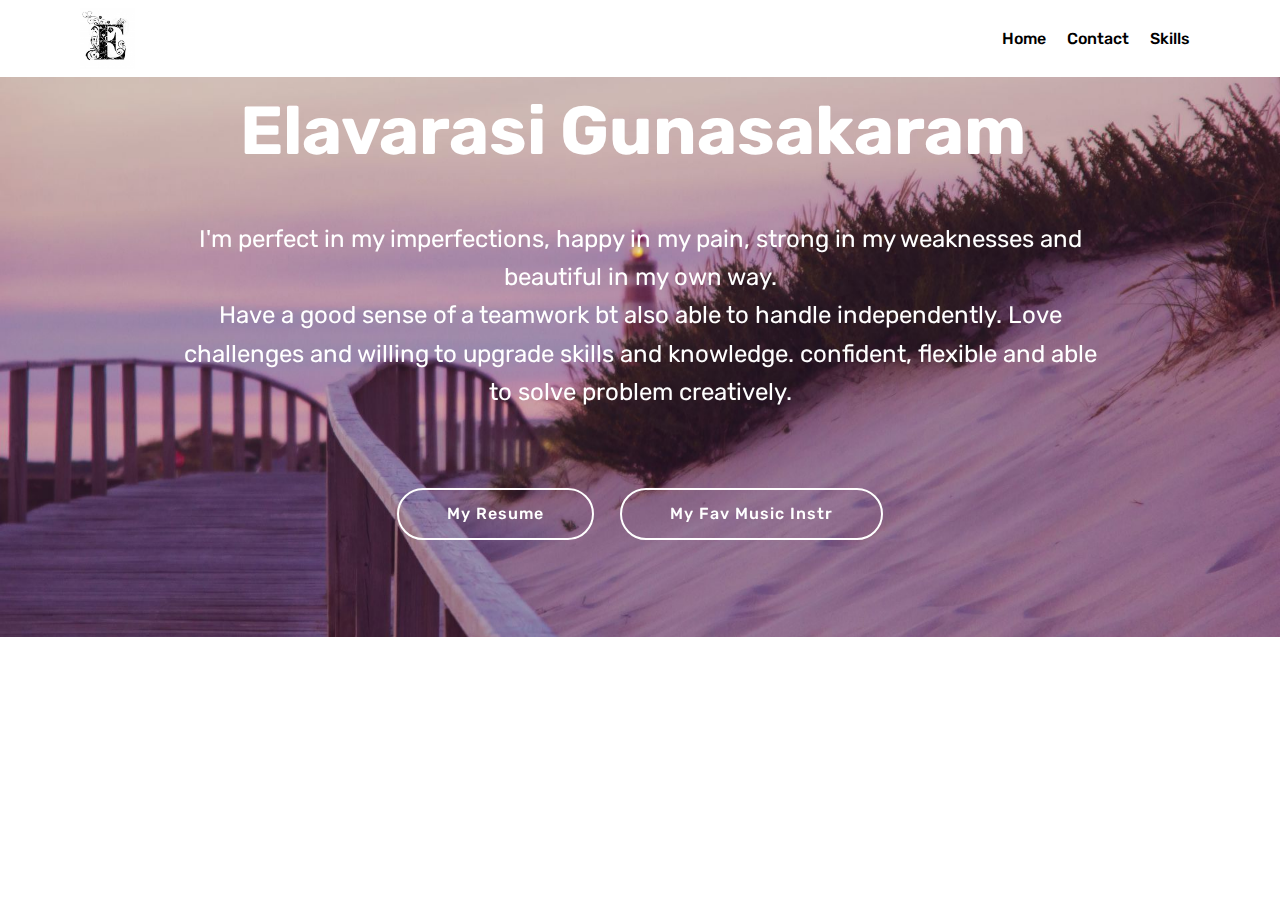
<file: index.html>
<!DOCTYPE html>
<html >
<head>
  <!-- Site made with Mobirise Website Builder v4.5.2, https://mobirise.com -->
  <meta charset="UTF-8">
  <meta http-equiv="X-UA-Compatible" content="IE=edge">
  <meta name="generator" content="Mobirise v4.5.2, mobirise.com">
  <meta name="viewport" content="width=device-width, initial-scale=1, minimum-scale=1">
  <link rel="shortcut icon" href="assets/images/5092e9ee2a8b3169a55e929c24117ade-406x450.jpg" type="image/x-icon">
  <meta name="description" content="">
  <title>Home</title>
  <link rel="stylesheet" href="assets/web/assets/mobirise-icons/mobirise-icons.css">
  <link rel="stylesheet" href="assets/tether/tether.min.css">
  <link rel="stylesheet" href="assets/bootstrap/css/bootstrap.min.css">
  <link rel="stylesheet" href="assets/bootstrap/css/bootstrap-grid.min.css">
  <link rel="stylesheet" href="assets/bootstrap/css/bootstrap-reboot.min.css">
  <link rel="stylesheet" href="assets/dropdown/css/style.css">
  <link rel="stylesheet" href="assets/theme/css/style.css">
  <link rel="stylesheet" href="assets/mobirise/css/mbr-additional.css" type="text/css">
  
  
  
</head>
<body>
<section class="menu cid-qBjiigYzaX" once="menu" id="menu2-f" data-rv-view="355">

    

    <nav class="navbar navbar-expand beta-menu navbar-dropdown align-items-center navbar-fixed-top navbar-toggleable-sm">
        <button class="navbar-toggler navbar-toggler-right" type="button" data-toggle="collapse" data-target="#navbarSupportedContent" aria-controls="navbarSupportedContent" aria-expanded="false" aria-label="Toggle navigation">
            <div class="hamburger">
                <span></span>
                <span></span>
                <span></span>
                <span></span>
            </div>
        </button>
        <div class="menu-logo">
            <div class="navbar-brand">
                <span class="navbar-logo">
                    <a href="https://mobirise.com">
                        <img src="assets/images/5092e9ee2a8b3169a55e929c24117ade-406x450.jpg" alt="Mobirise" title="" media-simple="true" style="height: 3.8rem;">
                    </a>
                </span>
                
            </div>
        </div>
        <div class="collapse navbar-collapse" id="navbarSupportedContent">
            <ul class="navbar-nav nav-dropdown nav-right" data-app-modern-menu="true"><li class="nav-item">
                    <a class="nav-link link text-black display-4" href="index.html#header2-4">
                        Home</a>
                </li><li class="nav-item"><a class="nav-link link text-black display-4" href="page1.html#features8-8">Contact</a></li>
                <li class="nav-item">
                    <a class="nav-link link text-black display-4" href="page2.html#progress-bars3-a">
                        Skills</a>
                </li></ul>
            
        </div>
    </nav>
</section>

<section class="engine"><a href="https://mobirise.co/e">web page development software</a></section><section class="header1 cid-qBIdRZHOPU mbr-parallax-background" id="header1-n" data-rv-view="357">

    

    

    <div class="container">
        <div class="row justify-content-md-center">
            <div class="mbr-white col-md-10">
                <h1 class="mbr-section-title align-center mbr-bold pb-3 mbr-fonts-style display-1">Elavarasi Gunasakaram&nbsp;</h1>
                <h3 class="mbr-section-subtitle align-center mbr-light pb-3 mbr-fonts-style display-2"></h3>
                <p class="mbr-text align-center pb-3 mbr-fonts-style display-5">
                    I'm perfect in my imperfections, happy in my pain, strong in my weaknesses and beautiful in my own way.<br>Have a good sense of a teamwork bt also able to handle independently. Love challenges and willing to upgrade skills and knowledge. confident, flexible and able to solve problem creatively.<br><br>
                </p>
                <div class="mbr-section-btn align-center"><a class="btn btn-md btn-white-outline display-4" href="assets/files/RESUME ELADAYANA.docx">My Resume</a>
                    <a class="btn btn-md btn-white-outline display-4" href="page4.html#header1-e">My Fav Music Instr</a></div>
            </div>
        </div>
    </div>

</section>


  <script src="assets/web/assets/jquery/jquery.min.js"></script>
  <script src="assets/popper/popper.min.js"></script>
  <script src="assets/tether/tether.min.js"></script>
  <script src="assets/bootstrap/js/bootstrap.min.js"></script>
  <script src="assets/smoothscroll/smooth-scroll.js"></script>
  <script src="assets/dropdown/js/script.min.js"></script>
  <script src="assets/touchswipe/jquery.touch-swipe.min.js"></script>
  <script src="assets/parallax/jarallax.min.js"></script>
  <script src="assets/theme/js/script.js"></script>
  
  
</body>
</html>
</file>
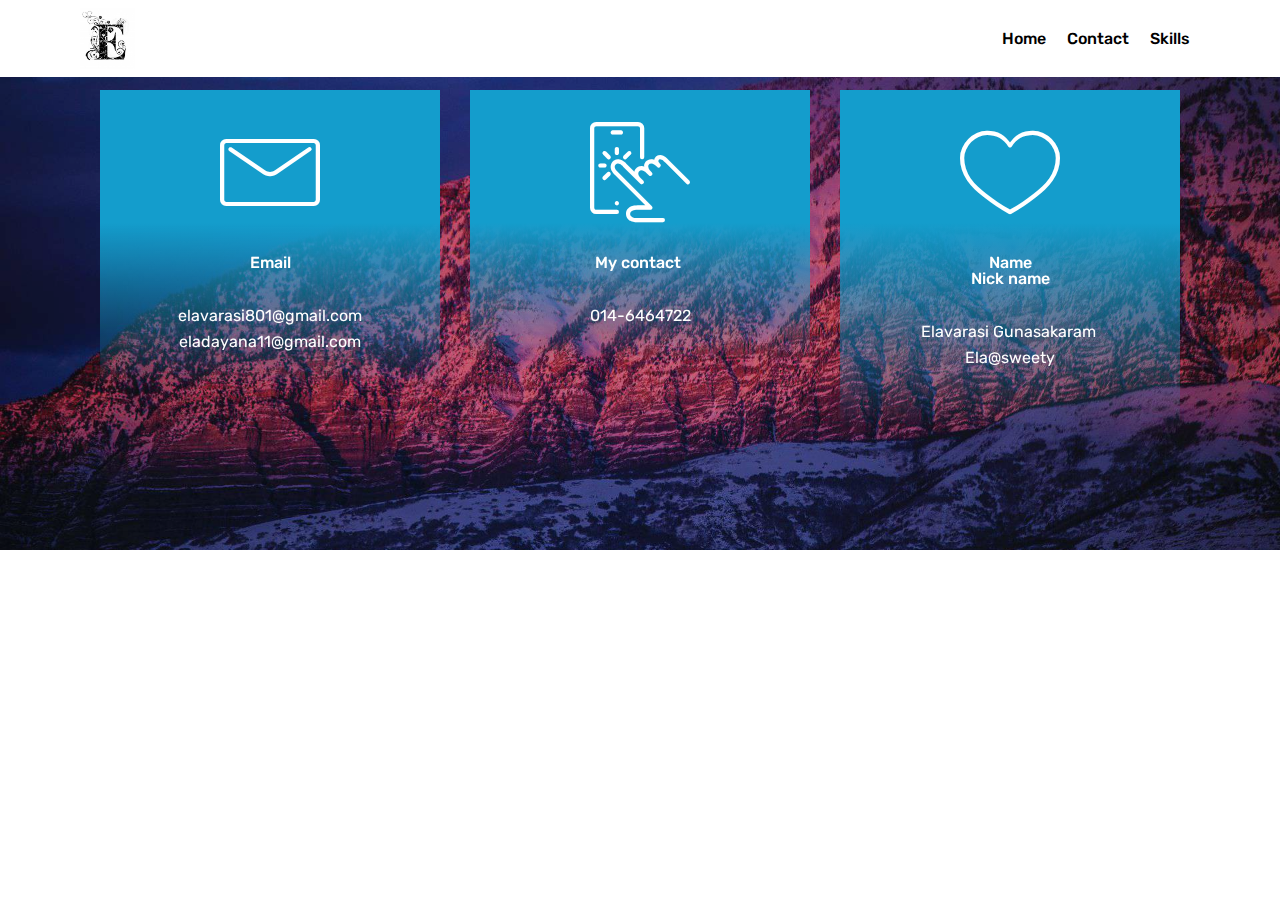
<file: page1.html>
<!DOCTYPE html>
<html >
<head>
  <!-- Site made with Mobirise Website Builder v4.5.2, https://mobirise.com -->
  <meta charset="UTF-8">
  <meta http-equiv="X-UA-Compatible" content="IE=edge">
  <meta name="generator" content="Mobirise v4.5.2, mobirise.com">
  <meta name="viewport" content="width=device-width, initial-scale=1, minimum-scale=1">
  <link rel="shortcut icon" href="assets/images/5092e9ee2a8b3169a55e929c24117ade-406x450.jpg" type="image/x-icon">
  <meta name="description" content="Website Creator Description">
  <title>Contact</title>
  <link rel="stylesheet" href="assets/web/assets/mobirise-icons/mobirise-icons.css">
  <link rel="stylesheet" href="assets/tether/tether.min.css">
  <link rel="stylesheet" href="assets/bootstrap/css/bootstrap.min.css">
  <link rel="stylesheet" href="assets/bootstrap/css/bootstrap-grid.min.css">
  <link rel="stylesheet" href="assets/bootstrap/css/bootstrap-reboot.min.css">
  <link rel="stylesheet" href="assets/dropdown/css/style.css">
  <link rel="stylesheet" href="assets/theme/css/style.css">
  <link rel="stylesheet" href="assets/mobirise/css/mbr-additional.css" type="text/css">
  
  
  
</head>
<body>
<section class="menu cid-qBjiPwN9lv" once="menu" id="menu2-g" data-rv-view="360">

    

    <nav class="navbar navbar-expand beta-menu navbar-dropdown align-items-center navbar-fixed-top navbar-toggleable-sm">
        <button class="navbar-toggler navbar-toggler-right" type="button" data-toggle="collapse" data-target="#navbarSupportedContent" aria-controls="navbarSupportedContent" aria-expanded="false" aria-label="Toggle navigation">
            <div class="hamburger">
                <span></span>
                <span></span>
                <span></span>
                <span></span>
            </div>
        </button>
        <div class="menu-logo">
            <div class="navbar-brand">
                <span class="navbar-logo">
                    <a href="https://mobirise.com">
                        <img src="assets/images/5092e9ee2a8b3169a55e929c24117ade-406x450.jpg" alt="Mobirise" title="" media-simple="true" style="height: 3.8rem;">
                    </a>
                </span>
                
            </div>
        </div>
        <div class="collapse navbar-collapse" id="navbarSupportedContent">
            <ul class="navbar-nav nav-dropdown nav-right" data-app-modern-menu="true"><li class="nav-item">
                    <a class="nav-link link text-black display-4" href="index.html#header2-4">
                        Home</a>
                </li><li class="nav-item"><a class="nav-link link text-black display-4" href="page1.html#features8-8">Contact</a></li>
                <li class="nav-item">
                    <a class="nav-link link text-black display-4" href="page2.html#progress-bars3-a">
                        Skills</a>
                </li></ul>
            
        </div>
    </nav>
</section>

<section class="engine"><a href="https://mobirise.co/c">free site maker</a></section><section class="features8 cid-qBiTpK10lV mbr-parallax-background" id="features8-8" data-rv-view="362">

    

    <div class="mbr-overlay" style="opacity: 0.2; background-color: rgb(35, 35, 35);">
    </div>

    <div class="container">
        <div class="media-container-row">

            <div class="card  col-12 col-md-6 col-lg-4">
                <div class="card-img">
                    <span class="mbr-iconfont mbri-letter" media-simple="true"></span>
                </div>
                <div class="card-box align-center">
                    <h4 class="card-title mbr-fonts-style display-7">Email</h4>
                    <p class="mbr-text mbr-fonts-style display-7">elavarasi801@gmail.com<br>eladayana11@gmail.com</p>
                    
                </div>
            </div>

            <div class="card  col-12 col-md-6 col-lg-4">
                <div class="card-img">
                    <span class="mbri-touch mbr-iconfont" media-simple="true"></span>
                </div>
                <div class="card-box align-center">
                    <h4 class="card-title mbr-fonts-style display-7">My contact&nbsp;</h4>
                    <p class="mbr-text mbr-fonts-style display-7">014-6464722</p>
                    
                </div>
            </div>

            <div class="card  col-12 col-md-6 col-lg-4">
                <div class="card-img">
                    <span class="mbr-iconfont mbri-hearth" media-simple="true"></span>
                </div>
                <div class="card-box align-center">
                    <h4 class="card-title mbr-fonts-style display-7">Name<br>Nick name</h4>
                    <p class="mbr-text mbr-fonts-style display-7">Elavarasi Gunasakaram&nbsp;<br>Ela@sweety<br><br></p>
                    
                </div>
            </div>

            
        </div>
    </div>
</section>


  <script src="assets/web/assets/jquery/jquery.min.js"></script>
  <script src="assets/popper/popper.min.js"></script>
  <script src="assets/tether/tether.min.js"></script>
  <script src="assets/bootstrap/js/bootstrap.min.js"></script>
  <script src="assets/smoothscroll/smooth-scroll.js"></script>
  <script src="assets/dropdown/js/script.min.js"></script>
  <script src="assets/touchswipe/jquery.touch-swipe.min.js"></script>
  <script src="assets/parallax/jarallax.min.js"></script>
  <script src="assets/theme/js/script.js"></script>
  
  
</body>
</html>
</file>
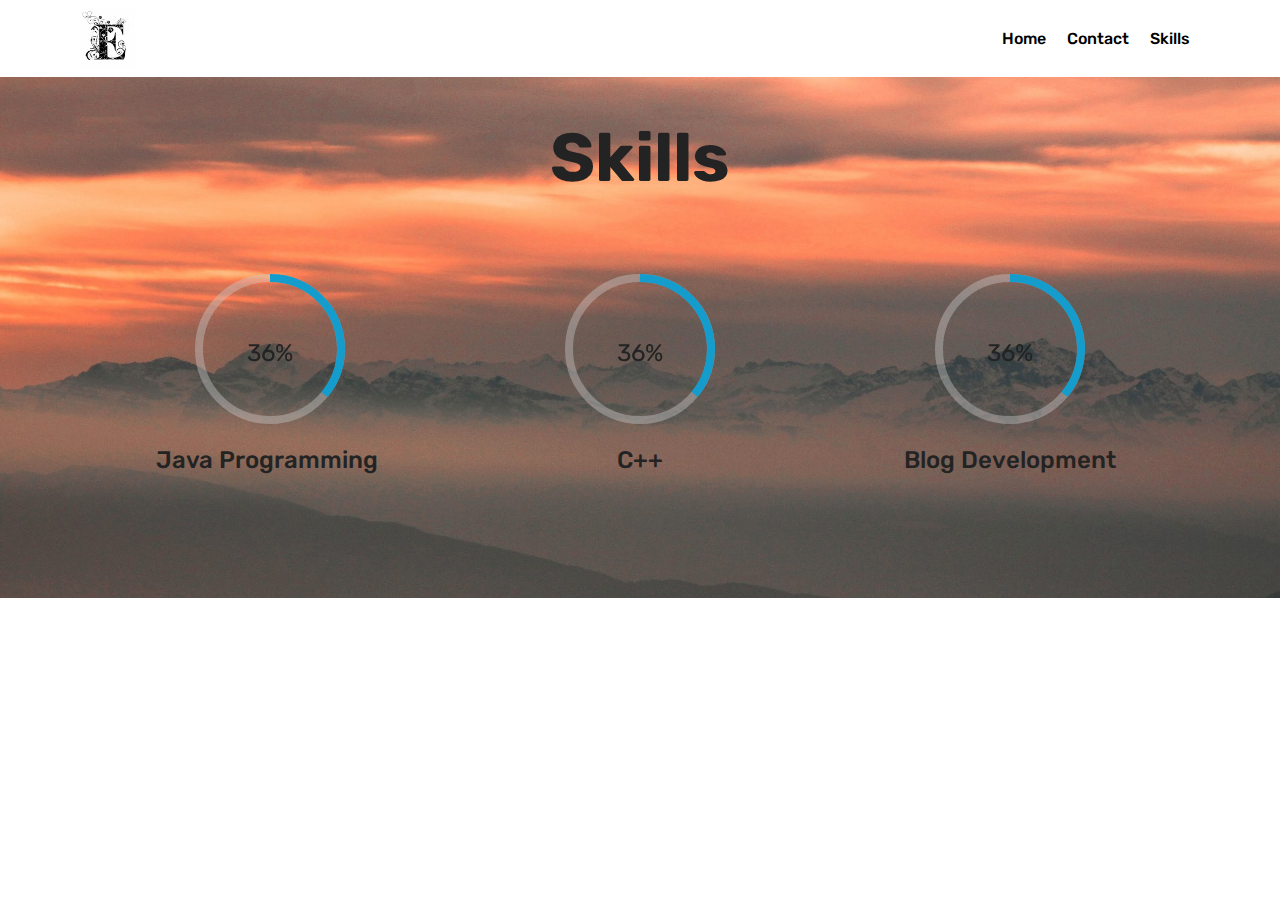
<file: page2.html>
<!DOCTYPE html>
<html >
<head>
  <!-- Site made with Mobirise Website Builder v4.5.2, https://mobirise.com -->
  <meta charset="UTF-8">
  <meta http-equiv="X-UA-Compatible" content="IE=edge">
  <meta name="generator" content="Mobirise v4.5.2, mobirise.com">
  <meta name="viewport" content="width=device-width, initial-scale=1, minimum-scale=1">
  <link rel="shortcut icon" href="assets/images/5092e9ee2a8b3169a55e929c24117ade-406x450.jpg" type="image/x-icon">
  <meta name="description" content="Website Creator Description">
  <title>Skills</title>
  <link rel="stylesheet" href="assets/web/assets/mobirise-icons/mobirise-icons.css">
  <link rel="stylesheet" href="assets/tether/tether.min.css">
  <link rel="stylesheet" href="assets/bootstrap/css/bootstrap.min.css">
  <link rel="stylesheet" href="assets/bootstrap/css/bootstrap-grid.min.css">
  <link rel="stylesheet" href="assets/bootstrap/css/bootstrap-reboot.min.css">
  <link rel="stylesheet" href="assets/dropdown/css/style.css">
  <link rel="stylesheet" href="assets/as-pie-progress/css/progress.min.css">
  <link rel="stylesheet" href="assets/theme/css/style.css">
  <link rel="stylesheet" href="assets/mobirise/css/mbr-additional.css" type="text/css">
  
  
  
</head>
<body>
<section class="menu cid-qBjjeKnCtc" once="menu" id="menu2-h" data-rv-view="365">

    

    <nav class="navbar navbar-expand beta-menu navbar-dropdown align-items-center navbar-fixed-top navbar-toggleable-sm">
        <button class="navbar-toggler navbar-toggler-right" type="button" data-toggle="collapse" data-target="#navbarSupportedContent" aria-controls="navbarSupportedContent" aria-expanded="false" aria-label="Toggle navigation">
            <div class="hamburger">
                <span></span>
                <span></span>
                <span></span>
                <span></span>
            </div>
        </button>
        <div class="menu-logo">
            <div class="navbar-brand">
                <span class="navbar-logo">
                    <a href="https://mobirise.com">
                        <img src="assets/images/5092e9ee2a8b3169a55e929c24117ade-406x450.jpg" alt="Mobirise" title="" media-simple="true" style="height: 3.8rem;">
                    </a>
                </span>
                
            </div>
        </div>
        <div class="collapse navbar-collapse" id="navbarSupportedContent">
            <ul class="navbar-nav nav-dropdown nav-right" data-app-modern-menu="true"><li class="nav-item">
                    <a class="nav-link link text-black display-4" href="index.html#header2-4">
                        Home</a>
                </li><li class="nav-item"><a class="nav-link link text-black display-4" href="page1.html#features8-8">Contact</a></li>
                <li class="nav-item">
                    <a class="nav-link link text-black display-4" href="page2.html#progress-bars3-a">
                        Skills</a>
                </li></ul>
            
        </div>
    </nav>
</section>

<section class="engine"><a href="https://mobirise.co/b">website creator</a></section><section class="progress-bars3 cid-qBiUkDKzbk" id="progress-bars3-a" data-rv-view="367">
 
     

    
    
    <div class="container">
        <h2 class="mbr-section-title pb-3 align-center mbr-fonts-style display-2"></h2>

        <h3 class="mbr-section-subtitle mbr-fonts-style display-1"><strong>Skills</strong></h3>
    
        <div class="media-container-row pt-5 mt-2">
            <div class="card p-3 align-center">
                <div class="wrap">
                    <div class="pie_progress progress1" role="progressbar" data-goal="50">
                        <p class="pie_progress__number mbr-fonts-style display-5">50%</p>
                    </div>
                </div> 
                <div class="mbr-crt-title pt-3">
                    <h4 class="card-title py-2 mbr-fonts-style display-5">Java Programming&nbsp;</h4>
                </div>                 
            </div>

            <div class="card p-3 align-center">
                <div class="wrap">
                    <div class="pie_progress progress2" role="progressbar" data-goal="60">
                        <p class="pie_progress__number mbr-fonts-style display-5"></p>
                    </div>
                </div> 
                <div class="mbr-crt-title pt-3">
                    <h4 class="card-title py-2 mbr-fonts-style display-5">C++</h4>
                </div>                 
            </div>

            <div class="card p-3 align-center">
                <div class="wrap">
                    <div class="pie_progress progress3" role="progressbar" data-goal="70">
                        <p class="pie_progress__number mbr-fonts-style display-5"></p>
                    </div>
                </div> 
                <div class="mbr-crt-title pt-3">
                    <h4 class="card-title py-2 mbr-fonts-style display-5">Blog Development</h4>
                </div>                 
            </div>

            

            

            
        </div>
</div></section>


  <script src="assets/web/assets/jquery/jquery.min.js"></script>
  <script src="assets/popper/popper.min.js"></script>
  <script src="assets/tether/tether.min.js"></script>
  <script src="assets/bootstrap/js/bootstrap.min.js"></script>
  <script src="assets/smoothscroll/smooth-scroll.js"></script>
  <script src="assets/dropdown/js/script.min.js"></script>
  <script src="assets/touchswipe/jquery.touch-swipe.min.js"></script>
  <script src="assets/as-pie-progress/jquery-as-pie-progress.min.js"></script>
  <script src="assets/theme/js/script.js"></script>
  
  
</body>
</html>
</file>
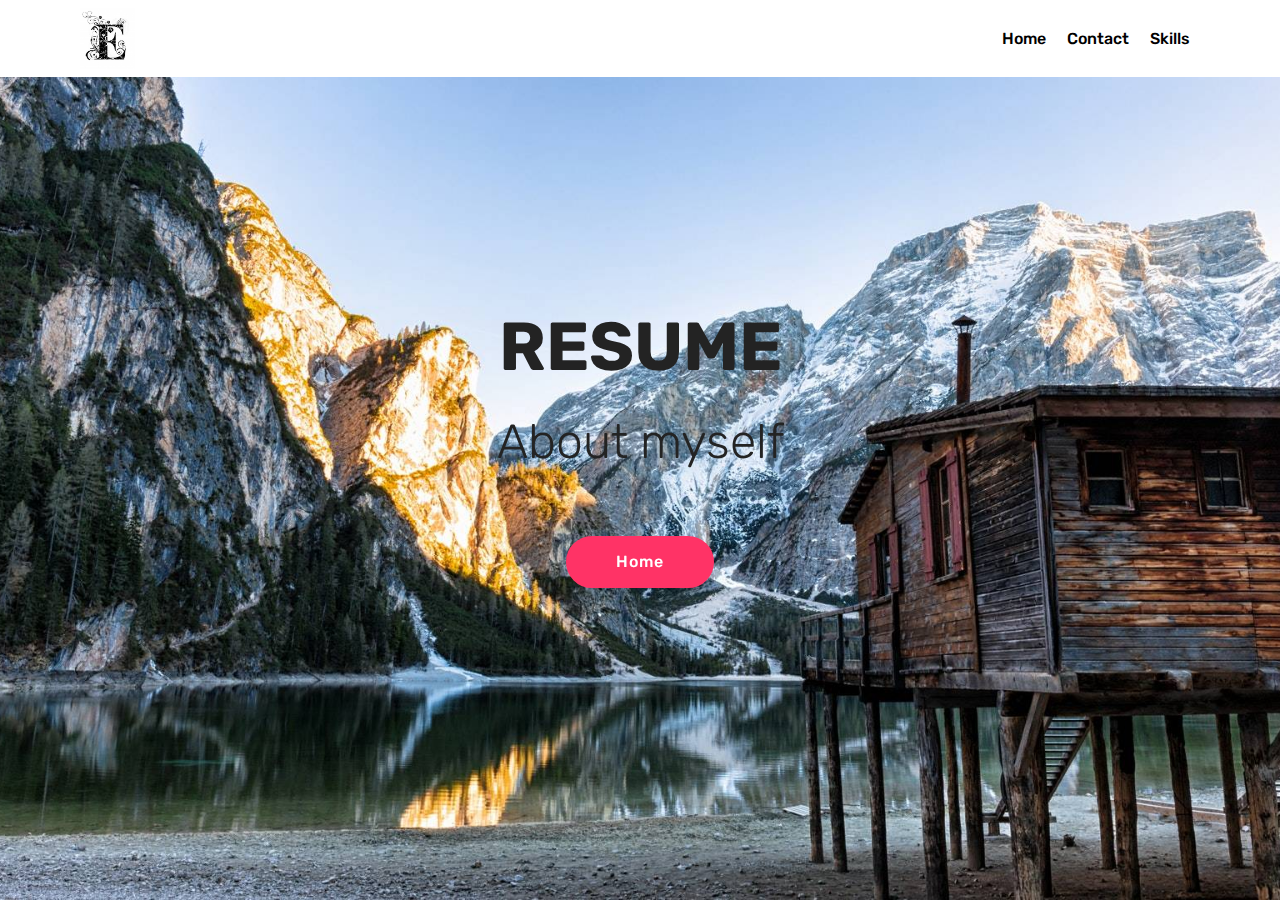
<file: page3.html>
<!DOCTYPE html>
<html >
<head>
  <!-- Site made with Mobirise Website Builder v4.5.2, https://mobirise.com -->
  <meta charset="UTF-8">
  <meta http-equiv="X-UA-Compatible" content="IE=edge">
  <meta name="generator" content="Mobirise v4.5.2, mobirise.com">
  <meta name="viewport" content="width=device-width, initial-scale=1, minimum-scale=1">
  <link rel="shortcut icon" href="assets/images/5092e9ee2a8b3169a55e929c24117ade-406x450.jpg" type="image/x-icon">
  <meta name="description" content="Web Site Generator Description">
  <title>Resume</title>
  <link rel="stylesheet" href="assets/web/assets/mobirise-icons/mobirise-icons.css">
  <link rel="stylesheet" href="assets/tether/tether.min.css">
  <link rel="stylesheet" href="assets/bootstrap/css/bootstrap.min.css">
  <link rel="stylesheet" href="assets/bootstrap/css/bootstrap-grid.min.css">
  <link rel="stylesheet" href="assets/bootstrap/css/bootstrap-reboot.min.css">
  <link rel="stylesheet" href="assets/dropdown/css/style.css">
  <link rel="stylesheet" href="assets/theme/css/style.css">
  <link rel="stylesheet" href="assets/mobirise/css/mbr-additional.css" type="text/css">
  
  
  
</head>
<body>
<section class="menu cid-qBjjzNFxKz" once="menu" id="menu2-i" data-rv-view="370">

    

    <nav class="navbar navbar-expand beta-menu navbar-dropdown align-items-center navbar-fixed-top navbar-toggleable-sm">
        <button class="navbar-toggler navbar-toggler-right" type="button" data-toggle="collapse" data-target="#navbarSupportedContent" aria-controls="navbarSupportedContent" aria-expanded="false" aria-label="Toggle navigation">
            <div class="hamburger">
                <span></span>
                <span></span>
                <span></span>
                <span></span>
            </div>
        </button>
        <div class="menu-logo">
            <div class="navbar-brand">
                <span class="navbar-logo">
                    <a href="https://mobirise.com">
                        <img src="assets/images/5092e9ee2a8b3169a55e929c24117ade-406x450.jpg" alt="Mobirise" title="" media-simple="true" style="height: 3.8rem;">
                    </a>
                </span>
                
            </div>
        </div>
        <div class="collapse navbar-collapse" id="navbarSupportedContent">
            <ul class="navbar-nav nav-dropdown nav-right" data-app-modern-menu="true"><li class="nav-item">
                    <a class="nav-link link text-black display-4" href="index.html#header2-4">
                        Home</a>
                </li><li class="nav-item"><a class="nav-link link text-black display-4" href="page1.html#features8-8">Contact</a></li>
                <li class="nav-item">
                    <a class="nav-link link text-black display-4" href="page2.html#progress-bars3-a">
                        Skills</a>
                </li></ul>
            
        </div>
    </nav>
</section>

<section class="engine"><a href="https://mobirise.co/d">free website software</a></section><section class="header1 cid-qBj6JQhkeV mbr-fullscreen mbr-parallax-background" id="header1-c" data-rv-view="372">

    

    

    <div class="container">
        <div class="row justify-content-md-center">
            <div class="mbr-white col-md-10">
                <h1 class="mbr-section-title align-center mbr-bold pb-3 mbr-fonts-style display-1">RESUME</h1>
                <h3 class="mbr-section-subtitle align-center mbr-light pb-3 mbr-fonts-style display-2">About myself</h3>
                <p class="mbr-text align-center pb-3 mbr-fonts-style display-5"></p>
                <div class="mbr-section-btn align-center"><a class="btn btn-md btn-secondary display-4" href="index.html#header2-4">Home</a></div>
            </div>
        </div>
    </div>

</section>


  <script src="assets/web/assets/jquery/jquery.min.js"></script>
  <script src="assets/popper/popper.min.js"></script>
  <script src="assets/tether/tether.min.js"></script>
  <script src="assets/bootstrap/js/bootstrap.min.js"></script>
  <script src="assets/smoothscroll/smooth-scroll.js"></script>
  <script src="assets/dropdown/js/script.min.js"></script>
  <script src="assets/touchswipe/jquery.touch-swipe.min.js"></script>
  <script src="assets/parallax/jarallax.min.js"></script>
  <script src="assets/theme/js/script.js"></script>
  
  
</body>
</html>
</file>
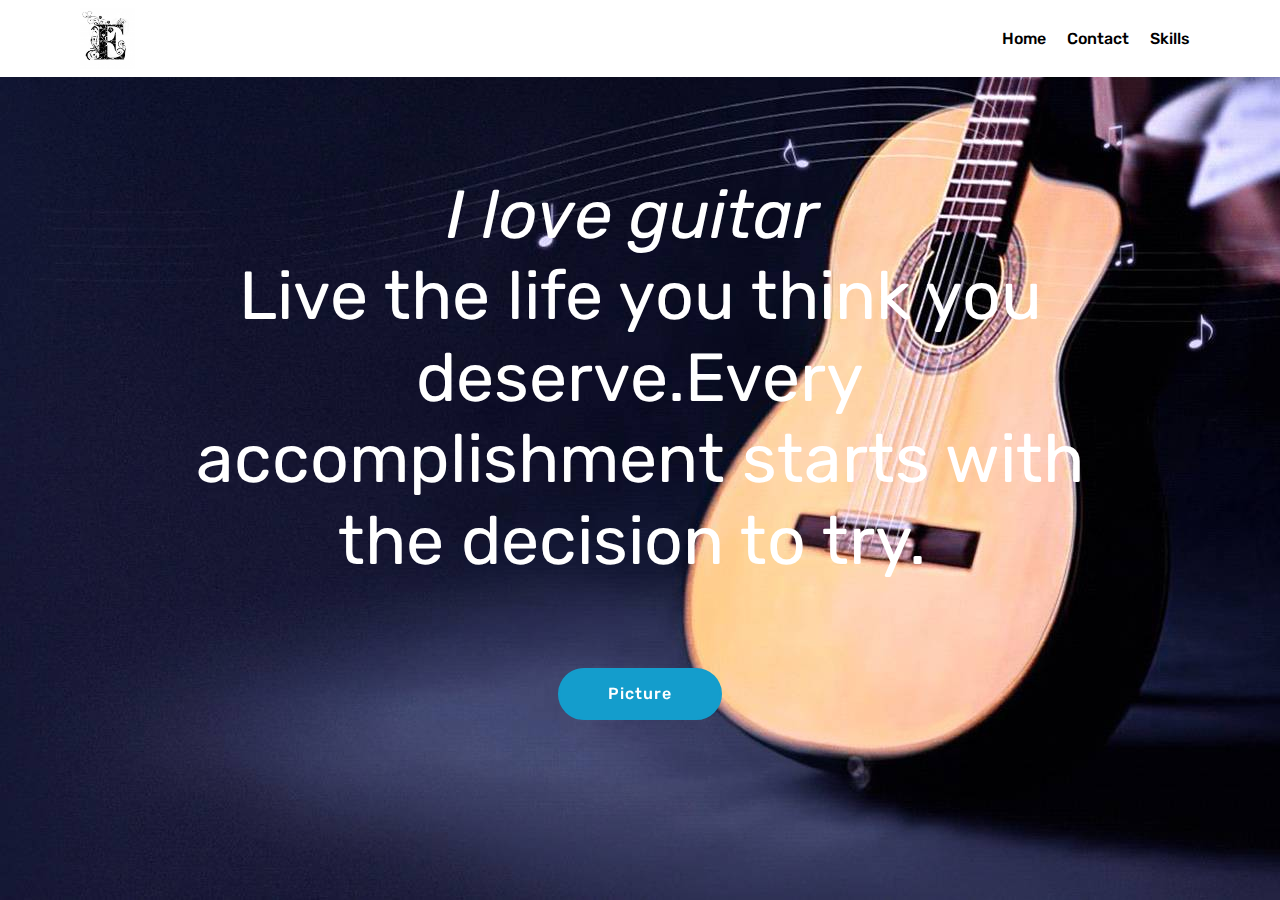
<file: page4.html>
<!DOCTYPE html>
<html >
<head>
  <!-- Site made with Mobirise Website Builder v4.5.2, https://mobirise.com -->
  <meta charset="UTF-8">
  <meta http-equiv="X-UA-Compatible" content="IE=edge">
  <meta name="generator" content="Mobirise v4.5.2, mobirise.com">
  <meta name="viewport" content="width=device-width, initial-scale=1, minimum-scale=1">
  <link rel="shortcut icon" href="assets/images/5092e9ee2a8b3169a55e929c24117ade-406x450.jpg" type="image/x-icon">
  <meta name="description" content="Website Maker Description">
  <title>Music</title>
  <link rel="stylesheet" href="assets/web/assets/mobirise-icons/mobirise-icons.css">
  <link rel="stylesheet" href="assets/tether/tether.min.css">
  <link rel="stylesheet" href="assets/bootstrap/css/bootstrap.min.css">
  <link rel="stylesheet" href="assets/bootstrap/css/bootstrap-grid.min.css">
  <link rel="stylesheet" href="assets/bootstrap/css/bootstrap-reboot.min.css">
  <link rel="stylesheet" href="assets/dropdown/css/style.css">
  <link rel="stylesheet" href="assets/theme/css/style.css">
  <link rel="stylesheet" href="assets/mobirise/css/mbr-additional.css" type="text/css">
  
  
  
</head>
<body>
<section class="menu cid-qBjkXguYgB" once="menu" id="menu2-j" data-rv-view="375">

    

    <nav class="navbar navbar-expand beta-menu navbar-dropdown align-items-center navbar-fixed-top navbar-toggleable-sm">
        <button class="navbar-toggler navbar-toggler-right" type="button" data-toggle="collapse" data-target="#navbarSupportedContent" aria-controls="navbarSupportedContent" aria-expanded="false" aria-label="Toggle navigation">
            <div class="hamburger">
                <span></span>
                <span></span>
                <span></span>
                <span></span>
            </div>
        </button>
        <div class="menu-logo">
            <div class="navbar-brand">
                <span class="navbar-logo">
                    <a href="https://mobirise.com">
                        <img src="assets/images/5092e9ee2a8b3169a55e929c24117ade-406x450.jpg" alt="Mobirise" title="" media-simple="true" style="height: 3.8rem;">
                    </a>
                </span>
                
            </div>
        </div>
        <div class="collapse navbar-collapse" id="navbarSupportedContent">
            <ul class="navbar-nav nav-dropdown nav-right" data-app-modern-menu="true"><li class="nav-item">
                    <a class="nav-link link text-black display-4" href="index.html#header2-4">
                        Home</a>
                </li><li class="nav-item"><a class="nav-link link text-black display-4" href="page1.html#features8-8">Contact</a></li>
                <li class="nav-item">
                    <a class="nav-link link text-black display-4" href="page2.html#progress-bars3-a">
                        Skills</a>
                </li></ul>
            
        </div>
    </nav>
</section>

<section class="engine"><a href="https://mobirise.co/g">create your own website</a></section><section class="header1 cid-qBj9OXH9LS mbr-fullscreen mbr-parallax-background" id="header1-e" data-rv-view="377">

    

    

    <div class="container">
        <div class="row justify-content-md-center">
            <div class="mbr-white col-md-10">
                <h1 class="mbr-section-title align-center mbr-bold pb-3 mbr-fonts-style display-1"><em><span style="font-weight: normal;">I love guitar</span>&nbsp;</em><br><span style="font-weight: normal;">Live the life you think you deserve.Every accomplishment starts with the decision to try.&nbsp;</span></h1>
                <h3 class="mbr-section-subtitle align-center mbr-light pb-3 mbr-fonts-style display-2"></h3>
                <p class="mbr-text align-center pb-3 mbr-fonts-style display-5"></p>
                <div class="mbr-section-btn align-center"><a class="btn btn-md btn-primary display-4" href="page5.html#slider1-l">Picture</a></div>
            </div>
        </div>
    </div>

</section>


  <script src="assets/web/assets/jquery/jquery.min.js"></script>
  <script src="assets/popper/popper.min.js"></script>
  <script src="assets/tether/tether.min.js"></script>
  <script src="assets/bootstrap/js/bootstrap.min.js"></script>
  <script src="assets/smoothscroll/smooth-scroll.js"></script>
  <script src="assets/dropdown/js/script.min.js"></script>
  <script src="assets/touchswipe/jquery.touch-swipe.min.js"></script>
  <script src="assets/parallax/jarallax.min.js"></script>
  <script src="assets/theme/js/script.js"></script>
  
  
</body>
</html>
</file>
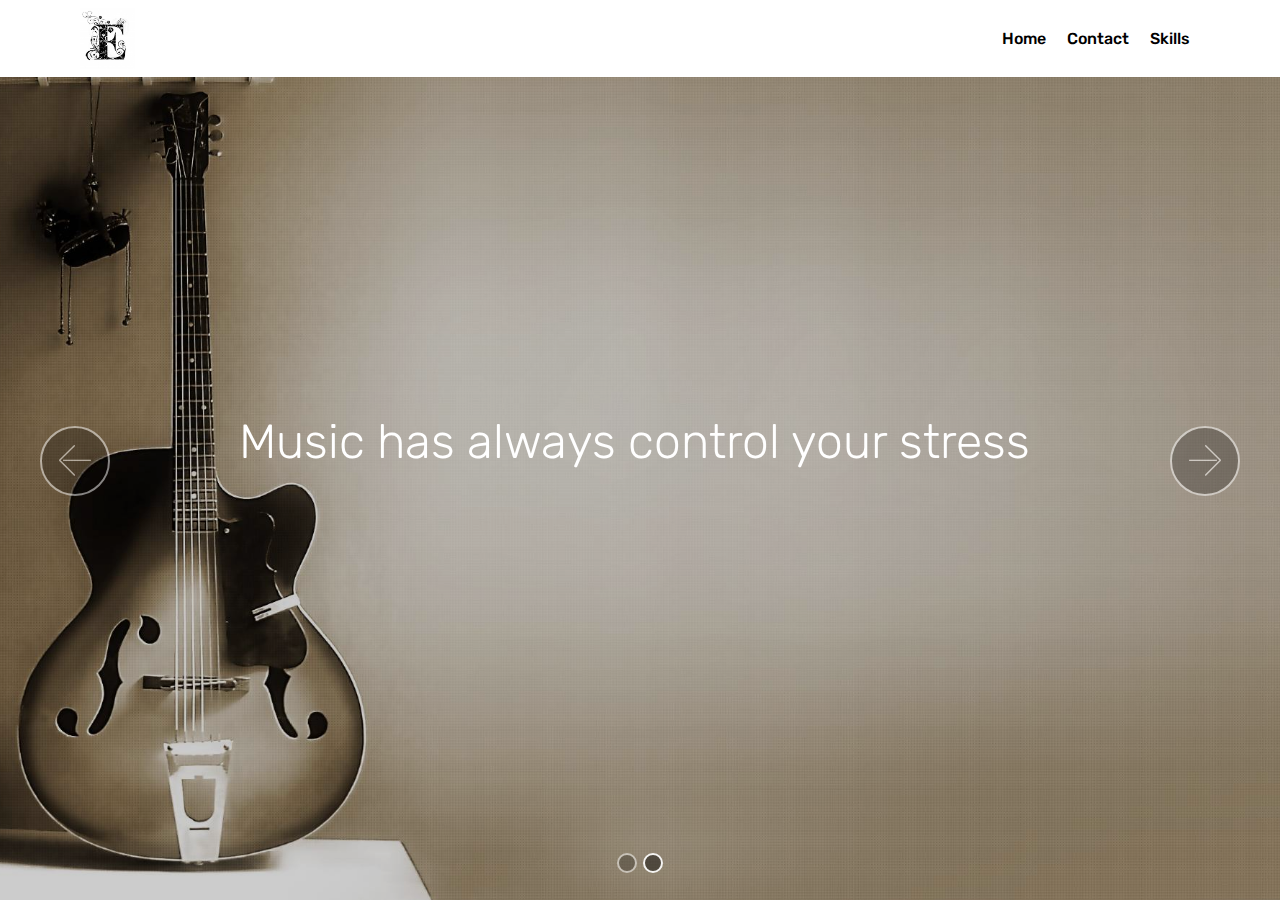
<file: page5.html>
<!DOCTYPE html>
<html >
<head>
  <!-- Site made with Mobirise Website Builder v4.5.2, https://mobirise.com -->
  <meta charset="UTF-8">
  <meta http-equiv="X-UA-Compatible" content="IE=edge">
  <meta name="generator" content="Mobirise v4.5.2, mobirise.com">
  <meta name="viewport" content="width=device-width, initial-scale=1, minimum-scale=1">
  <link rel="shortcut icon" href="assets/images/5092e9ee2a8b3169a55e929c24117ade-406x450.jpg" type="image/x-icon">
  <meta name="description" content="Website Creator Description">
  <title>Picture</title>
  <link rel="stylesheet" href="assets/web/assets/mobirise-icons/mobirise-icons.css">
  <link rel="stylesheet" href="assets/tether/tether.min.css">
  <link rel="stylesheet" href="assets/bootstrap/css/bootstrap.min.css">
  <link rel="stylesheet" href="assets/bootstrap/css/bootstrap-grid.min.css">
  <link rel="stylesheet" href="assets/bootstrap/css/bootstrap-reboot.min.css">
  <link rel="stylesheet" href="assets/dropdown/css/style.css">
  <link rel="stylesheet" href="assets/theme/css/style.css">
  <link rel="stylesheet" href="assets/mobirise/css/mbr-additional.css" type="text/css">
  
  
  
</head>
<body>
<section class="menu cid-qBjiigYzaX" once="menu" id="menu2-k" data-rv-view="380">

    

    <nav class="navbar navbar-expand beta-menu navbar-dropdown align-items-center navbar-fixed-top navbar-toggleable-sm">
        <button class="navbar-toggler navbar-toggler-right" type="button" data-toggle="collapse" data-target="#navbarSupportedContent" aria-controls="navbarSupportedContent" aria-expanded="false" aria-label="Toggle navigation">
            <div class="hamburger">
                <span></span>
                <span></span>
                <span></span>
                <span></span>
            </div>
        </button>
        <div class="menu-logo">
            <div class="navbar-brand">
                <span class="navbar-logo">
                    <a href="https://mobirise.com">
                        <img src="assets/images/5092e9ee2a8b3169a55e929c24117ade-406x450.jpg" alt="Mobirise" title="" media-simple="true" style="height: 3.8rem;">
                    </a>
                </span>
                
            </div>
        </div>
        <div class="collapse navbar-collapse" id="navbarSupportedContent">
            <ul class="navbar-nav nav-dropdown nav-right" data-app-modern-menu="true"><li class="nav-item">
                    <a class="nav-link link text-black display-4" href="index.html#header2-4">
                        Home</a>
                </li><li class="nav-item"><a class="nav-link link text-black display-4" href="page1.html#features8-8">Contact</a></li>
                <li class="nav-item">
                    <a class="nav-link link text-black display-4" href="page2.html#progress-bars3-a">
                        Skills</a>
                </li></ul>
            
        </div>
    </nav>
</section>

<section class="engine"><a href="https://mobirise.co/i">how to build a website for free</a></section><section class="carousel slide cid-qBjnj5fZsA" data-interval="false" id="slider1-l" data-rv-view="382">

    

    <div class="full-screen"><div class="mbr-slider slide carousel" data-pause="true" data-keyboard="false" data-ride="carousel" data-interval="4000"><ol class="carousel-indicators"><li data-app-prevent-settings="" data-target="#slider1-l" data-slide-to="0"></li><li data-app-prevent-settings="" data-target="#slider1-l" class=" active" data-slide-to="1"></li></ol><div class="carousel-inner" role="listbox"><div class="carousel-item slider-fullscreen-image" data-bg-video-slide="false" style="background-image: url(assets/images/172683-2000x1250.jpg);"><div class="container container-slide"><div class="image_wrapper"><div class="mbr-overlay"></div><img src="assets/images/172683-2000x1250.jpg"><div class="carousel-caption justify-content-center"><div class="col-10 align-center"><h2 class="mbr-fonts-style display-1">Pic about guitar</h2><p class="lead mbr-text mbr-fonts-style display-5">Music gives a soul to the uniserve,&nbsp;<br>wings to the imagination and life to everything.</p><div class="mbr-section-btn" buttons="0"><a class="btn  btn-success display-4" href="page4.html#header1-e">Music</a> </div></div></div></div></div></div><div class="carousel-item slider-fullscreen-image active" data-bg-video-slide="false" style="background-image: url(assets/images/25007-2000x1250.jpg);"><div class="container container-slide"><div class="image_wrapper"><div class="mbr-overlay" style="opacity: 0.2;"></div><img src="assets/images/25007-2000x1250.jpg"><div class="carousel-caption justify-content-center"><div class="col-10 align-center"><p class="lead mbr-text mbr-fonts-style display-2">Music has always control your stress&nbsp;</p></div></div></div></div></div></div><a data-app-prevent-settings="" class="carousel-control carousel-control-prev" role="button" data-slide="prev" href="#slider1-l"><span aria-hidden="true" class="mbri-left mbr-iconfont"></span><span class="sr-only">Previous</span></a><a data-app-prevent-settings="" class="carousel-control carousel-control-next" role="button" data-slide="next" href="#slider1-l"><span aria-hidden="true" class="mbri-right mbr-iconfont"></span><span class="sr-only">Next</span></a></div></div>

</section>


  <script src="assets/web/assets/jquery/jquery.min.js"></script>
  <script src="assets/popper/popper.min.js"></script>
  <script src="assets/tether/tether.min.js"></script>
  <script src="assets/bootstrap/js/bootstrap.min.js"></script>
  <script src="assets/smoothscroll/smooth-scroll.js"></script>
  <script src="assets/dropdown/js/script.min.js"></script>
  <script src="assets/bootstrapcarouselswipe/bootstrap-carousel-swipe.js"></script>
  <script src="assets/ytplayer/jquery.mb.ytplayer.min.js"></script>
  <script src="assets/vimeoplayer/jquery.mb.vimeo_player.js"></script>
  <script src="assets/touchswipe/jquery.touch-swipe.min.js"></script>
  <script src="assets/theme/js/script.js"></script>
  <script src="assets/slidervideo/script.js"></script>
  
  
</body>
</html>
</file>
<file: assets/web/assets/mobirise-icons/mobirise-icons.css>
@font-face {
  font-family: 'MobiriseIcons';
  src:  url('mobirise-icons.eot?spat4u');
  src:  url('mobirise-icons.eot?spat4u#iefix') format('embedded-opentype'),
    url('mobirise-icons.ttf?spat4u') format('truetype'),
    url('mobirise-icons.woff?spat4u') format('woff'),
    url('mobirise-icons.svg?spat4u#MobiriseIcons') format('svg');
  font-weight: normal;
  font-style: normal;
}

[class^="mbri-"], [class*=" mbri-"] {
  /* use !important to prevent issues with browser extensions that change fonts */
  font-family: MobiriseIcons !important;
  speak: none;
  font-style: normal;
  font-weight: normal;
  font-variant: normal;
  text-transform: none;
  line-height: 1;

  /* Better Font Rendering =========== */
  -webkit-font-smoothing: antialiased;
  -moz-osx-font-smoothing: grayscale;
}

.mbri-add-submenu:before {
  content: "\e900";
}
.mbri-alert:before {
  content: "\e901";
}
.mbri-align-center:before {
  content: "\e902";
}
.mbri-align-justify:before {
  content: "\e903";
}
.mbri-align-left:before {
  content: "\e904";
}
.mbri-align-right:before {
  content: "\e905";
}
.mbri-android:before {
  content: "\e906";
}
.mbri-apple:before {
  content: "\e907";
}
.mbri-arrow-down:before {
  content: "\e908";
}
.mbri-arrow-next:before {
  content: "\e909";
}
.mbri-arrow-prev:before {
  content: "\e90a";
}
.mbri-arrow-up:before {
  content: "\e90b";
}
.mbri-bold:before {
  content: "\e90c";
}
.mbri-bookmark:before {
  content: "\e90d";
}
.mbri-bootstrap:before {
  content: "\e90e";
}
.mbri-briefcase:before {
  content: "\e90f";
}
.mbri-browse:before {
  content: "\e910";
}
.mbri-bulleted-list:before {
  content: "\e911";
}
.mbri-calendar:before {
  content: "\e912";
}
.mbri-camera:before {
  content: "\e913";
}
.mbri-cart-add:before {
  content: "\e914";
}
.mbri-cart-full:before {
  content: "\e915";
}
.mbri-cash:before {
  content: "\e916";
}
.mbri-change-style:before {
  content: "\e917";
}
.mbri-chat:before {
  content: "\e918";
}
.mbri-clock:before {
  content: "\e919";
}
.mbri-close:before {
  content: "\e91a";
}
.mbri-cloud:before {
  content: "\e91b";
}
.mbri-code:before {
  content: "\e91c";
}
.mbri-contact-form:before {
  content: "\e91d";
}
.mbri-credit-card:before {
  content: "\e91e";
}
.mbri-cursor-click:before {
  content: "\e91f";
}
.mbri-cust-feedback:before {
  content: "\e920";
}
.mbri-database:before {
  content: "\e921";
}
.mbri-delivery:before {
  content: "\e922";
}
.mbri-desktop:before {
  content: "\e923";
}
.mbri-devices:before {
  content: "\e924";
}
.mbri-down:before {
  content: "\e925";
}
.mbri-download:before {
  content: "\e989";
}
.mbri-drag-n-drop:before {
  content: "\e927";
}
.mbri-drag-n-drop2:before {
  content: "\e928";
}
.mbri-edit:before {
  content: "\e929";
}
.mbri-edit2:before {
  content: "\e92a";
}
.mbri-error:before {
  content: "\e92b";
}
.mbri-extension:before {
  content: "\e92c";
}
.mbri-features:before {
  content: "\e92d";
}
.mbri-file:before {
  content: "\e92e";
}
.mbri-flag:before {
  content: "\e92f";
}
.mbri-folder:before {
  content: "\e930";
}
.mbri-gift:before {
  content: "\e931";
}
.mbri-github:before {
  content: "\e932";
}
.mbri-globe:before {
  content: "\e933";
}
.mbri-globe-2:before {
  content: "\e934";
}
.mbri-growing-chart:before {
  content: "\e935";
}
.mbri-hearth:before {
  content: "\e936";
}
.mbri-help:before {
  content: "\e937";
}
.mbri-home:before {
  content: "\e938";
}
.mbri-hot-cup:before {
  content: "\e939";
}
.mbri-idea:before {
  content: "\e93a";
}
.mbri-image-gallery:before {
  content: "\e93b";
}
.mbri-image-slider:before {
  content: "\e93c";
}
.mbri-info:before {
  content: "\e93d";
}
.mbri-italic:before {
  content: "\e93e";
}
.mbri-key:before {
  content: "\e93f";
}
.mbri-laptop:before {
  content: "\e940";
}
.mbri-layers:before {
  content: "\e941";
}
.mbri-left-right:before {
  content: "\e942";
}
.mbri-left:before {
  content: "\e943";
}
.mbri-letter:before {
  content: "\e944";
}
.mbri-like:before {
  content: "\e945";
}
.mbri-link:before {
  content: "\e946";
}
.mbri-lock:before {
  content: "\e947";
}
.mbri-login:before {
  content: "\e948";
}
.mbri-logout:before {
  content: "\e949";
}
.mbri-magic-stick:before {
  content: "\e94a";
}
.mbri-map-pin:before {
  content: "\e94b";
}
.mbri-menu:before {
  content: "\e94c";
}
.mbri-mobile:before {
  content: "\e94d";
}
.mbri-mobile2:before {
  content: "\e94e";
}
.mbri-mobirise:before {
  content: "\e94f";
}
.mbri-more-horizontal:before {
  content: "\e950";
}
.mbri-more-vertical:before {
  content: "\e951";
}
.mbri-music:before {
  content: "\e952";
}
.mbri-new-file:before {
  content: "\e953";
}
.mbri-numbered-list:before {
  content: "\e954";
}
.mbri-opened-folder:before {
  content: "\e955";
}
.mbri-pages:before {
  content: "\e956";
}
.mbri-paper-plane:before {
  content: "\e957";
}
.mbri-paperclip:before {
  content: "\e958";
}
.mbri-photo:before {
  content: "\e959";
}
.mbri-photos:before {
  content: "\e95a";
}
.mbri-pin:before {
  content: "\e95b";
}
.mbri-play:before {
  content: "\e95c";
}
.mbri-plus:before {
  content: "\e95d";
}
.mbri-preview:before {
  content: "\e95e";
}
.mbri-print:before {
  content: "\e95f";
}
.mbri-protect:before {
  content: "\e960";
}
.mbri-question:before {
  content: "\e961";
}
.mbri-quote-left:before {
  content: "\e962";
}
.mbri-quote-right:before {
  content: "\e963";
}
.mbri-refresh:before {
  content: "\e964";
}
.mbri-responsive:before {
  content: "\e965";
}
.mbri-right:before {
  content: "\e966";
}
.mbri-rocket:before {
  content: "\e967";
}
.mbri-sad-face:before {
  content: "\e968";
}
.mbri-sale:before {
  content: "\e969";
}
.mbri-save:before {
  content: "\e96a";
}
.mbri-search:before {
  content: "\e96b";
}
.mbri-setting:before {
  content: "\e96c";
}
.mbri-setting2:before {
  content: "\e96d";
}
.mbri-setting3:before {
  content: "\e96e";
}
.mbri-share:before {
  content: "\e96f";
}
.mbri-shopping-bag:before {
  content: "\e970";
}
.mbri-shopping-basket:before {
  content: "\e971";
}
.mbri-shopping-cart:before {
  content: "\e972";
}
.mbri-sites:before {
  content: "\e973";
}
.mbri-smile-face:before {
  content: "\e974";
}
.mbri-speed:before {
  content: "\e975";
}
.mbri-star:before {
  content: "\e976";
}
.mbri-success:before {
  content: "\e977";
}
.mbri-sun:before {
  content: "\e978";
}
.mbri-sun2:before {
  content: "\e979";
}
.mbri-tablet:before {
  content: "\e97a";
}
.mbri-tablet-vertical:before {
  content: "\e97b";
}
.mbri-target:before {
  content: "\e97c";
}
.mbri-timer:before {
  content: "\e97d";
}
.mbri-to-ftp:before {
  content: "\e97e";
}
.mbri-to-local-drive:before {
  content: "\e97f";
}
.mbri-touch-swipe:before {
  content: "\e980";
}
.mbri-touch:before {
  content: "\e981";
}
.mbri-trash:before {
  content: "\e982";
}
.mbri-underline:before {
  content: "\e983";
}
.mbri-unlink:before {
  content: "\e984";
}
.mbri-unlock:before {
  content: "\e985";
}
.mbri-up-down:before {
  content: "\e986";
}
.mbri-up:before {
  content: "\e987";
}
.mbri-update:before {
  content: "\e988";
}
.mbri-upload:before {
 content: "\e926"; 
}
.mbri-user:before {
  content: "\e98a";
}
.mbri-user2:before {
  content: "\e98b";
}
.mbri-users:before {
  content: "\e98c";
}
.mbri-video:before {
  content: "\e98d";
}
.mbri-video-play:before {
  content: "\e98e";
}
.mbri-watch:before {
  content: "\e98f";
}
.mbri-website-theme:before {
  content: "\e990";
}
.mbri-wifi:before {
  content: "\e991";
}
.mbri-windows:before {
  content: "\e992";
}
.mbri-zoom-out:before {
  content: "\e993";
}
.mbri-redo:before {
  content: "\e994";
}
.mbri-undo:before {
  content: "\e995";
}
</file>
<file: assets/dropdown/css/style.css>
.navbar-dropdown {
  left: 0;
  padding: 0;
  position: absolute;
  right: 0;
  top: 0;
  transition: all 0.45s ease;
  z-index: 1030;
  background: #282828; }
  .navbar-dropdown .navbar-logo {
    margin-right: 0.8rem;
    transition: margin 0.3s ease-in-out;
    vertical-align: middle; }
    .navbar-dropdown .navbar-logo img {
      height: 3.125rem;
      transition: all 0.3s ease-in-out; }
    .navbar-dropdown .navbar-logo.mbr-iconfont {
      font-size: 3.125rem;
      line-height: 3.125rem; }
  .navbar-dropdown .navbar-caption {
    font-weight: 700;
    white-space: normal;
    vertical-align: -4px;
    line-height: 3.125rem !important; }
    .navbar-dropdown .navbar-caption, .navbar-dropdown .navbar-caption:hover {
      color: inherit;
      text-decoration: none; }
  .navbar-dropdown .mbr-iconfont + .navbar-caption {
    vertical-align: -1px; }
  .navbar-dropdown.navbar-fixed-top {
    position: fixed; }
  .navbar-dropdown .navbar-brand span {
    vertical-align: -4px; }
  .navbar-dropdown.bg-color.transparent {
    background: none; }
  .navbar-dropdown.navbar-short .navbar-brand {
    padding: 0.625rem 0; }
    .navbar-dropdown.navbar-short .navbar-brand span {
      vertical-align: -1px; }
  .navbar-dropdown.navbar-short .navbar-caption {
    line-height: 2.375rem !important;
    vertical-align: -2px; }
  .navbar-dropdown.navbar-short .navbar-logo {
    margin-right: 0.5rem; }
    .navbar-dropdown.navbar-short .navbar-logo img {
      height: 2.375rem; }
    .navbar-dropdown.navbar-short .navbar-logo.mbr-iconfont {
      font-size: 2.375rem;
      line-height: 2.375rem; }
  .navbar-dropdown.navbar-short .mbr-table-cell {
    height: 3.625rem; }
  .navbar-dropdown .navbar-close {
    left: 0.6875rem;
    position: fixed;
    top: 0.75rem;
    z-index: 1000; }
  .navbar-dropdown .hamburger-icon {
    content: "";
    display: inline-block;
    vertical-align: middle;
    width: 16px;
    -webkit-box-shadow: 0 -6px 0 1px #282828,0 0 0 1px #282828,0 6px 0 1px #282828;
    -moz-box-shadow: 0 -6px 0 1px #282828,0 0 0 1px #282828,0 6px 0 1px #282828;
    box-shadow: 0 -6px 0 1px #282828,0 0 0 1px #282828,0 6px 0 1px #282828; }

.dropdown-menu .dropdown-toggle[data-toggle="dropdown-submenu"]::after {
  border-bottom: 0.35em solid transparent;
  border-left: 0.35em solid;
  border-right: 0;
  border-top: 0.35em solid transparent;
  margin-left: 0.3rem; }

.dropdown-menu .dropdown-item:focus {
  outline: 0; }

.nav-dropdown {
  font-size: 0.75rem;
  font-weight: 500;
  height: auto !important; }
  .nav-dropdown .nav-btn {
    padding-left: 1rem; }
  .nav-dropdown .link {
    margin: .667em 1.667em;
    font-weight: 500;
    padding: 0;
    transition: color .2s ease-in-out; }
    .nav-dropdown .link.dropdown-toggle {
      margin-right: 2.583em; }
      .nav-dropdown .link.dropdown-toggle::after {
        margin-left: .25rem;
        border-top: 0.35em solid;
        border-right: 0.35em solid transparent;
        border-left: 0.35em solid transparent;
        border-bottom: 0; }
      .nav-dropdown .link.dropdown-toggle[aria-expanded="true"] {
        margin: 0;
        padding: 0.667em 3.263em  0.667em 1.667em; }
  .nav-dropdown .link::after,
  .nav-dropdown .dropdown-item::after {
    color: inherit; }
  .nav-dropdown .btn {
    font-size: 0.75rem;
    font-weight: 700;
    letter-spacing: 0;
    margin-bottom: 0;
    padding-left: 1.25rem;
    padding-right: 1.25rem; }
  .nav-dropdown .dropdown-menu {
    border-radius: 0;
    border: 0;
    left: 0;
    margin: 0;
    padding-bottom: 1.25rem;
    padding-top: 1.25rem;
    position: relative; }
  .nav-dropdown .dropdown-submenu {
    margin-left: 0.125rem;
    top: 0; }
  .nav-dropdown .dropdown-item {
    font-weight: 500;
    line-height: 2;
    padding: 0.3846em 4.615em 0.3846em 1.5385em;
    position: relative;
    transition: color .2s ease-in-out, background-color .2s ease-in-out; }
    .nav-dropdown .dropdown-item::after {
      margin-top: -0.3077em;
      position: absolute;
      right: 1.1538em;
      top: 50%; }
    .nav-dropdown .dropdown-item:focus, .nav-dropdown .dropdown-item:hover {
      background: none; }

@media (max-width: 767px) {
  .nav-dropdown.navbar-toggleable-sm {
    bottom: 0;
    display: none;
    left: 0;
    overflow-x: hidden;
    position: fixed;
    top: 0;
    transform: translateX(-100%);
    -ms-transform: translateX(-100%);
    -webkit-transform: translateX(-100%);
    width: 18.75rem;
    z-index: 999; } }
.nav-dropdown.navbar-toggleable-xl {
  bottom: 0;
  display: none;
  left: 0;
  overflow-x: hidden;
  position: fixed;
  top: 0;
  transform: translateX(-100%);
  -ms-transform: translateX(-100%);
  -webkit-transform: translateX(-100%);
  width: 18.75rem;
  z-index: 999; }

.nav-dropdown-sm {
  display: block !important;
  overflow-x: hidden;
  overflow: auto;
  padding-top: 3.875rem; }
  .nav-dropdown-sm::after {
    content: "";
    display: block;
    height: 3rem;
    width: 100%; }
  .nav-dropdown-sm.collapse.in ~ .navbar-close {
    display: block !important; }
  .nav-dropdown-sm.collapsing, .nav-dropdown-sm.collapse.in {
    transform: translateX(0);
    -ms-transform: translateX(0);
    -webkit-transform: translateX(0);
    transition: all 0.25s ease-out;
    -webkit-transition: all 0.25s ease-out;
    background: #282828; }
  .nav-dropdown-sm.collapsing[aria-expanded="false"] {
    transform: translateX(-100%);
    -ms-transform: translateX(-100%);
    -webkit-transform: translateX(-100%); }
  .nav-dropdown-sm .nav-item {
    display: block;
    margin-left: 0 !important;
    padding-left: 0; }
  .nav-dropdown-sm .link,
  .nav-dropdown-sm .dropdown-item {
    border-top: 1px dotted rgba(255, 255, 255, 0.1);
    font-size: 0.8125rem;
    line-height: 1.6;
    margin: 0 !important;
    padding: 0.875rem 2.4rem 0.875rem 1.5625rem !important;
    position: relative;
    white-space: normal; }
    .nav-dropdown-sm .link:focus, .nav-dropdown-sm .link:hover,
    .nav-dropdown-sm .dropdown-item:focus,
    .nav-dropdown-sm .dropdown-item:hover {
      background: rgba(0, 0, 0, 0.2) !important;
      color: #c0a375; }
  .nav-dropdown-sm .nav-btn {
    position: relative;
    padding: 1.5625rem 1.5625rem 0 1.5625rem; }
    .nav-dropdown-sm .nav-btn::before {
      border-top: 1px dotted rgba(255, 255, 255, 0.1);
      content: "";
      left: 0;
      position: absolute;
      top: 0;
      width: 100%; }
    .nav-dropdown-sm .nav-btn + .nav-btn {
      padding-top: 0.625rem; }
      .nav-dropdown-sm .nav-btn + .nav-btn::before {
        display: none; }
  .nav-dropdown-sm .btn {
    padding: 0.625rem 0; }
  .nav-dropdown-sm .dropdown-toggle[data-toggle="dropdown-submenu"]::after {
    margin-left: .25rem;
    border-top: 0.35em solid;
    border-right: 0.35em solid transparent;
    border-left: 0.35em solid transparent;
    border-bottom: 0; }
  .nav-dropdown-sm .dropdown-toggle[data-toggle="dropdown-submenu"][aria-expanded="true"]::after {
    border-top: 0;
    border-right: 0.35em solid transparent;
    border-left: 0.35em solid transparent;
    border-bottom: 0.35em solid; }
  .nav-dropdown-sm .dropdown-menu {
    margin: 0;
    padding: 0;
    position: relative;
    top: 0;
    left: 0;
    width: 100%;
    border: 0;
    float: none;
    border-radius: 0;
    background: none; }
  .nav-dropdown-sm .dropdown-submenu {
    left: 100%;
    margin-left: 0.125rem;
    margin-top: -1.25rem;
    top: 0; }

.navbar-toggleable-sm .nav-dropdown .dropdown-menu {
  position: absolute; }

.navbar-toggleable-sm .nav-dropdown .dropdown-submenu {
  left: 100%;
  margin-left: 0.125rem;
  margin-top: -1.25rem;
  top: 0; }

.navbar-toggleable-sm.opened .nav-dropdown .dropdown-menu {
  position: relative; }

.navbar-toggleable-sm.opened .nav-dropdown .dropdown-submenu {
  left: 0;
  margin-left: 00rem;
  margin-top: 0rem;
  top: 0; }

.is-builder .nav-dropdown.collapsing {
  transition: none !important; }

/*# sourceMappingURL=style.css.map */
</file>
<file: assets/theme/css/style.css>
/*!
 * Mobirise v4 theme (https://mobirise.com/)
 * Copyright 2017 Mobirise
 */
section {
  background-color: #eeeeee; }

section,
.container,
.container-fluid {
  position: relative;
  word-wrap: break-word; }

a.mbr-iconfont:hover {
  text-decoration: none; }

.article .lead p, .article .lead ul, .article .lead ol, .article .lead pre, .article .lead blockquote {
  margin-bottom: 0; }

a {
  font-style: normal;
  font-weight: 400;
  cursor: pointer; }
  a, a:hover {
    text-decoration: none; }

figure {
  margin-bottom: 0; }

body {
  color: #232323; }

h1, h2, h3, h4, h5, h6,
.h1, .h2, .h3, .h4, .h5, .h6,
.display-1, .display-2, .display-3, .display-4 {
  line-height: 1;
  word-break: break-word;
  word-wrap: break-word; }

b, strong {
  font-weight: bold; }

blockquote {
  padding: 10px 0 10px 20px;
  position: relative;
  border-left: 2px solid;
  border-color: #ff3366; }

input:-webkit-autofill, input:-webkit-autofill:hover, input:-webkit-autofill:focus, input:-webkit-autofill:active {
  transition-delay: 9999s;
  transition-property: background-color, color; }

textarea[type="hidden"] {
  display: none; }

body {
  position: relative; }

section {
  background-position: 50% 50%;
  background-repeat: no-repeat;
  background-size: cover; }
  section .mbr-background-video,
  section .mbr-background-video-preview {
    position: absolute;
    bottom: 0;
    left: 0;
    right: 0;
    top: 0; }

.hidden {
  visibility: hidden; }

.mbr-z-index20 {
  z-index: 20; }

/*! Base colors */
.mbr-white {
  color: #ffffff; }

.mbr-black {
  color: #000000; }

.mbr-bg-white {
  background-color: #ffffff; }

.mbr-bg-black {
  background-color: #000000; }

/*! Text-aligns */
.align-left {
  text-align: left; }

.align-center {
  text-align: center; }

.align-right {
  text-align: right; }

@media (max-width: 767px) {
  .align-left, .align-center, .align-right, .mbr-section-btn, .mbr-section-title {
    text-align: center; } }
/*! Font-weight  */
.mbr-light {
  font-weight: 300; }

.mbr-regular {
  font-weight: 400; }

.mbr-semibold {
  font-weight: 500; }

.mbr-bold {
  font-weight: 700; }

/*! Media  */
.media-size-item {
  -webkit-flex: 1 1 auto;
  -moz-flex: 1 1 auto;
  -ms-flex: 1 1 auto;
  -o-flex: 1 1 auto;
  flex: 1 1 auto; }

.media-content {
  -webkit-flex-basis: 100%;
  flex-basis: 100%; }

.media-container-row {
  display: -ms-flexbox;
  display: -webkit-flex;
  display: flex;
  -webkit-flex-direction: row;
  -ms-flex-direction: row;
  flex-direction: row;
  -webkit-flex-wrap: wrap;
  -ms-flex-wrap: wrap;
  flex-wrap: wrap;
  -webkit-justify-content: center;
  -ms-flex-pack: center;
  justify-content: center;
  -webkit-align-content: center;
  -ms-flex-line-pack: center;
  align-content: center;
  -webkit-align-items: start;
  -ms-flex-align: start;
  align-items: start; }
  .media-container-row .media-size-item {
    width: 400px; }

.media-container-column {
  display: -ms-flexbox;
  display: -webkit-flex;
  display: flex;
  -webkit-flex-direction: column;
  -ms-flex-direction: column;
  flex-direction: column;
  -webkit-flex-wrap: wrap;
  -ms-flex-wrap: wrap;
  flex-wrap: wrap;
  -webkit-justify-content: center;
  -ms-flex-pack: center;
  justify-content: center;
  -webkit-align-content: center;
  -ms-flex-line-pack: center;
  align-content: center;
  -webkit-align-items: stretch;
  -ms-flex-align: stretch;
  align-items: stretch; }
  .media-container-column > * {
    width: 100%; }

@media (min-width: 992px) {
  .media-container-row {
    -webkit-flex-wrap: nowrap;
    -ms-flex-wrap: nowrap;
    flex-wrap: nowrap; } }
figure {
  overflow: hidden; }

figure[mbr-media-size] {
  transition: width 0.1s; }

.mbr-figure img, .mbr-figure iframe {
  display: block;
  width: 100%; }

.card {
  background-color: transparent;
  border: none; }

.card-img {
  text-align: center;
  flex-shrink: 0; }

.media {
  max-width: 100%;
  margin: 0 auto; }

.mbr-figure {
  -ms-flex-item-align: center;
  -ms-grid-row-align: center;
  -webkit-align-self: center;
  align-self: center; }

.media-container > div {
  max-width: 100%; }

.mbr-figure img, .card-img img {
  width: 100%; }

@media (max-width: 991px) {
  .media-size-item {
    width: auto !important; }

  .media {
    width: auto; }

  .mbr-figure {
    width: 100% !important; } }
/*! Buttons */
.mbr-section-btn {
  margin-left: -.25rem;
  margin-right: -.25rem;
  font-size: 0; }

nav .mbr-section-btn {
  margin-left: 0rem;
  margin-right: 0rem; }

/*! Btn icon margin */
.btn .mbr-iconfont, .btn.btn-sm .mbr-iconfont {
  cursor: pointer;
  margin-right: 0.5rem; }

.btn.btn-md .mbr-iconfont, .btn.btn-md .mbr-iconfont {
  margin-right: 0.8rem; }

.mbr-regular {
  font-weight: 400; }

.mbr-semibold {
  font-weight: 500; }

.mbr-bold {
  font-weight: 700; }

[type="submit"] {
  -webkit-appearance: none; }

/*! Full-screen */
.mbr-fullscreen .mbr-overlay {
  min-height: 100vh; }

.mbr-fullscreen {
  display: flex;
  display: -webkit-flex;
  display: -moz-flex;
  display: -ms-flex;
  display: -o-flex;
  align-items: center;
  -webkit-align-items: center;
  min-height: 100vh;
  padding-top: 3rem;
  padding-bottom: 3rem; }

/*! Map */
.map {
  height: 25rem;
  position: relative; }
  .map iframe {
    width: 100%;
    height: 100%; }

/* Form */
.form-asterisk {
  font-family: initial;
  position: absolute;
  top: -2px;
  font-weight: normal; }

/*! Scroll to top arrow */
.mbr-arrow-up {
  bottom: 25px;
  right: 90px;
  position: fixed;
  text-align: right;
  z-index: 5000;
  color: #ffffff;
  font-size: 32px;
  transform: rotate(180deg);
  -webkit-transform: rotate(180deg); }

.mbr-arrow-up a {
  background: rgba(0, 0, 0, 0.2);
  border-radius: 3px;
  color: #fff;
  display: inline-block;
  height: 60px;
  width: 60px;
  outline-style: none !important;
  position: relative;
  text-decoration: none;
  transition: all .3s ease-in-out;
  cursor: pointer;
  text-align: center; }
  .mbr-arrow-up a:hover {
    background-color: rgba(0, 0, 0, 0.4); }
  .mbr-arrow-up a i {
    line-height: 60px; }

.mbr-arrow-up-icon {
  display: block;
  color: #fff; }

.mbr-arrow-up-icon::before {
  content: "\203a";
  display: inline-block;
  font-family: serif;
  font-size: 32px;
  line-height: 1;
  font-style: normal;
  position: relative;
  top: 6px;
  left: -4px;
  -webkit-transform: rotate(-90deg);
  transform: rotate(-90deg); }

/*! Arrow Down */
.mbr-arrow {
  position: absolute;
  bottom: 45px;
  left: 50%;
  width: 60px;
  height: 60px;
  cursor: pointer;
  background-color: rgba(80, 80, 80, 0.5);
  border-radius: 50%;
  -webkit-transform: translateX(-50%);
  transform: translateX(-50%); }
  .mbr-arrow > a {
    display: inline-block;
    text-decoration: none;
    outline-style: none;
    -webkit-animation: arrowdown 1.7s ease-in-out infinite;
    animation: arrowdown 1.7s ease-in-out infinite; }
    .mbr-arrow > a > i {
      position: absolute;
      top: -2px;
      left: 15px;
      font-size: 2rem; }

@keyframes arrowdown {
  0% {
    transform: translateY(0px);
    -webkit-transform: translateY(0px); }
  50% {
    transform: translateY(-5px);
    -webkit-transform: translateY(-5px); }
  100% {
    transform: translateY(0px);
    -webkit-transform: translateY(0px); } }
@-webkit-keyframes arrowdown {
  0% {
    transform: translateY(0px);
    -webkit-transform: translateY(0px); }
  50% {
    transform: translateY(-5px);
    -webkit-transform: translateY(-5px); }
  100% {
    transform: translateY(0px);
    -webkit-transform: translateY(0px); } }
@media (max-width: 500px) {
  .mbr-arrow-up {
    left: 50%;
    right: auto;
    transform: translateX(-50%) rotate(180deg);
    -webkit-transform: translateX(-50%) rotate(180deg); } }
/*Gradients animation*/
@keyframes gradient-animation {
  from {
    background-position: 0% 100%;
    animation-timing-function: ease-in-out; }
  to {
    background-position: 100% 0%;
    animation-timing-function: ease-in-out; } }
@-webkit-keyframes gradient-animation {
  from {
    background-position: 0% 100%;
    animation-timing-function: ease-in-out; }
  to {
    background-position: 100% 0%;
    animation-timing-function: ease-in-out; } }
.bg-gradient {
  background-size: 200% 200%;
  animation: gradient-animation 5s infinite alternate;
  -webkit-animation: gradient-animation 5s infinite alternate; }

.menu .navbar-brand {
  display: -webkit-flex; }
  .menu .navbar-brand span {
    display: flex;
    display: -webkit-flex; }
  .menu .navbar-brand .navbar-caption-wrap {
    display: -webkit-flex; }
  .menu .navbar-brand .navbar-logo img {
    display: -webkit-flex; }
@media (min-width: 768px) and (max-width: 991px) {
  .menu .navbar-toggleable-sm .navbar-nav {
    display: -webkit-box;
    display: -webkit-flex;
    display: -ms-flexbox; } }
@media (min-width: 992px) {
  .menu .navbar-nav.nav-dropdown {
    display: -webkit-flex; }
  .menu .navbar-toggleable-sm .navbar-collapse {
    display: -webkit-flex !important; } }

/*# sourceMappingURL=style.css.map */
.engine {
	position: absolute;
	text-indent: -2400px;
	text-align: center;
	padding: 0;
	top: 0;
	left: -2400px;
}
</file>
<file: assets/mobirise/css/mbr-additional.css>
@import url(https://fonts.googleapis.com/css?family=Rubik:300,300i,400,400i,500,500i,700,700i,900,900i);





body {
  font-style: normal;
  line-height: 1.5;
}
.mbr-section-title {
  font-style: normal;
  line-height: 1.2;
}
.mbr-section-subtitle {
  line-height: 1.3;
}
.mbr-text {
  font-style: normal;
  line-height: 1.6;
}
.display-1 {
  font-family: 'Rubik', sans-serif;
  font-size: 4.25rem;
}
.display-1 > .mbr-iconfont {
  font-size: 6.8rem;
}
.display-2 {
  font-family: 'Rubik', sans-serif;
  font-size: 3rem;
}
.display-2 > .mbr-iconfont {
  font-size: 4.8rem;
}
.display-4 {
  font-family: 'Rubik', sans-serif;
  font-size: 1rem;
}
.display-4 > .mbr-iconfont {
  font-size: 1.6rem;
}
.display-5 {
  font-family: 'Rubik', sans-serif;
  font-size: 1.5rem;
}
.display-5 > .mbr-iconfont {
  font-size: 2.4rem;
}
.display-7 {
  font-family: 'Rubik', sans-serif;
  font-size: 1rem;
}
.display-7 > .mbr-iconfont {
  font-size: 1.6rem;
}
/* ---- Fluid typography for mobile devices ---- */
/* 1.4 - font scale ratio ( bootstrap == 1.42857 ) */
/* 100vw - current viewport width */
/* (48 - 20)  48 == 48rem == 768px, 20 == 20rem == 320px(minimal supported viewport) */
/* 0.65 - min scale variable, may vary */
@media (max-width: 768px) {
  .display-1 {
    font-size: 3.4rem;
    font-size: calc( 2.1374999999999997rem + (4.25 - 2.1374999999999997) * ((100vw - 20rem) / (48 - 20)));
    line-height: calc( 1.4 * (2.1374999999999997rem + (4.25 - 2.1374999999999997) * ((100vw - 20rem) / (48 - 20))));
  }
  .display-2 {
    font-size: 2.4rem;
    font-size: calc( 1.7rem + (3 - 1.7) * ((100vw - 20rem) / (48 - 20)));
    line-height: calc( 1.4 * (1.7rem + (3 - 1.7) * ((100vw - 20rem) / (48 - 20))));
  }
  .display-4 {
    font-size: 0.8rem;
    font-size: calc( 1rem + (1 - 1) * ((100vw - 20rem) / (48 - 20)));
    line-height: calc( 1.4 * (1rem + (1 - 1) * ((100vw - 20rem) / (48 - 20))));
  }
  .display-5 {
    font-size: 1.2rem;
    font-size: calc( 1.175rem + (1.5 - 1.175) * ((100vw - 20rem) / (48 - 20)));
    line-height: calc( 1.4 * (1.175rem + (1.5 - 1.175) * ((100vw - 20rem) / (48 - 20))));
  }
}
/* Buttons */
.btn {
  font-weight: 500;
  border-width: 2px;
  font-style: normal;
  letter-spacing: 1px;
  margin: .4rem .8rem;
  white-space: normal;
  -webkit-transition: all 0.3s ease-in-out;
  -moz-transition: all 0.3s ease-in-out;
  transition: all 0.3s ease-in-out;
  padding: 1rem 3rem;
  border-radius: 3px;
  display: inline-flex;
  align-items: center;
  justify-content: center;
  word-break: break-word;
}
.btn-sm {
  font-weight: 500;
  letter-spacing: 1px;
  -webkit-transition: all 0.3s ease-in-out;
  -moz-transition: all 0.3s ease-in-out;
  transition: all 0.3s ease-in-out;
  padding: 0.6rem 1.5rem;
  border-radius: 3px;
}
.btn-md {
  font-weight: 500;
  letter-spacing: 1px;
  margin: .4rem .8rem !important;
  -webkit-transition: all 0.3s ease-in-out;
  -moz-transition: all 0.3s ease-in-out;
  transition: all 0.3s ease-in-out;
  padding: 1rem 3rem;
  border-radius: 3px;
}
.btn-lg {
  font-weight: 500;
  letter-spacing: 1px;
  margin: .4rem .8rem !important;
  -webkit-transition: all 0.3s ease-in-out;
  -moz-transition: all 0.3s ease-in-out;
  transition: all 0.3s ease-in-out;
  padding: 1.2rem 3.2rem;
  border-radius: 3px;
}
.bg-primary {
  background-color: #149dcc !important;
}
.bg-success {
  background-color: #f7ed4a !important;
}
.bg-info {
  background-color: #82786e !important;
}
.bg-warning {
  background-color: #879a9f !important;
}
.bg-danger {
  background-color: #b1a374 !important;
}
.btn-primary,
.btn-primary:active {
  background-color: #149dcc;
  border-color: #149dcc;
  color: #ffffff;
}
.btn-primary:hover,
.btn-primary:focus,
.btn-primary.focus,
.btn-primary.active {
  color: #ffffff;
  background-color: #0d6786;
  border-color: #0d6786;
}
.btn-primary.disabled,
.btn-primary:disabled {
  color: #ffffff !important;
  background-color: #0d6786 !important;
  border-color: #0d6786 !important;
}
.btn-secondary,
.btn-secondary:active {
  background-color: #ff3366;
  border-color: #ff3366;
  color: #ffffff;
}
.btn-secondary:hover,
.btn-secondary:focus,
.btn-secondary.focus,
.btn-secondary.active {
  color: #ffffff;
  background-color: #e50039;
  border-color: #e50039;
}
.btn-secondary.disabled,
.btn-secondary:disabled {
  color: #ffffff !important;
  background-color: #e50039 !important;
  border-color: #e50039 !important;
}
.btn-info,
.btn-info:active {
  background-color: #82786e;
  border-color: #82786e;
  color: #ffffff;
}
.btn-info:hover,
.btn-info:focus,
.btn-info.focus,
.btn-info.active {
  color: #ffffff;
  background-color: #59524b;
  border-color: #59524b;
}
.btn-info.disabled,
.btn-info:disabled {
  color: #ffffff !important;
  background-color: #59524b !important;
  border-color: #59524b !important;
}
.btn-success,
.btn-success:active {
  background-color: #f7ed4a;
  border-color: #f7ed4a;
  color: #ffffff;
}
.btn-success:hover,
.btn-success:focus,
.btn-success.focus,
.btn-success.active {
  color: #ffffff;
  background-color: #eadd0a;
  border-color: #eadd0a;
}
.btn-success.disabled,
.btn-success:disabled {
  color: #ffffff !important;
  background-color: #eadd0a !important;
  border-color: #eadd0a !important;
}
.btn-warning,
.btn-warning:active {
  background-color: #879a9f;
  border-color: #879a9f;
  color: #ffffff;
}
.btn-warning:hover,
.btn-warning:focus,
.btn-warning.focus,
.btn-warning.active {
  color: #ffffff;
  background-color: #617479;
  border-color: #617479;
}
.btn-warning.disabled,
.btn-warning:disabled {
  color: #ffffff !important;
  background-color: #617479 !important;
  border-color: #617479 !important;
}
.btn-danger,
.btn-danger:active {
  background-color: #b1a374;
  border-color: #b1a374;
  color: #ffffff;
}
.btn-danger:hover,
.btn-danger:focus,
.btn-danger.focus,
.btn-danger.active {
  color: #ffffff;
  background-color: #8b7d4e;
  border-color: #8b7d4e;
}
.btn-danger.disabled,
.btn-danger:disabled {
  color: #ffffff !important;
  background-color: #8b7d4e !important;
  border-color: #8b7d4e !important;
}
.btn-white {
  color: #333333 !important;
}
.btn-white,
.btn-white:active {
  background-color: #ffffff;
  border-color: #ffffff;
  color: #ffffff;
}
.btn-white:hover,
.btn-white:focus,
.btn-white.focus,
.btn-white.active {
  color: #ffffff;
  background-color: #d4d4d4;
  border-color: #d4d4d4;
}
.btn-white.disabled,
.btn-white:disabled {
  color: #ffffff !important;
  background-color: #d4d4d4 !important;
  border-color: #d4d4d4 !important;
}
.btn-black,
.btn-black:active {
  background-color: #333333;
  border-color: #333333;
  color: #ffffff;
}
.btn-black:hover,
.btn-black:focus,
.btn-black.focus,
.btn-black.active {
  color: #ffffff;
  background-color: #0d0d0d;
  border-color: #0d0d0d;
}
.btn-black.disabled,
.btn-black:disabled {
  color: #ffffff !important;
  background-color: #0d0d0d !important;
  border-color: #0d0d0d !important;
}
.btn-primary-outline,
.btn-primary-outline:active {
  background: none;
  border-color: #0b566f;
  color: #0b566f;
}
.btn-primary-outline:hover,
.btn-primary-outline:focus,
.btn-primary-outline.focus,
.btn-primary-outline.active {
  color: #ffffff;
  background-color: #149dcc;
  border-color: #149dcc;
}
.btn-primary-outline.disabled,
.btn-primary-outline:disabled {
  color: #ffffff !important;
  background-color: #149dcc !important;
  border-color: #149dcc !important;
}
.btn-secondary-outline,
.btn-secondary-outline:active {
  background: none;
  border-color: #cc0033;
  color: #cc0033;
}
.btn-secondary-outline:hover,
.btn-secondary-outline:focus,
.btn-secondary-outline.focus,
.btn-secondary-outline.active {
  color: #ffffff;
  background-color: #ff3366;
  border-color: #ff3366;
}
.btn-secondary-outline.disabled,
.btn-secondary-outline:disabled {
  color: #ffffff !important;
  background-color: #ff3366 !important;
  border-color: #ff3366 !important;
}
.btn-info-outline,
.btn-info-outline:active {
  background: none;
  border-color: #4b453f;
  color: #4b453f;
}
.btn-info-outline:hover,
.btn-info-outline:focus,
.btn-info-outline.focus,
.btn-info-outline.active {
  color: #ffffff;
  background-color: #82786e;
  border-color: #82786e;
}
.btn-info-outline.disabled,
.btn-info-outline:disabled {
  color: #ffffff !important;
  background-color: #82786e !important;
  border-color: #82786e !important;
}
.btn-success-outline,
.btn-success-outline:active {
  background: none;
  border-color: #d2c609;
  color: #d2c609;
}
.btn-success-outline:hover,
.btn-success-outline:focus,
.btn-success-outline.focus,
.btn-success-outline.active {
  color: #ffffff;
  background-color: #f7ed4a;
  border-color: #f7ed4a;
}
.btn-success-outline.disabled,
.btn-success-outline:disabled {
  color: #ffffff !important;
  background-color: #f7ed4a !important;
  border-color: #f7ed4a !important;
}
.btn-warning-outline,
.btn-warning-outline:active {
  background: none;
  border-color: #55666b;
  color: #55666b;
}
.btn-warning-outline:hover,
.btn-warning-outline:focus,
.btn-warning-outline.focus,
.btn-warning-outline.active {
  color: #ffffff;
  background-color: #879a9f;
  border-color: #879a9f;
}
.btn-warning-outline.disabled,
.btn-warning-outline:disabled {
  color: #ffffff !important;
  background-color: #879a9f !important;
  border-color: #879a9f !important;
}
.btn-danger-outline,
.btn-danger-outline:active {
  background: none;
  border-color: #7a6e45;
  color: #7a6e45;
}
.btn-danger-outline:hover,
.btn-danger-outline:focus,
.btn-danger-outline.focus,
.btn-danger-outline.active {
  color: #ffffff;
  background-color: #b1a374;
  border-color: #b1a374;
}
.btn-danger-outline.disabled,
.btn-danger-outline:disabled {
  color: #ffffff !important;
  background-color: #b1a374 !important;
  border-color: #b1a374 !important;
}
.btn-black-outline,
.btn-black-outline:active {
  background: none;
  border-color: #000000;
  color: #000000;
}
.btn-black-outline:hover,
.btn-black-outline:focus,
.btn-black-outline.focus,
.btn-black-outline.active {
  color: #ffffff;
  background-color: #333333;
  border-color: #333333;
}
.btn-black-outline.disabled,
.btn-black-outline:disabled {
  color: #ffffff !important;
  background-color: #333333 !important;
  border-color: #333333 !important;
}
.btn-white-outline,
.btn-white-outline:active,
.btn-white-outline.active {
  background: none;
  border-color: #ffffff;
  color: #ffffff;
}
.btn-white-outline:hover,
.btn-white-outline:focus,
.btn-white-outline.focus {
  color: #333333;
  background-color: #ffffff;
  border-color: #ffffff;
}
.text-primary {
  color: #149dcc !important;
}
.text-secondary {
  color: #ff3366 !important;
}
.text-success {
  color: #f7ed4a !important;
}
.text-info {
  color: #82786e !important;
}
.text-warning {
  color: #879a9f !important;
}
.text-danger {
  color: #b1a374 !important;
}
.text-white {
  color: #ffffff !important;
}
.text-black {
  color: #000000 !important;
}
a.text-primary:hover,
a.text-primary:focus {
  color: #0b566f !important;
}
a.text-secondary:hover,
a.text-secondary:focus {
  color: #cc0033 !important;
}
a.text-success:hover,
a.text-success:focus {
  color: #d2c609 !important;
}
a.text-info:hover,
a.text-info:focus {
  color: #4b453f !important;
}
a.text-warning:hover,
a.text-warning:focus {
  color: #55666b !important;
}
a.text-danger:hover,
a.text-danger:focus {
  color: #7a6e45 !important;
}
a.text-white:hover,
a.text-white:focus {
  color: #b3b3b3 !important;
}
a.text-black:hover,
a.text-black:focus {
  color: #4d4d4d !important;
}
.alert-success {
  background-color: #70c770;
}
.alert-info {
  background-color: #82786e;
}
.alert-warning {
  background-color: #879a9f;
}
.alert-danger {
  background-color: #b1a374;
}
.mbr-section-btn a.btn:not(.btn-form) {
  border-radius: 100px;
}
.mbr-section-btn a.btn:not(.btn-form):hover {
  box-shadow: 0 10px 40px 0 rgba(0, 0, 0, 0.2);
}
.mbr-gallery-filter li a {
  border-radius: 100px !important;
}
.mbr-gallery-filter li.active .btn {
  background-color: #149dcc;
  border-color: #149dcc;
  color: #ffffff;
}
.mbr-gallery-filter li.active .btn:focus {
  box-shadow: none;
}
.nav-tabs .nav-link {
  border-radius: 100px !important;
}
.btn-form {
  border-radius: 0;
}
.btn-form:hover {
  cursor: pointer;
}
a,
a:hover {
  color: #149dcc;
}
.mbr-plan-header.bg-primary .mbr-plan-subtitle,
.mbr-plan-header.bg-primary .mbr-plan-price-desc {
  color: #b4e6f8;
}
.mbr-plan-header.bg-success .mbr-plan-subtitle,
.mbr-plan-header.bg-success .mbr-plan-price-desc {
  color: #ffffff;
}
.mbr-plan-header.bg-info .mbr-plan-subtitle,
.mbr-plan-header.bg-info .mbr-plan-price-desc {
  color: #beb8b2;
}
.mbr-plan-header.bg-warning .mbr-plan-subtitle,
.mbr-plan-header.bg-warning .mbr-plan-price-desc {
  color: #ced6d8;
}
.mbr-plan-header.bg-danger .mbr-plan-subtitle,
.mbr-plan-header.bg-danger .mbr-plan-price-desc {
  color: #dfd9c6;
}
/* Scroll to top button*/
.scrollToTop_wraper {
  opacity: 0 !important;
}
#scrollToTop a i:before {
  content: '';
  position: absolute;
  height: 40%;
  top: 25%;
  background: #fff;
  width: 2px;
  left: calc(50% - 1px);
}
#scrollToTop a i:after {
  content: '';
  position: absolute;
  display: block;
  border-top: 2px solid #fff;
  border-right: 2px solid #fff;
  width: 40%;
  height: 40%;
  left: 30%;
  bottom: 30%;
  transform: rotate(135deg);
}
/* Others*/
.note-check a[data-value=Rubik] {
  font-style: normal;
}
.mbr-arrow a {
  color: #ffffff;
}
@media (max-width: 767px) {
  .mbr-arrow {
    display: none;
  }
}
.form-control-label {
  position: relative;
  cursor: pointer;
  margin-bottom: .357em;
  padding: 0;
}
.alert {
  color: #ffffff;
  border-radius: 0;
  border: 0;
  font-size: .875rem;
  line-height: 1.5;
  margin-bottom: 1.875rem;
  padding: 1.25rem;
  position: relative;
}
.alert.alert-form::after {
  background-color: inherit;
  bottom: -7px;
  content: "";
  display: block;
  height: 14px;
  left: 50%;
  margin-left: -7px;
  position: absolute;
  transform: rotate(45deg);
  width: 14px;
}
.form-control {
  background-color: #f5f5f5;
  box-shadow: none;
  color: #565656;
  font-family: 'Rubik', sans-serif;
  font-size: 1rem;
  line-height: 1.43;
  min-height: 3.5em;
  padding: 1.07em .5em;
}
.form-control > .mbr-iconfont {
  font-size: 1.6rem;
}
.form-control,
.form-control:focus {
  border: 1px solid #e8e8e8;
}
.form-active .form-control:invalid {
  border-color: red;
}
.mbr-overlay {
  background-color: #000;
  bottom: 0;
  left: 0;
  opacity: .5;
  position: absolute;
  right: 0;
  top: 0;
  z-index: 0;
}
blockquote {
  font-style: italic;
  padding: 10px 0 10px 20px;
  font-size: 1.09rem;
  position: relative;
  border-color: #149dcc;
  border-width: 3px;
}
ul,
ol,
pre,
blockquote {
  margin-bottom: 2.3125rem;
}
pre {
  background: #f4f4f4;
  padding: 10px 24px;
  white-space: pre-wrap;
}
.inactive {
  -webkit-user-select: none;
  -moz-user-select: none;
  -ms-user-select: none;
  user-select: none;
  pointer-events: none;
  -webkit-user-drag: none;
  user-drag: none;
}
.mbr-section__comments .row {
  justify-content: center;
}
/* Forms */
.mbr-form .btn {
  margin: .4rem 0;
}
.mbr-form .input-group-btn a.btn {
  border-radius: 100px !important;
}
.mbr-form .input-group-btn a.btn:hover {
  box-shadow: 0 10px 40px 0 rgba(0, 0, 0, 0.2);
}
.mbr-form .input-group-btn button[type="submit"] {
  border-radius: 100px !important;
  padding: 1rem 3rem;
}
.mbr-form .input-group-btn button[type="submit"]:hover {
  box-shadow: 0 10px 40px 0 rgba(0, 0, 0, 0.2);
}
.form2 .form-control {
  border-top-left-radius: 100px;
  border-bottom-left-radius: 100px;
}
.form2 .input-group-btn a.btn {
  border-top-left-radius: 0 !important;
  border-bottom-left-radius: 0 !important;
}
.form2 .input-group-btn button[type="submit"] {
  border-top-left-radius: 0 !important;
  border-bottom-left-radius: 0 !important;
}
.form3 input[type="email"] {
  border-radius: 100px !important;
}
@media (max-width: 349px) {
  .form2 input[type="email"] {
    border-radius: 100px !important;
  }
  .form2 .input-group-btn a.btn {
    border-radius: 100px !important;
  }
  .form2 .input-group-btn button[type="submit"] {
    border-radius: 100px !important;
  }
}
@media (max-width: 767px) {
  .btn {
    font-size: .75rem !important;
  }
  .btn .mbr-iconfont {
    font-size: 1rem !important;
  }
}
/* Social block */
.btn-social {
  font-size: 20px;
  border-radius: 50%;
  padding: 0;
  width: 44px;
  height: 44px;
  line-height: 44px;
  text-align: center;
  position: relative;
  border: 2px solid #c0a375;
  border-color: #149dcc;
  color: #232323;
  cursor: pointer;
}
.btn-social i {
  top: 0;
  line-height: 44px;
  width: 44px;
}
.btn-social:hover {
  color: #fff;
  background: #149dcc;
}
.btn-social + .btn {
  margin-left: .1rem;
}
/* Footer */
.mbr-footer-content li::before,
.mbr-footer .mbr-contacts li::before {
  background: #149dcc;
}
.mbr-footer-content li a:hover,
.mbr-footer .mbr-contacts li a:hover {
  color: #149dcc;
}
.footer3 input[type="email"],
.footer4 input[type="email"] {
  border-radius: 100px !important;
}
.footer3 .input-group-btn a.btn,
.footer4 .input-group-btn a.btn {
  border-radius: 100px !important;
}
.footer3 .input-group-btn button[type="submit"],
.footer4 .input-group-btn button[type="submit"] {
  border-radius: 100px !important;
}
/* Headers*/
.header13 .form-inline input[type="email"],
.header14 .form-inline input[type="email"] {
  border-radius: 100px;
}
.header13 .form-inline input[type="text"],
.header14 .form-inline input[type="text"] {
  border-radius: 100px;
}
.header13 .form-inline input[type="tel"],
.header14 .form-inline input[type="tel"] {
  border-radius: 100px;
}
.header13 .form-inline a.btn,
.header14 .form-inline a.btn {
  border-radius: 100px;
}
.header13 .form-inline button,
.header14 .form-inline button {
  border-radius: 100px !important;
}
.offset-1 {
  margin-left: 8.33333%;
}
.offset-2 {
  margin-left: 16.66667%;
}
.offset-3 {
  margin-left: 25%;
}
.offset-4 {
  margin-left: 33.33333%;
}
.offset-5 {
  margin-left: 41.66667%;
}
.offset-6 {
  margin-left: 50%;
}
.offset-7 {
  margin-left: 58.33333%;
}
.offset-8 {
  margin-left: 66.66667%;
}
.offset-9 {
  margin-left: 75%;
}
.offset-10 {
  margin-left: 83.33333%;
}
.offset-11 {
  margin-left: 91.66667%;
}
@media (min-width: 576px) {
  .offset-sm-0 {
    margin-left: 0%;
  }
  .offset-sm-1 {
    margin-left: 8.33333%;
  }
  .offset-sm-2 {
    margin-left: 16.66667%;
  }
  .offset-sm-3 {
    margin-left: 25%;
  }
  .offset-sm-4 {
    margin-left: 33.33333%;
  }
  .offset-sm-5 {
    margin-left: 41.66667%;
  }
  .offset-sm-6 {
    margin-left: 50%;
  }
  .offset-sm-7 {
    margin-left: 58.33333%;
  }
  .offset-sm-8 {
    margin-left: 66.66667%;
  }
  .offset-sm-9 {
    margin-left: 75%;
  }
  .offset-sm-10 {
    margin-left: 83.33333%;
  }
  .offset-sm-11 {
    margin-left: 91.66667%;
  }
}
@media (min-width: 768px) {
  .offset-md-0 {
    margin-left: 0%;
  }
  .offset-md-1 {
    margin-left: 8.33333%;
  }
  .offset-md-2 {
    margin-left: 16.66667%;
  }
  .offset-md-3 {
    margin-left: 25%;
  }
  .offset-md-4 {
    margin-left: 33.33333%;
  }
  .offset-md-5 {
    margin-left: 41.66667%;
  }
  .offset-md-6 {
    margin-left: 50%;
  }
  .offset-md-7 {
    margin-left: 58.33333%;
  }
  .offset-md-8 {
    margin-left: 66.66667%;
  }
  .offset-md-9 {
    margin-left: 75%;
  }
  .offset-md-10 {
    margin-left: 83.33333%;
  }
  .offset-md-11 {
    margin-left: 91.66667%;
  }
}
@media (min-width: 992px) {
  .offset-lg-0 {
    margin-left: 0%;
  }
  .offset-lg-1 {
    margin-left: 8.33333%;
  }
  .offset-lg-2 {
    margin-left: 16.66667%;
  }
  .offset-lg-3 {
    margin-left: 25%;
  }
  .offset-lg-4 {
    margin-left: 33.33333%;
  }
  .offset-lg-5 {
    margin-left: 41.66667%;
  }
  .offset-lg-6 {
    margin-left: 50%;
  }
  .offset-lg-7 {
    margin-left: 58.33333%;
  }
  .offset-lg-8 {
    margin-left: 66.66667%;
  }
  .offset-lg-9 {
    margin-left: 75%;
  }
  .offset-lg-10 {
    margin-left: 83.33333%;
  }
  .offset-lg-11 {
    margin-left: 91.66667%;
  }
}
@media (min-width: 1200px) {
  .offset-xl-0 {
    margin-left: 0%;
  }
  .offset-xl-1 {
    margin-left: 8.33333%;
  }
  .offset-xl-2 {
    margin-left: 16.66667%;
  }
  .offset-xl-3 {
    margin-left: 25%;
  }
  .offset-xl-4 {
    margin-left: 33.33333%;
  }
  .offset-xl-5 {
    margin-left: 41.66667%;
  }
  .offset-xl-6 {
    margin-left: 50%;
  }
  .offset-xl-7 {
    margin-left: 58.33333%;
  }
  .offset-xl-8 {
    margin-left: 66.66667%;
  }
  .offset-xl-9 {
    margin-left: 75%;
  }
  .offset-xl-10 {
    margin-left: 83.33333%;
  }
  .offset-xl-11 {
    margin-left: 91.66667%;
  }
}
.navbar-toggler {
  -webkit-align-self: flex-start;
  -ms-flex-item-align: start;
  align-self: flex-start;
  padding: 0.25rem 0.75rem;
  font-size: 1.25rem;
  line-height: 1;
  background: transparent;
  border: 1px solid transparent;
  -webkit-border-radius: 0.25rem;
  border-radius: 0.25rem;
}
.navbar-toggler:focus,
.navbar-toggler:hover {
  text-decoration: none;
}
.navbar-toggler-icon {
  display: inline-block;
  width: 1.5em;
  height: 1.5em;
  vertical-align: middle;
  content: "";
  background: no-repeat center center;
  -webkit-background-size: 100% 100%;
  -o-background-size: 100% 100%;
  background-size: 100% 100%;
}
.navbar-toggler-left {
  position: absolute;
  left: 1rem;
}
.navbar-toggler-right {
  position: absolute;
  right: 1rem;
}
@media (max-width: 575px) {
  .navbar-toggleable .navbar-nav .dropdown-menu {
    position: static;
    float: none;
  }
  .navbar-toggleable > .container {
    padding-right: 0;
    padding-left: 0;
  }
}
@media (min-width: 576px) {
  .navbar-toggleable {
    -webkit-box-orient: horizontal;
    -webkit-box-direction: normal;
    -webkit-flex-direction: row;
    -ms-flex-direction: row;
    flex-direction: row;
    -webkit-flex-wrap: nowrap;
    -ms-flex-wrap: nowrap;
    flex-wrap: nowrap;
    -webkit-box-align: center;
    -webkit-align-items: center;
    -ms-flex-align: center;
    align-items: center;
  }
  .navbar-toggleable .navbar-nav {
    -webkit-box-orient: horizontal;
    -webkit-box-direction: normal;
    -webkit-flex-direction: row;
    -ms-flex-direction: row;
    flex-direction: row;
  }
  .navbar-toggleable .navbar-nav .nav-link {
    padding-right: .5rem;
    padding-left: .5rem;
  }
  .navbar-toggleable > .container {
    display: -webkit-box;
    display: -webkit-flex;
    display: -ms-flexbox;
    display: flex;
    -webkit-flex-wrap: nowrap;
    -ms-flex-wrap: nowrap;
    flex-wrap: nowrap;
    -webkit-box-align: center;
    -webkit-align-items: center;
    -ms-flex-align: center;
    align-items: center;
  }
  .navbar-toggleable .navbar-collapse {
    display: -webkit-box !important;
    display: -webkit-flex !important;
    display: -ms-flexbox !important;
    display: flex !important;
    width: 100%;
  }
  .navbar-toggleable .navbar-toggler {
    display: none;
  }
}
@media (max-width: 767px) {
  .navbar-toggleable-sm .navbar-nav .dropdown-menu {
    position: static;
    float: none;
  }
  .navbar-toggleable-sm > .container {
    padding-right: 0;
    padding-left: 0;
  }
}
@media (min-width: 768px) {
  .navbar-toggleable-sm {
    -webkit-box-orient: horizontal;
    -webkit-box-direction: normal;
    -webkit-flex-direction: row;
    -ms-flex-direction: row;
    flex-direction: row;
    -webkit-flex-wrap: nowrap;
    -ms-flex-wrap: nowrap;
    flex-wrap: nowrap;
    -webkit-box-align: center;
    -webkit-align-items: center;
    -ms-flex-align: center;
    align-items: center;
  }
  .navbar-toggleable-sm .navbar-nav {
    -webkit-box-orient: horizontal;
    -webkit-box-direction: normal;
    -webkit-flex-direction: row;
    -ms-flex-direction: row;
    flex-direction: row;
  }
  .navbar-toggleable-sm .navbar-nav .nav-link {
    padding-right: .5rem;
    padding-left: .5rem;
  }
  .navbar-toggleable-sm > .container {
    display: -webkit-box;
    display: -webkit-flex;
    display: -ms-flexbox;
    display: flex;
    -webkit-flex-wrap: nowrap;
    -ms-flex-wrap: nowrap;
    flex-wrap: nowrap;
    -webkit-box-align: center;
    -webkit-align-items: center;
    -ms-flex-align: center;
    align-items: center;
  }
  .navbar-toggleable-sm .navbar-collapse {
    display: -webkit-box !important;
    display: -webkit-flex !important;
    display: -ms-flexbox !important;
    display: flex !important;
    width: 100%;
  }
  .navbar-toggleable-sm .navbar-toggler {
    display: none;
  }
}
@media (max-width: 991px) {
  .navbar-toggleable-md .navbar-nav .dropdown-menu {
    position: static;
    float: none;
  }
  .navbar-toggleable-md > .container {
    padding-right: 0;
    padding-left: 0;
  }
}
@media (min-width: 992px) {
  .navbar-toggleable-md {
    -webkit-box-orient: horizontal;
    -webkit-box-direction: normal;
    -webkit-flex-direction: row;
    -ms-flex-direction: row;
    flex-direction: row;
    -webkit-flex-wrap: nowrap;
    -ms-flex-wrap: nowrap;
    flex-wrap: nowrap;
    -webkit-box-align: center;
    -webkit-align-items: center;
    -ms-flex-align: center;
    align-items: center;
  }
  .navbar-toggleable-md .navbar-nav {
    -webkit-box-orient: horizontal;
    -webkit-box-direction: normal;
    -webkit-flex-direction: row;
    -ms-flex-direction: row;
    flex-direction: row;
  }
  .navbar-toggleable-md .navbar-nav .nav-link {
    padding-right: .5rem;
    padding-left: .5rem;
  }
  .navbar-toggleable-md > .container {
    display: -webkit-box;
    display: -webkit-flex;
    display: -ms-flexbox;
    display: flex;
    -webkit-flex-wrap: nowrap;
    -ms-flex-wrap: nowrap;
    flex-wrap: nowrap;
    -webkit-box-align: center;
    -webkit-align-items: center;
    -ms-flex-align: center;
    align-items: center;
  }
  .navbar-toggleable-md .navbar-collapse {
    display: -webkit-box !important;
    display: -webkit-flex !important;
    display: -ms-flexbox !important;
    display: flex !important;
    width: 100%;
  }
  .navbar-toggleable-md .navbar-toggler {
    display: none;
  }
}
@media (max-width: 1199px) {
  .navbar-toggleable-lg .navbar-nav .dropdown-menu {
    position: static;
    float: none;
  }
  .navbar-toggleable-lg > .container {
    padding-right: 0;
    padding-left: 0;
  }
}
@media (min-width: 1200px) {
  .navbar-toggleable-lg {
    -webkit-box-orient: horizontal;
    -webkit-box-direction: normal;
    -webkit-flex-direction: row;
    -ms-flex-direction: row;
    flex-direction: row;
    -webkit-flex-wrap: nowrap;
    -ms-flex-wrap: nowrap;
    flex-wrap: nowrap;
    -webkit-box-align: center;
    -webkit-align-items: center;
    -ms-flex-align: center;
    align-items: center;
  }
  .navbar-toggleable-lg .navbar-nav {
    -webkit-box-orient: horizontal;
    -webkit-box-direction: normal;
    -webkit-flex-direction: row;
    -ms-flex-direction: row;
    flex-direction: row;
  }
  .navbar-toggleable-lg .navbar-nav .nav-link {
    padding-right: .5rem;
    padding-left: .5rem;
  }
  .navbar-toggleable-lg > .container {
    display: -webkit-box;
    display: -webkit-flex;
    display: -ms-flexbox;
    display: flex;
    -webkit-flex-wrap: nowrap;
    -ms-flex-wrap: nowrap;
    flex-wrap: nowrap;
    -webkit-box-align: center;
    -webkit-align-items: center;
    -ms-flex-align: center;
    align-items: center;
  }
  .navbar-toggleable-lg .navbar-collapse {
    display: -webkit-box !important;
    display: -webkit-flex !important;
    display: -ms-flexbox !important;
    display: flex !important;
    width: 100%;
  }
  .navbar-toggleable-lg .navbar-toggler {
    display: none;
  }
}
.navbar-toggleable-xl {
  -webkit-box-orient: horizontal;
  -webkit-box-direction: normal;
  -webkit-flex-direction: row;
  -ms-flex-direction: row;
  flex-direction: row;
  -webkit-flex-wrap: nowrap;
  -ms-flex-wrap: nowrap;
  flex-wrap: nowrap;
  -webkit-box-align: center;
  -webkit-align-items: center;
  -ms-flex-align: center;
  align-items: center;
}
.navbar-toggleable-xl .navbar-nav .dropdown-menu {
  position: static;
  float: none;
}
.navbar-toggleable-xl > .container {
  padding-right: 0;
  padding-left: 0;
}
.navbar-toggleable-xl .navbar-nav {
  -webkit-box-orient: horizontal;
  -webkit-box-direction: normal;
  -webkit-flex-direction: row;
  -ms-flex-direction: row;
  flex-direction: row;
}
.navbar-toggleable-xl .navbar-nav .nav-link {
  padding-right: .5rem;
  padding-left: .5rem;
}
.navbar-toggleable-xl > .container {
  display: -webkit-box;
  display: -webkit-flex;
  display: -ms-flexbox;
  display: flex;
  -webkit-flex-wrap: nowrap;
  -ms-flex-wrap: nowrap;
  flex-wrap: nowrap;
  -webkit-box-align: center;
  -webkit-align-items: center;
  -ms-flex-align: center;
  align-items: center;
}
.navbar-toggleable-xl .navbar-collapse {
  display: -webkit-box !important;
  display: -webkit-flex !important;
  display: -ms-flexbox !important;
  display: flex !important;
  width: 100%;
}
.navbar-toggleable-xl .navbar-toggler {
  display: none;
}
.card-img {
  width: auto;
}
.menu .navbar.collapsed:not(.beta-menu) {
  flex-direction: column;
}
.carousel-item.active,
.carousel-item-next,
.carousel-item-prev {
  display: -webkit-box;
  display: -webkit-flex;
  display: -ms-flexbox;
  display: flex;
}
.note-air-layout .dropup .dropdown-menu,
.note-air-layout .navbar-fixed-bottom .dropdown .dropdown-menu {
  bottom: initial !important;
}
html,
body {
  height: auto;
  min-height: 100vh;
}
.cid-qBjiigYzaX .navbar {
  background: #ffffff;
  transition: none;
  min-height: 77px;
  padding: .5rem 0;
}
.cid-qBjiigYzaX .navbar-dropdown.bg-color.transparent.opened {
  background: #ffffff;
}
.cid-qBjiigYzaX a {
  font-style: normal;
}
.cid-qBjiigYzaX .nav-item span {
  padding-right: 0.4em;
  line-height: 0.5em;
  vertical-align: text-bottom;
  position: relative;
  text-decoration: none;
}
.cid-qBjiigYzaX .nav-item a {
  display: flex;
  align-items: center;
  justify-content: center;
  padding: 0.7rem 0 !important;
  margin: 0rem .65rem !important;
}
.cid-qBjiigYzaX .nav-item:focus,
.cid-qBjiigYzaX .nav-link:focus {
  outline: none;
}
.cid-qBjiigYzaX .btn {
  padding: 0.4rem 1.5rem;
  display: inline-flex;
  align-items: center;
}
.cid-qBjiigYzaX .btn .mbr-iconfont {
  font-size: 1.6rem;
}
.cid-qBjiigYzaX .menu-logo {
  margin-right: auto;
}
.cid-qBjiigYzaX .menu-logo .navbar-brand {
  display: flex;
  margin-left: 5rem;
  padding: 0;
  transition: padding .2s;
  min-height: 3.8rem;
  align-items: center;
}
.cid-qBjiigYzaX .menu-logo .navbar-brand .navbar-caption-wrap {
  display: flex;
  -webkit-align-items: center;
  align-items: center;
  word-break: break-word;
  min-width: 7rem;
  margin: .3rem 0;
}
.cid-qBjiigYzaX .menu-logo .navbar-brand .navbar-caption-wrap .navbar-caption {
  line-height: 1.2rem !important;
  padding-right: 2rem;
}
.cid-qBjiigYzaX .menu-logo .navbar-brand .navbar-logo {
  font-size: 4rem;
  transition: font-size 0.25s;
}
.cid-qBjiigYzaX .menu-logo .navbar-brand .navbar-logo img {
  display: flex;
}
.cid-qBjiigYzaX .menu-logo .navbar-brand .navbar-logo .mbr-iconfont {
  transition: font-size 0.25s;
}
.cid-qBjiigYzaX .navbar-toggleable-sm .navbar-collapse {
  justify-content: flex-end;
  -webkit-justify-content: flex-end;
  padding-right: 5rem;
  width: auto;
}
.cid-qBjiigYzaX .navbar-toggleable-sm .navbar-collapse .navbar-nav {
  flex-wrap: wrap;
  -webkit-flex-wrap: wrap;
  padding-left: 0;
}
.cid-qBjiigYzaX .navbar-toggleable-sm .navbar-collapse .navbar-nav .nav-item {
  -webkit-align-self: center;
  align-self: center;
}
.cid-qBjiigYzaX .navbar-toggleable-sm .navbar-collapse .navbar-buttons {
  padding-left: 0;
  padding-bottom: 0;
}
.cid-qBjiigYzaX .dropdown .dropdown-menu {
  background: #ffffff;
  display: none;
  position: absolute;
  min-width: 5rem;
  padding-top: 1.4rem;
  padding-bottom: 1.4rem;
  text-align: left;
}
.cid-qBjiigYzaX .dropdown .dropdown-menu .dropdown-item {
  width: auto;
  padding: 0.235em 1.5385em 0.235em 1.5385em !important;
}
.cid-qBjiigYzaX .dropdown .dropdown-menu .dropdown-item::after {
  right: 0.5rem;
}
.cid-qBjiigYzaX .dropdown .dropdown-menu .dropdown-submenu {
  margin: 0;
}
.cid-qBjiigYzaX .dropdown.open > .dropdown-menu {
  display: block;
}
.cid-qBjiigYzaX .navbar-toggleable-sm.opened:after {
  position: absolute;
  width: 100vw;
  height: 100vh;
  content: '';
  background-color: rgba(0, 0, 0, 0.1);
  left: 0;
  bottom: 0;
  transform: translateY(100%);
  -webkit-transform: translateY(100%);
  z-index: 1000;
}
.cid-qBjiigYzaX .navbar.navbar-short {
  min-height: 60px;
  transition: all .2s;
}
.cid-qBjiigYzaX .navbar.navbar-short .navbar-toggler-right {
  top: 20px;
}
.cid-qBjiigYzaX .navbar.navbar-short .navbar-logo a {
  font-size: 2.5rem !important;
  line-height: 2.5rem;
  transition: font-size 0.25s;
}
.cid-qBjiigYzaX .navbar.navbar-short .navbar-logo a .mbr-iconfont {
  font-size: 2.5rem !important;
}
.cid-qBjiigYzaX .navbar.navbar-short .navbar-logo a img {
  height: 3rem !important;
}
.cid-qBjiigYzaX .navbar.navbar-short .navbar-brand {
  min-height: 3rem;
}
.cid-qBjiigYzaX button.navbar-toggler {
  width: 31px;
  height: 18px;
  cursor: pointer;
  transition: all .2s;
  top: 1.5rem;
  right: 1rem;
}
.cid-qBjiigYzaX button.navbar-toggler:focus {
  outline: none;
}
.cid-qBjiigYzaX button.navbar-toggler .hamburger span {
  position: absolute;
  right: 0;
  width: 30px;
  height: 2px;
  border-right: 5px;
  background-color: #333333;
}
.cid-qBjiigYzaX button.navbar-toggler .hamburger span:nth-child(1) {
  top: 0;
  transition: all .2s;
}
.cid-qBjiigYzaX button.navbar-toggler .hamburger span:nth-child(2) {
  top: 8px;
  transition: all .15s;
}
.cid-qBjiigYzaX button.navbar-toggler .hamburger span:nth-child(3) {
  top: 8px;
  transition: all .15s;
}
.cid-qBjiigYzaX button.navbar-toggler .hamburger span:nth-child(4) {
  top: 16px;
  transition: all .2s;
}
.cid-qBjiigYzaX nav.opened .hamburger span:nth-child(1) {
  top: 8px;
  width: 0;
  opacity: 0;
  right: 50%;
  transition: all .2s;
}
.cid-qBjiigYzaX nav.opened .hamburger span:nth-child(2) {
  -webkit-transform: rotate(45deg);
  transform: rotate(45deg);
  transition: all .25s;
}
.cid-qBjiigYzaX nav.opened .hamburger span:nth-child(3) {
  -webkit-transform: rotate(-45deg);
  transform: rotate(-45deg);
  transition: all .25s;
}
.cid-qBjiigYzaX nav.opened .hamburger span:nth-child(4) {
  top: 8px;
  width: 0;
  opacity: 0;
  right: 50%;
  transition: all .2s;
}
.cid-qBjiigYzaX .collapsed.navbar-expand {
  flex-direction: column;
}
.cid-qBjiigYzaX .collapsed .btn {
  display: flex;
}
.cid-qBjiigYzaX .collapsed .navbar-collapse {
  display: none !important;
  padding-right: 0 !important;
}
.cid-qBjiigYzaX .collapsed .navbar-collapse.collapsing,
.cid-qBjiigYzaX .collapsed .navbar-collapse.show {
  display: block !important;
}
.cid-qBjiigYzaX .collapsed .navbar-collapse.collapsing .navbar-nav,
.cid-qBjiigYzaX .collapsed .navbar-collapse.show .navbar-nav {
  display: block;
  text-align: center;
}
.cid-qBjiigYzaX .collapsed .navbar-collapse.collapsing .navbar-nav .nav-item,
.cid-qBjiigYzaX .collapsed .navbar-collapse.show .navbar-nav .nav-item {
  clear: both;
}
.cid-qBjiigYzaX .collapsed .navbar-collapse.collapsing .navbar-nav .nav-item:last-child,
.cid-qBjiigYzaX .collapsed .navbar-collapse.show .navbar-nav .nav-item:last-child {
  margin-bottom: 1rem;
}
.cid-qBjiigYzaX .collapsed .navbar-collapse.collapsing .navbar-buttons,
.cid-qBjiigYzaX .collapsed .navbar-collapse.show .navbar-buttons {
  text-align: center;
}
.cid-qBjiigYzaX .collapsed .navbar-collapse.collapsing .navbar-buttons:last-child,
.cid-qBjiigYzaX .collapsed .navbar-collapse.show .navbar-buttons:last-child {
  margin-bottom: 1rem;
}
.cid-qBjiigYzaX .collapsed button.navbar-toggler {
  display: block;
}
.cid-qBjiigYzaX .collapsed .navbar-brand {
  margin-left: 1rem !important;
}
.cid-qBjiigYzaX .collapsed .navbar-toggleable-sm {
  flex-direction: column;
  -webkit-flex-direction: column;
}
.cid-qBjiigYzaX .collapsed .dropdown .dropdown-menu {
  width: 100%;
  text-align: center;
  position: relative;
  opacity: 0;
  display: block;
  height: 0;
  visibility: hidden;
  padding: 0;
  transition-duration: .5s;
  transition-property: opacity,padding,height;
}
.cid-qBjiigYzaX .collapsed .dropdown.open > .dropdown-menu {
  position: relative;
  opacity: 1;
  height: auto;
  padding: 1.4rem 0;
  visibility: visible;
}
.cid-qBjiigYzaX .collapsed .dropdown .dropdown-submenu {
  left: 0;
  text-align: center;
  width: 100%;
}
.cid-qBjiigYzaX .collapsed .dropdown .dropdown-toggle[data-toggle="dropdown-submenu"]::after {
  margin-top: 0;
  position: inherit;
  right: 0;
  top: 50%;
  display: inline-block;
  width: 0;
  height: 0;
  margin-left: .3em;
  vertical-align: middle;
  content: "";
  border-top: .30em solid;
  border-right: .30em solid transparent;
  border-left: .30em solid transparent;
}
@media (max-width: 991px) {
  .cid-qBjiigYzaX.navbar-expand {
    flex-direction: column;
  }
  .cid-qBjiigYzaX img {
    height: 3.8rem !important;
  }
  .cid-qBjiigYzaX .btn {
    display: flex;
  }
  .cid-qBjiigYzaX button.navbar-toggler {
    display: block;
  }
  .cid-qBjiigYzaX .navbar-brand {
    margin-left: 1rem !important;
  }
  .cid-qBjiigYzaX .navbar-toggleable-sm {
    flex-direction: column;
    -webkit-flex-direction: column;
  }
  .cid-qBjiigYzaX .navbar-collapse {
    display: none !important;
    padding-right: 0 !important;
  }
  .cid-qBjiigYzaX .navbar-collapse.collapsing,
  .cid-qBjiigYzaX .navbar-collapse.show {
    display: block !important;
  }
  .cid-qBjiigYzaX .navbar-collapse.collapsing .navbar-nav,
  .cid-qBjiigYzaX .navbar-collapse.show .navbar-nav {
    display: block;
    text-align: center;
  }
  .cid-qBjiigYzaX .navbar-collapse.collapsing .navbar-nav .nav-item,
  .cid-qBjiigYzaX .navbar-collapse.show .navbar-nav .nav-item {
    clear: both;
  }
  .cid-qBjiigYzaX .navbar-collapse.collapsing .navbar-nav .nav-item:last-child,
  .cid-qBjiigYzaX .navbar-collapse.show .navbar-nav .nav-item:last-child {
    margin-bottom: 1rem;
  }
  .cid-qBjiigYzaX .navbar-collapse.collapsing .navbar-buttons,
  .cid-qBjiigYzaX .navbar-collapse.show .navbar-buttons {
    text-align: center;
  }
  .cid-qBjiigYzaX .navbar-collapse.collapsing .navbar-buttons:last-child,
  .cid-qBjiigYzaX .navbar-collapse.show .navbar-buttons:last-child {
    margin-bottom: 1rem;
  }
  .cid-qBjiigYzaX .dropdown .dropdown-menu {
    width: 100%;
    text-align: center;
    position: relative;
    opacity: 0;
    display: block;
    height: 0;
    visibility: hidden;
    padding: 0;
    transition-duration: .5s;
    transition-property: opacity,padding,height;
  }
  .cid-qBjiigYzaX .dropdown.open > .dropdown-menu {
    position: relative;
    opacity: 1;
    height: auto;
    padding: 1.4rem 0;
    visibility: visible;
  }
  .cid-qBjiigYzaX .dropdown .dropdown-submenu {
    left: 0;
    text-align: center;
    width: 100%;
  }
  .cid-qBjiigYzaX .dropdown .dropdown-toggle[data-toggle="dropdown-submenu"]::after {
    margin-top: 0;
    position: inherit;
    right: 0;
    top: 50%;
    display: inline-block;
    width: 0;
    height: 0;
    margin-left: .3em;
    vertical-align: middle;
    content: "";
    border-top: .30em solid;
    border-right: .30em solid transparent;
    border-left: .30em solid transparent;
  }
}
@media (min-width: 767px) {
  .cid-qBjiigYzaX .menu-logo {
    flex-shrink: 0;
  }
}
.cid-qBjiigYzaX .navbar-collapse {
  flex-basis: auto;
}
.cid-qBIdRZHOPU {
  padding-top: 90px;
  padding-bottom: 90px;
  background-image: url("../../../assets/images/background5.jpg");
}
.cid-qBjiPwN9lv .navbar {
  background: #ffffff;
  transition: none;
  min-height: 77px;
  padding: .5rem 0;
}
.cid-qBjiPwN9lv .navbar-dropdown.bg-color.transparent.opened {
  background: #ffffff;
}
.cid-qBjiPwN9lv a {
  font-style: normal;
}
.cid-qBjiPwN9lv .nav-item span {
  padding-right: 0.4em;
  line-height: 0.5em;
  vertical-align: text-bottom;
  position: relative;
  text-decoration: none;
}
.cid-qBjiPwN9lv .nav-item a {
  display: flex;
  align-items: center;
  justify-content: center;
  padding: 0.7rem 0 !important;
  margin: 0rem .65rem !important;
}
.cid-qBjiPwN9lv .nav-item:focus,
.cid-qBjiPwN9lv .nav-link:focus {
  outline: none;
}
.cid-qBjiPwN9lv .btn {
  padding: 0.4rem 1.5rem;
  display: inline-flex;
  align-items: center;
}
.cid-qBjiPwN9lv .btn .mbr-iconfont {
  font-size: 1.6rem;
}
.cid-qBjiPwN9lv .menu-logo {
  margin-right: auto;
}
.cid-qBjiPwN9lv .menu-logo .navbar-brand {
  display: flex;
  margin-left: 5rem;
  padding: 0;
  transition: padding .2s;
  min-height: 3.8rem;
  align-items: center;
}
.cid-qBjiPwN9lv .menu-logo .navbar-brand .navbar-caption-wrap {
  display: flex;
  -webkit-align-items: center;
  align-items: center;
  word-break: break-word;
  min-width: 7rem;
  margin: .3rem 0;
}
.cid-qBjiPwN9lv .menu-logo .navbar-brand .navbar-caption-wrap .navbar-caption {
  line-height: 1.2rem !important;
  padding-right: 2rem;
}
.cid-qBjiPwN9lv .menu-logo .navbar-brand .navbar-logo {
  font-size: 4rem;
  transition: font-size 0.25s;
}
.cid-qBjiPwN9lv .menu-logo .navbar-brand .navbar-logo img {
  display: flex;
}
.cid-qBjiPwN9lv .menu-logo .navbar-brand .navbar-logo .mbr-iconfont {
  transition: font-size 0.25s;
}
.cid-qBjiPwN9lv .navbar-toggleable-sm .navbar-collapse {
  justify-content: flex-end;
  -webkit-justify-content: flex-end;
  padding-right: 5rem;
  width: auto;
}
.cid-qBjiPwN9lv .navbar-toggleable-sm .navbar-collapse .navbar-nav {
  flex-wrap: wrap;
  -webkit-flex-wrap: wrap;
  padding-left: 0;
}
.cid-qBjiPwN9lv .navbar-toggleable-sm .navbar-collapse .navbar-nav .nav-item {
  -webkit-align-self: center;
  align-self: center;
}
.cid-qBjiPwN9lv .navbar-toggleable-sm .navbar-collapse .navbar-buttons {
  padding-left: 0;
  padding-bottom: 0;
}
.cid-qBjiPwN9lv .dropdown .dropdown-menu {
  background: #ffffff;
  display: none;
  position: absolute;
  min-width: 5rem;
  padding-top: 1.4rem;
  padding-bottom: 1.4rem;
  text-align: left;
}
.cid-qBjiPwN9lv .dropdown .dropdown-menu .dropdown-item {
  width: auto;
  padding: 0.235em 1.5385em 0.235em 1.5385em !important;
}
.cid-qBjiPwN9lv .dropdown .dropdown-menu .dropdown-item::after {
  right: 0.5rem;
}
.cid-qBjiPwN9lv .dropdown .dropdown-menu .dropdown-submenu {
  margin: 0;
}
.cid-qBjiPwN9lv .dropdown.open > .dropdown-menu {
  display: block;
}
.cid-qBjiPwN9lv .navbar-toggleable-sm.opened:after {
  position: absolute;
  width: 100vw;
  height: 100vh;
  content: '';
  background-color: rgba(0, 0, 0, 0.1);
  left: 0;
  bottom: 0;
  transform: translateY(100%);
  -webkit-transform: translateY(100%);
  z-index: 1000;
}
.cid-qBjiPwN9lv .navbar.navbar-short {
  min-height: 60px;
  transition: all .2s;
}
.cid-qBjiPwN9lv .navbar.navbar-short .navbar-toggler-right {
  top: 20px;
}
.cid-qBjiPwN9lv .navbar.navbar-short .navbar-logo a {
  font-size: 2.5rem !important;
  line-height: 2.5rem;
  transition: font-size 0.25s;
}
.cid-qBjiPwN9lv .navbar.navbar-short .navbar-logo a .mbr-iconfont {
  font-size: 2.5rem !important;
}
.cid-qBjiPwN9lv .navbar.navbar-short .navbar-logo a img {
  height: 3rem !important;
}
.cid-qBjiPwN9lv .navbar.navbar-short .navbar-brand {
  min-height: 3rem;
}
.cid-qBjiPwN9lv button.navbar-toggler {
  width: 31px;
  height: 18px;
  cursor: pointer;
  transition: all .2s;
  top: 1.5rem;
  right: 1rem;
}
.cid-qBjiPwN9lv button.navbar-toggler:focus {
  outline: none;
}
.cid-qBjiPwN9lv button.navbar-toggler .hamburger span {
  position: absolute;
  right: 0;
  width: 30px;
  height: 2px;
  border-right: 5px;
  background-color: #333333;
}
.cid-qBjiPwN9lv button.navbar-toggler .hamburger span:nth-child(1) {
  top: 0;
  transition: all .2s;
}
.cid-qBjiPwN9lv button.navbar-toggler .hamburger span:nth-child(2) {
  top: 8px;
  transition: all .15s;
}
.cid-qBjiPwN9lv button.navbar-toggler .hamburger span:nth-child(3) {
  top: 8px;
  transition: all .15s;
}
.cid-qBjiPwN9lv button.navbar-toggler .hamburger span:nth-child(4) {
  top: 16px;
  transition: all .2s;
}
.cid-qBjiPwN9lv nav.opened .hamburger span:nth-child(1) {
  top: 8px;
  width: 0;
  opacity: 0;
  right: 50%;
  transition: all .2s;
}
.cid-qBjiPwN9lv nav.opened .hamburger span:nth-child(2) {
  -webkit-transform: rotate(45deg);
  transform: rotate(45deg);
  transition: all .25s;
}
.cid-qBjiPwN9lv nav.opened .hamburger span:nth-child(3) {
  -webkit-transform: rotate(-45deg);
  transform: rotate(-45deg);
  transition: all .25s;
}
.cid-qBjiPwN9lv nav.opened .hamburger span:nth-child(4) {
  top: 8px;
  width: 0;
  opacity: 0;
  right: 50%;
  transition: all .2s;
}
.cid-qBjiPwN9lv .collapsed.navbar-expand {
  flex-direction: column;
}
.cid-qBjiPwN9lv .collapsed .btn {
  display: flex;
}
.cid-qBjiPwN9lv .collapsed .navbar-collapse {
  display: none !important;
  padding-right: 0 !important;
}
.cid-qBjiPwN9lv .collapsed .navbar-collapse.collapsing,
.cid-qBjiPwN9lv .collapsed .navbar-collapse.show {
  display: block !important;
}
.cid-qBjiPwN9lv .collapsed .navbar-collapse.collapsing .navbar-nav,
.cid-qBjiPwN9lv .collapsed .navbar-collapse.show .navbar-nav {
  display: block;
  text-align: center;
}
.cid-qBjiPwN9lv .collapsed .navbar-collapse.collapsing .navbar-nav .nav-item,
.cid-qBjiPwN9lv .collapsed .navbar-collapse.show .navbar-nav .nav-item {
  clear: both;
}
.cid-qBjiPwN9lv .collapsed .navbar-collapse.collapsing .navbar-nav .nav-item:last-child,
.cid-qBjiPwN9lv .collapsed .navbar-collapse.show .navbar-nav .nav-item:last-child {
  margin-bottom: 1rem;
}
.cid-qBjiPwN9lv .collapsed .navbar-collapse.collapsing .navbar-buttons,
.cid-qBjiPwN9lv .collapsed .navbar-collapse.show .navbar-buttons {
  text-align: center;
}
.cid-qBjiPwN9lv .collapsed .navbar-collapse.collapsing .navbar-buttons:last-child,
.cid-qBjiPwN9lv .collapsed .navbar-collapse.show .navbar-buttons:last-child {
  margin-bottom: 1rem;
}
.cid-qBjiPwN9lv .collapsed button.navbar-toggler {
  display: block;
}
.cid-qBjiPwN9lv .collapsed .navbar-brand {
  margin-left: 1rem !important;
}
.cid-qBjiPwN9lv .collapsed .navbar-toggleable-sm {
  flex-direction: column;
  -webkit-flex-direction: column;
}
.cid-qBjiPwN9lv .collapsed .dropdown .dropdown-menu {
  width: 100%;
  text-align: center;
  position: relative;
  opacity: 0;
  display: block;
  height: 0;
  visibility: hidden;
  padding: 0;
  transition-duration: .5s;
  transition-property: opacity,padding,height;
}
.cid-qBjiPwN9lv .collapsed .dropdown.open > .dropdown-menu {
  position: relative;
  opacity: 1;
  height: auto;
  padding: 1.4rem 0;
  visibility: visible;
}
.cid-qBjiPwN9lv .collapsed .dropdown .dropdown-submenu {
  left: 0;
  text-align: center;
  width: 100%;
}
.cid-qBjiPwN9lv .collapsed .dropdown .dropdown-toggle[data-toggle="dropdown-submenu"]::after {
  margin-top: 0;
  position: inherit;
  right: 0;
  top: 50%;
  display: inline-block;
  width: 0;
  height: 0;
  margin-left: .3em;
  vertical-align: middle;
  content: "";
  border-top: .30em solid;
  border-right: .30em solid transparent;
  border-left: .30em solid transparent;
}
@media (max-width: 991px) {
  .cid-qBjiPwN9lv.navbar-expand {
    flex-direction: column;
  }
  .cid-qBjiPwN9lv img {
    height: 3.8rem !important;
  }
  .cid-qBjiPwN9lv .btn {
    display: flex;
  }
  .cid-qBjiPwN9lv button.navbar-toggler {
    display: block;
  }
  .cid-qBjiPwN9lv .navbar-brand {
    margin-left: 1rem !important;
  }
  .cid-qBjiPwN9lv .navbar-toggleable-sm {
    flex-direction: column;
    -webkit-flex-direction: column;
  }
  .cid-qBjiPwN9lv .navbar-collapse {
    display: none !important;
    padding-right: 0 !important;
  }
  .cid-qBjiPwN9lv .navbar-collapse.collapsing,
  .cid-qBjiPwN9lv .navbar-collapse.show {
    display: block !important;
  }
  .cid-qBjiPwN9lv .navbar-collapse.collapsing .navbar-nav,
  .cid-qBjiPwN9lv .navbar-collapse.show .navbar-nav {
    display: block;
    text-align: center;
  }
  .cid-qBjiPwN9lv .navbar-collapse.collapsing .navbar-nav .nav-item,
  .cid-qBjiPwN9lv .navbar-collapse.show .navbar-nav .nav-item {
    clear: both;
  }
  .cid-qBjiPwN9lv .navbar-collapse.collapsing .navbar-nav .nav-item:last-child,
  .cid-qBjiPwN9lv .navbar-collapse.show .navbar-nav .nav-item:last-child {
    margin-bottom: 1rem;
  }
  .cid-qBjiPwN9lv .navbar-collapse.collapsing .navbar-buttons,
  .cid-qBjiPwN9lv .navbar-collapse.show .navbar-buttons {
    text-align: center;
  }
  .cid-qBjiPwN9lv .navbar-collapse.collapsing .navbar-buttons:last-child,
  .cid-qBjiPwN9lv .navbar-collapse.show .navbar-buttons:last-child {
    margin-bottom: 1rem;
  }
  .cid-qBjiPwN9lv .dropdown .dropdown-menu {
    width: 100%;
    text-align: center;
    position: relative;
    opacity: 0;
    display: block;
    height: 0;
    visibility: hidden;
    padding: 0;
    transition-duration: .5s;
    transition-property: opacity,padding,height;
  }
  .cid-qBjiPwN9lv .dropdown.open > .dropdown-menu {
    position: relative;
    opacity: 1;
    height: auto;
    padding: 1.4rem 0;
    visibility: visible;
  }
  .cid-qBjiPwN9lv .dropdown .dropdown-submenu {
    left: 0;
    text-align: center;
    width: 100%;
  }
  .cid-qBjiPwN9lv .dropdown .dropdown-toggle[data-toggle="dropdown-submenu"]::after {
    margin-top: 0;
    position: inherit;
    right: 0;
    top: 50%;
    display: inline-block;
    width: 0;
    height: 0;
    margin-left: .3em;
    vertical-align: middle;
    content: "";
    border-top: .30em solid;
    border-right: .30em solid transparent;
    border-left: .30em solid transparent;
  }
}
@media (min-width: 767px) {
  .cid-qBjiPwN9lv .menu-logo {
    flex-shrink: 0;
  }
}
.cid-qBjiPwN9lv .navbar-collapse {
  flex-basis: auto;
}
.cid-qBiTpK10lV {
  padding-top: 90px;
  padding-bottom: 90px;
  background-image: url("../../../assets/images/background6.jpg");
}
.cid-qBiTpK10lV h4 {
  font-weight: 500;
  color: #ffffff;
}
.cid-qBiTpK10lV p {
  color: #ffffff;
}
.cid-qBiTpK10lV .card {
  margin-bottom: 2rem;
}
.cid-qBiTpK10lV .card-img {
  border-radius: 0;
  padding: 2rem 2rem 0 2rem;
  background-color: #149dcc;
}
.cid-qBiTpK10lV .card-img span {
  font-size: 100px;
  color: #ffffff;
}
.cid-qBiTpK10lV .card-box {
  padding-bottom: 2rem;
  background-color: #149dcc;
  background: linear-gradient(#149dcc, transparent);
}
.cid-qBiTpK10lV .card-box .card-title {
  margin: 0;
  padding: 2rem 2rem 0 2rem;
}
.cid-qBiTpK10lV .card-box .mbr-text {
  margin-bottom: 0;
  padding: 2rem 2rem 0 2rem;
}
.cid-qBiTpK10lV .card-box .mbr-section-btn {
  padding-top: 1rem;
}
.cid-qBiTpK10lV .card-box .mbr-section-btn a {
  margin-top: 1rem;
  margin-bottom: 0;
}
.cid-qBjjeKnCtc .navbar {
  background: #ffffff;
  transition: none;
  min-height: 77px;
  padding: .5rem 0;
}
.cid-qBjjeKnCtc .navbar-dropdown.bg-color.transparent.opened {
  background: #ffffff;
}
.cid-qBjjeKnCtc a {
  font-style: normal;
}
.cid-qBjjeKnCtc .nav-item span {
  padding-right: 0.4em;
  line-height: 0.5em;
  vertical-align: text-bottom;
  position: relative;
  text-decoration: none;
}
.cid-qBjjeKnCtc .nav-item a {
  display: flex;
  align-items: center;
  justify-content: center;
  padding: 0.7rem 0 !important;
  margin: 0rem .65rem !important;
}
.cid-qBjjeKnCtc .nav-item:focus,
.cid-qBjjeKnCtc .nav-link:focus {
  outline: none;
}
.cid-qBjjeKnCtc .btn {
  padding: 0.4rem 1.5rem;
  display: inline-flex;
  align-items: center;
}
.cid-qBjjeKnCtc .btn .mbr-iconfont {
  font-size: 1.6rem;
}
.cid-qBjjeKnCtc .menu-logo {
  margin-right: auto;
}
.cid-qBjjeKnCtc .menu-logo .navbar-brand {
  display: flex;
  margin-left: 5rem;
  padding: 0;
  transition: padding .2s;
  min-height: 3.8rem;
  align-items: center;
}
.cid-qBjjeKnCtc .menu-logo .navbar-brand .navbar-caption-wrap {
  display: flex;
  -webkit-align-items: center;
  align-items: center;
  word-break: break-word;
  min-width: 7rem;
  margin: .3rem 0;
}
.cid-qBjjeKnCtc .menu-logo .navbar-brand .navbar-caption-wrap .navbar-caption {
  line-height: 1.2rem !important;
  padding-right: 2rem;
}
.cid-qBjjeKnCtc .menu-logo .navbar-brand .navbar-logo {
  font-size: 4rem;
  transition: font-size 0.25s;
}
.cid-qBjjeKnCtc .menu-logo .navbar-brand .navbar-logo img {
  display: flex;
}
.cid-qBjjeKnCtc .menu-logo .navbar-brand .navbar-logo .mbr-iconfont {
  transition: font-size 0.25s;
}
.cid-qBjjeKnCtc .navbar-toggleable-sm .navbar-collapse {
  justify-content: flex-end;
  -webkit-justify-content: flex-end;
  padding-right: 5rem;
  width: auto;
}
.cid-qBjjeKnCtc .navbar-toggleable-sm .navbar-collapse .navbar-nav {
  flex-wrap: wrap;
  -webkit-flex-wrap: wrap;
  padding-left: 0;
}
.cid-qBjjeKnCtc .navbar-toggleable-sm .navbar-collapse .navbar-nav .nav-item {
  -webkit-align-self: center;
  align-self: center;
}
.cid-qBjjeKnCtc .navbar-toggleable-sm .navbar-collapse .navbar-buttons {
  padding-left: 0;
  padding-bottom: 0;
}
.cid-qBjjeKnCtc .dropdown .dropdown-menu {
  background: #ffffff;
  display: none;
  position: absolute;
  min-width: 5rem;
  padding-top: 1.4rem;
  padding-bottom: 1.4rem;
  text-align: left;
}
.cid-qBjjeKnCtc .dropdown .dropdown-menu .dropdown-item {
  width: auto;
  padding: 0.235em 1.5385em 0.235em 1.5385em !important;
}
.cid-qBjjeKnCtc .dropdown .dropdown-menu .dropdown-item::after {
  right: 0.5rem;
}
.cid-qBjjeKnCtc .dropdown .dropdown-menu .dropdown-submenu {
  margin: 0;
}
.cid-qBjjeKnCtc .dropdown.open > .dropdown-menu {
  display: block;
}
.cid-qBjjeKnCtc .navbar-toggleable-sm.opened:after {
  position: absolute;
  width: 100vw;
  height: 100vh;
  content: '';
  background-color: rgba(0, 0, 0, 0.1);
  left: 0;
  bottom: 0;
  transform: translateY(100%);
  -webkit-transform: translateY(100%);
  z-index: 1000;
}
.cid-qBjjeKnCtc .navbar.navbar-short {
  min-height: 60px;
  transition: all .2s;
}
.cid-qBjjeKnCtc .navbar.navbar-short .navbar-toggler-right {
  top: 20px;
}
.cid-qBjjeKnCtc .navbar.navbar-short .navbar-logo a {
  font-size: 2.5rem !important;
  line-height: 2.5rem;
  transition: font-size 0.25s;
}
.cid-qBjjeKnCtc .navbar.navbar-short .navbar-logo a .mbr-iconfont {
  font-size: 2.5rem !important;
}
.cid-qBjjeKnCtc .navbar.navbar-short .navbar-logo a img {
  height: 3rem !important;
}
.cid-qBjjeKnCtc .navbar.navbar-short .navbar-brand {
  min-height: 3rem;
}
.cid-qBjjeKnCtc button.navbar-toggler {
  width: 31px;
  height: 18px;
  cursor: pointer;
  transition: all .2s;
  top: 1.5rem;
  right: 1rem;
}
.cid-qBjjeKnCtc button.navbar-toggler:focus {
  outline: none;
}
.cid-qBjjeKnCtc button.navbar-toggler .hamburger span {
  position: absolute;
  right: 0;
  width: 30px;
  height: 2px;
  border-right: 5px;
  background-color: #333333;
}
.cid-qBjjeKnCtc button.navbar-toggler .hamburger span:nth-child(1) {
  top: 0;
  transition: all .2s;
}
.cid-qBjjeKnCtc button.navbar-toggler .hamburger span:nth-child(2) {
  top: 8px;
  transition: all .15s;
}
.cid-qBjjeKnCtc button.navbar-toggler .hamburger span:nth-child(3) {
  top: 8px;
  transition: all .15s;
}
.cid-qBjjeKnCtc button.navbar-toggler .hamburger span:nth-child(4) {
  top: 16px;
  transition: all .2s;
}
.cid-qBjjeKnCtc nav.opened .hamburger span:nth-child(1) {
  top: 8px;
  width: 0;
  opacity: 0;
  right: 50%;
  transition: all .2s;
}
.cid-qBjjeKnCtc nav.opened .hamburger span:nth-child(2) {
  -webkit-transform: rotate(45deg);
  transform: rotate(45deg);
  transition: all .25s;
}
.cid-qBjjeKnCtc nav.opened .hamburger span:nth-child(3) {
  -webkit-transform: rotate(-45deg);
  transform: rotate(-45deg);
  transition: all .25s;
}
.cid-qBjjeKnCtc nav.opened .hamburger span:nth-child(4) {
  top: 8px;
  width: 0;
  opacity: 0;
  right: 50%;
  transition: all .2s;
}
.cid-qBjjeKnCtc .collapsed.navbar-expand {
  flex-direction: column;
}
.cid-qBjjeKnCtc .collapsed .btn {
  display: flex;
}
.cid-qBjjeKnCtc .collapsed .navbar-collapse {
  display: none !important;
  padding-right: 0 !important;
}
.cid-qBjjeKnCtc .collapsed .navbar-collapse.collapsing,
.cid-qBjjeKnCtc .collapsed .navbar-collapse.show {
  display: block !important;
}
.cid-qBjjeKnCtc .collapsed .navbar-collapse.collapsing .navbar-nav,
.cid-qBjjeKnCtc .collapsed .navbar-collapse.show .navbar-nav {
  display: block;
  text-align: center;
}
.cid-qBjjeKnCtc .collapsed .navbar-collapse.collapsing .navbar-nav .nav-item,
.cid-qBjjeKnCtc .collapsed .navbar-collapse.show .navbar-nav .nav-item {
  clear: both;
}
.cid-qBjjeKnCtc .collapsed .navbar-collapse.collapsing .navbar-nav .nav-item:last-child,
.cid-qBjjeKnCtc .collapsed .navbar-collapse.show .navbar-nav .nav-item:last-child {
  margin-bottom: 1rem;
}
.cid-qBjjeKnCtc .collapsed .navbar-collapse.collapsing .navbar-buttons,
.cid-qBjjeKnCtc .collapsed .navbar-collapse.show .navbar-buttons {
  text-align: center;
}
.cid-qBjjeKnCtc .collapsed .navbar-collapse.collapsing .navbar-buttons:last-child,
.cid-qBjjeKnCtc .collapsed .navbar-collapse.show .navbar-buttons:last-child {
  margin-bottom: 1rem;
}
.cid-qBjjeKnCtc .collapsed button.navbar-toggler {
  display: block;
}
.cid-qBjjeKnCtc .collapsed .navbar-brand {
  margin-left: 1rem !important;
}
.cid-qBjjeKnCtc .collapsed .navbar-toggleable-sm {
  flex-direction: column;
  -webkit-flex-direction: column;
}
.cid-qBjjeKnCtc .collapsed .dropdown .dropdown-menu {
  width: 100%;
  text-align: center;
  position: relative;
  opacity: 0;
  display: block;
  height: 0;
  visibility: hidden;
  padding: 0;
  transition-duration: .5s;
  transition-property: opacity,padding,height;
}
.cid-qBjjeKnCtc .collapsed .dropdown.open > .dropdown-menu {
  position: relative;
  opacity: 1;
  height: auto;
  padding: 1.4rem 0;
  visibility: visible;
}
.cid-qBjjeKnCtc .collapsed .dropdown .dropdown-submenu {
  left: 0;
  text-align: center;
  width: 100%;
}
.cid-qBjjeKnCtc .collapsed .dropdown .dropdown-toggle[data-toggle="dropdown-submenu"]::after {
  margin-top: 0;
  position: inherit;
  right: 0;
  top: 50%;
  display: inline-block;
  width: 0;
  height: 0;
  margin-left: .3em;
  vertical-align: middle;
  content: "";
  border-top: .30em solid;
  border-right: .30em solid transparent;
  border-left: .30em solid transparent;
}
@media (max-width: 991px) {
  .cid-qBjjeKnCtc.navbar-expand {
    flex-direction: column;
  }
  .cid-qBjjeKnCtc img {
    height: 3.8rem !important;
  }
  .cid-qBjjeKnCtc .btn {
    display: flex;
  }
  .cid-qBjjeKnCtc button.navbar-toggler {
    display: block;
  }
  .cid-qBjjeKnCtc .navbar-brand {
    margin-left: 1rem !important;
  }
  .cid-qBjjeKnCtc .navbar-toggleable-sm {
    flex-direction: column;
    -webkit-flex-direction: column;
  }
  .cid-qBjjeKnCtc .navbar-collapse {
    display: none !important;
    padding-right: 0 !important;
  }
  .cid-qBjjeKnCtc .navbar-collapse.collapsing,
  .cid-qBjjeKnCtc .navbar-collapse.show {
    display: block !important;
  }
  .cid-qBjjeKnCtc .navbar-collapse.collapsing .navbar-nav,
  .cid-qBjjeKnCtc .navbar-collapse.show .navbar-nav {
    display: block;
    text-align: center;
  }
  .cid-qBjjeKnCtc .navbar-collapse.collapsing .navbar-nav .nav-item,
  .cid-qBjjeKnCtc .navbar-collapse.show .navbar-nav .nav-item {
    clear: both;
  }
  .cid-qBjjeKnCtc .navbar-collapse.collapsing .navbar-nav .nav-item:last-child,
  .cid-qBjjeKnCtc .navbar-collapse.show .navbar-nav .nav-item:last-child {
    margin-bottom: 1rem;
  }
  .cid-qBjjeKnCtc .navbar-collapse.collapsing .navbar-buttons,
  .cid-qBjjeKnCtc .navbar-collapse.show .navbar-buttons {
    text-align: center;
  }
  .cid-qBjjeKnCtc .navbar-collapse.collapsing .navbar-buttons:last-child,
  .cid-qBjjeKnCtc .navbar-collapse.show .navbar-buttons:last-child {
    margin-bottom: 1rem;
  }
  .cid-qBjjeKnCtc .dropdown .dropdown-menu {
    width: 100%;
    text-align: center;
    position: relative;
    opacity: 0;
    display: block;
    height: 0;
    visibility: hidden;
    padding: 0;
    transition-duration: .5s;
    transition-property: opacity,padding,height;
  }
  .cid-qBjjeKnCtc .dropdown.open > .dropdown-menu {
    position: relative;
    opacity: 1;
    height: auto;
    padding: 1.4rem 0;
    visibility: visible;
  }
  .cid-qBjjeKnCtc .dropdown .dropdown-submenu {
    left: 0;
    text-align: center;
    width: 100%;
  }
  .cid-qBjjeKnCtc .dropdown .dropdown-toggle[data-toggle="dropdown-submenu"]::after {
    margin-top: 0;
    position: inherit;
    right: 0;
    top: 50%;
    display: inline-block;
    width: 0;
    height: 0;
    margin-left: .3em;
    vertical-align: middle;
    content: "";
    border-top: .30em solid;
    border-right: .30em solid transparent;
    border-left: .30em solid transparent;
  }
}
@media (min-width: 767px) {
  .cid-qBjjeKnCtc .menu-logo {
    flex-shrink: 0;
  }
}
.cid-qBjjeKnCtc .navbar-collapse {
  flex-basis: auto;
}
.cid-qBiUkDKzbk {
  padding-top: 90px;
  padding-bottom: 90px;
  background-image: url("../../../assets/images/background4.jpg");
}
.cid-qBiUkDKzbk h3 {
  text-align: center;
  font-weight: 300;
}
.cid-qBiUkDKzbk .wrap {
  width: 150px;
  height: 150px;
  margin: 0 auto;
}
.cid-qBiUkDKzbk .mbr-section-subtitle {
  color: #232323;
}
.cid-qBiUkDKzbk .card {
  -webkit-flex-basis: 100%;
  flex-basis: 100%;
  word-wrap: break-word;
}
.cid-qBiUkDKzbk ellipse {
  stroke: rgba(206, 206, 206, 0.4);
}
.cid-qBiUkDKzbk path {
  stroke: #149dcc;
}
@media (max-width: 991px) and (min-width: 768px) {
  .cid-qBiUkDKzbk .card {
    -webkit-flex-basis: 33%;
    flex-basis: 33%;
  }
}
.cid-qBjjzNFxKz .navbar {
  background: #ffffff;
  transition: none;
  min-height: 77px;
  padding: .5rem 0;
}
.cid-qBjjzNFxKz .navbar-dropdown.bg-color.transparent.opened {
  background: #ffffff;
}
.cid-qBjjzNFxKz a {
  font-style: normal;
}
.cid-qBjjzNFxKz .nav-item span {
  padding-right: 0.4em;
  line-height: 0.5em;
  vertical-align: text-bottom;
  position: relative;
  text-decoration: none;
}
.cid-qBjjzNFxKz .nav-item a {
  display: flex;
  align-items: center;
  justify-content: center;
  padding: 0.7rem 0 !important;
  margin: 0rem .65rem !important;
}
.cid-qBjjzNFxKz .nav-item:focus,
.cid-qBjjzNFxKz .nav-link:focus {
  outline: none;
}
.cid-qBjjzNFxKz .btn {
  padding: 0.4rem 1.5rem;
  display: inline-flex;
  align-items: center;
}
.cid-qBjjzNFxKz .btn .mbr-iconfont {
  font-size: 1.6rem;
}
.cid-qBjjzNFxKz .menu-logo {
  margin-right: auto;
}
.cid-qBjjzNFxKz .menu-logo .navbar-brand {
  display: flex;
  margin-left: 5rem;
  padding: 0;
  transition: padding .2s;
  min-height: 3.8rem;
  align-items: center;
}
.cid-qBjjzNFxKz .menu-logo .navbar-brand .navbar-caption-wrap {
  display: flex;
  -webkit-align-items: center;
  align-items: center;
  word-break: break-word;
  min-width: 7rem;
  margin: .3rem 0;
}
.cid-qBjjzNFxKz .menu-logo .navbar-brand .navbar-caption-wrap .navbar-caption {
  line-height: 1.2rem !important;
  padding-right: 2rem;
}
.cid-qBjjzNFxKz .menu-logo .navbar-brand .navbar-logo {
  font-size: 4rem;
  transition: font-size 0.25s;
}
.cid-qBjjzNFxKz .menu-logo .navbar-brand .navbar-logo img {
  display: flex;
}
.cid-qBjjzNFxKz .menu-logo .navbar-brand .navbar-logo .mbr-iconfont {
  transition: font-size 0.25s;
}
.cid-qBjjzNFxKz .navbar-toggleable-sm .navbar-collapse {
  justify-content: flex-end;
  -webkit-justify-content: flex-end;
  padding-right: 5rem;
  width: auto;
}
.cid-qBjjzNFxKz .navbar-toggleable-sm .navbar-collapse .navbar-nav {
  flex-wrap: wrap;
  -webkit-flex-wrap: wrap;
  padding-left: 0;
}
.cid-qBjjzNFxKz .navbar-toggleable-sm .navbar-collapse .navbar-nav .nav-item {
  -webkit-align-self: center;
  align-self: center;
}
.cid-qBjjzNFxKz .navbar-toggleable-sm .navbar-collapse .navbar-buttons {
  padding-left: 0;
  padding-bottom: 0;
}
.cid-qBjjzNFxKz .dropdown .dropdown-menu {
  background: #ffffff;
  display: none;
  position: absolute;
  min-width: 5rem;
  padding-top: 1.4rem;
  padding-bottom: 1.4rem;
  text-align: left;
}
.cid-qBjjzNFxKz .dropdown .dropdown-menu .dropdown-item {
  width: auto;
  padding: 0.235em 1.5385em 0.235em 1.5385em !important;
}
.cid-qBjjzNFxKz .dropdown .dropdown-menu .dropdown-item::after {
  right: 0.5rem;
}
.cid-qBjjzNFxKz .dropdown .dropdown-menu .dropdown-submenu {
  margin: 0;
}
.cid-qBjjzNFxKz .dropdown.open > .dropdown-menu {
  display: block;
}
.cid-qBjjzNFxKz .navbar-toggleable-sm.opened:after {
  position: absolute;
  width: 100vw;
  height: 100vh;
  content: '';
  background-color: rgba(0, 0, 0, 0.1);
  left: 0;
  bottom: 0;
  transform: translateY(100%);
  -webkit-transform: translateY(100%);
  z-index: 1000;
}
.cid-qBjjzNFxKz .navbar.navbar-short {
  min-height: 60px;
  transition: all .2s;
}
.cid-qBjjzNFxKz .navbar.navbar-short .navbar-toggler-right {
  top: 20px;
}
.cid-qBjjzNFxKz .navbar.navbar-short .navbar-logo a {
  font-size: 2.5rem !important;
  line-height: 2.5rem;
  transition: font-size 0.25s;
}
.cid-qBjjzNFxKz .navbar.navbar-short .navbar-logo a .mbr-iconfont {
  font-size: 2.5rem !important;
}
.cid-qBjjzNFxKz .navbar.navbar-short .navbar-logo a img {
  height: 3rem !important;
}
.cid-qBjjzNFxKz .navbar.navbar-short .navbar-brand {
  min-height: 3rem;
}
.cid-qBjjzNFxKz button.navbar-toggler {
  width: 31px;
  height: 18px;
  cursor: pointer;
  transition: all .2s;
  top: 1.5rem;
  right: 1rem;
}
.cid-qBjjzNFxKz button.navbar-toggler:focus {
  outline: none;
}
.cid-qBjjzNFxKz button.navbar-toggler .hamburger span {
  position: absolute;
  right: 0;
  width: 30px;
  height: 2px;
  border-right: 5px;
  background-color: #333333;
}
.cid-qBjjzNFxKz button.navbar-toggler .hamburger span:nth-child(1) {
  top: 0;
  transition: all .2s;
}
.cid-qBjjzNFxKz button.navbar-toggler .hamburger span:nth-child(2) {
  top: 8px;
  transition: all .15s;
}
.cid-qBjjzNFxKz button.navbar-toggler .hamburger span:nth-child(3) {
  top: 8px;
  transition: all .15s;
}
.cid-qBjjzNFxKz button.navbar-toggler .hamburger span:nth-child(4) {
  top: 16px;
  transition: all .2s;
}
.cid-qBjjzNFxKz nav.opened .hamburger span:nth-child(1) {
  top: 8px;
  width: 0;
  opacity: 0;
  right: 50%;
  transition: all .2s;
}
.cid-qBjjzNFxKz nav.opened .hamburger span:nth-child(2) {
  -webkit-transform: rotate(45deg);
  transform: rotate(45deg);
  transition: all .25s;
}
.cid-qBjjzNFxKz nav.opened .hamburger span:nth-child(3) {
  -webkit-transform: rotate(-45deg);
  transform: rotate(-45deg);
  transition: all .25s;
}
.cid-qBjjzNFxKz nav.opened .hamburger span:nth-child(4) {
  top: 8px;
  width: 0;
  opacity: 0;
  right: 50%;
  transition: all .2s;
}
.cid-qBjjzNFxKz .collapsed.navbar-expand {
  flex-direction: column;
}
.cid-qBjjzNFxKz .collapsed .btn {
  display: flex;
}
.cid-qBjjzNFxKz .collapsed .navbar-collapse {
  display: none !important;
  padding-right: 0 !important;
}
.cid-qBjjzNFxKz .collapsed .navbar-collapse.collapsing,
.cid-qBjjzNFxKz .collapsed .navbar-collapse.show {
  display: block !important;
}
.cid-qBjjzNFxKz .collapsed .navbar-collapse.collapsing .navbar-nav,
.cid-qBjjzNFxKz .collapsed .navbar-collapse.show .navbar-nav {
  display: block;
  text-align: center;
}
.cid-qBjjzNFxKz .collapsed .navbar-collapse.collapsing .navbar-nav .nav-item,
.cid-qBjjzNFxKz .collapsed .navbar-collapse.show .navbar-nav .nav-item {
  clear: both;
}
.cid-qBjjzNFxKz .collapsed .navbar-collapse.collapsing .navbar-nav .nav-item:last-child,
.cid-qBjjzNFxKz .collapsed .navbar-collapse.show .navbar-nav .nav-item:last-child {
  margin-bottom: 1rem;
}
.cid-qBjjzNFxKz .collapsed .navbar-collapse.collapsing .navbar-buttons,
.cid-qBjjzNFxKz .collapsed .navbar-collapse.show .navbar-buttons {
  text-align: center;
}
.cid-qBjjzNFxKz .collapsed .navbar-collapse.collapsing .navbar-buttons:last-child,
.cid-qBjjzNFxKz .collapsed .navbar-collapse.show .navbar-buttons:last-child {
  margin-bottom: 1rem;
}
.cid-qBjjzNFxKz .collapsed button.navbar-toggler {
  display: block;
}
.cid-qBjjzNFxKz .collapsed .navbar-brand {
  margin-left: 1rem !important;
}
.cid-qBjjzNFxKz .collapsed .navbar-toggleable-sm {
  flex-direction: column;
  -webkit-flex-direction: column;
}
.cid-qBjjzNFxKz .collapsed .dropdown .dropdown-menu {
  width: 100%;
  text-align: center;
  position: relative;
  opacity: 0;
  display: block;
  height: 0;
  visibility: hidden;
  padding: 0;
  transition-duration: .5s;
  transition-property: opacity,padding,height;
}
.cid-qBjjzNFxKz .collapsed .dropdown.open > .dropdown-menu {
  position: relative;
  opacity: 1;
  height: auto;
  padding: 1.4rem 0;
  visibility: visible;
}
.cid-qBjjzNFxKz .collapsed .dropdown .dropdown-submenu {
  left: 0;
  text-align: center;
  width: 100%;
}
.cid-qBjjzNFxKz .collapsed .dropdown .dropdown-toggle[data-toggle="dropdown-submenu"]::after {
  margin-top: 0;
  position: inherit;
  right: 0;
  top: 50%;
  display: inline-block;
  width: 0;
  height: 0;
  margin-left: .3em;
  vertical-align: middle;
  content: "";
  border-top: .30em solid;
  border-right: .30em solid transparent;
  border-left: .30em solid transparent;
}
@media (max-width: 991px) {
  .cid-qBjjzNFxKz.navbar-expand {
    flex-direction: column;
  }
  .cid-qBjjzNFxKz img {
    height: 3.8rem !important;
  }
  .cid-qBjjzNFxKz .btn {
    display: flex;
  }
  .cid-qBjjzNFxKz button.navbar-toggler {
    display: block;
  }
  .cid-qBjjzNFxKz .navbar-brand {
    margin-left: 1rem !important;
  }
  .cid-qBjjzNFxKz .navbar-toggleable-sm {
    flex-direction: column;
    -webkit-flex-direction: column;
  }
  .cid-qBjjzNFxKz .navbar-collapse {
    display: none !important;
    padding-right: 0 !important;
  }
  .cid-qBjjzNFxKz .navbar-collapse.collapsing,
  .cid-qBjjzNFxKz .navbar-collapse.show {
    display: block !important;
  }
  .cid-qBjjzNFxKz .navbar-collapse.collapsing .navbar-nav,
  .cid-qBjjzNFxKz .navbar-collapse.show .navbar-nav {
    display: block;
    text-align: center;
  }
  .cid-qBjjzNFxKz .navbar-collapse.collapsing .navbar-nav .nav-item,
  .cid-qBjjzNFxKz .navbar-collapse.show .navbar-nav .nav-item {
    clear: both;
  }
  .cid-qBjjzNFxKz .navbar-collapse.collapsing .navbar-nav .nav-item:last-child,
  .cid-qBjjzNFxKz .navbar-collapse.show .navbar-nav .nav-item:last-child {
    margin-bottom: 1rem;
  }
  .cid-qBjjzNFxKz .navbar-collapse.collapsing .navbar-buttons,
  .cid-qBjjzNFxKz .navbar-collapse.show .navbar-buttons {
    text-align: center;
  }
  .cid-qBjjzNFxKz .navbar-collapse.collapsing .navbar-buttons:last-child,
  .cid-qBjjzNFxKz .navbar-collapse.show .navbar-buttons:last-child {
    margin-bottom: 1rem;
  }
  .cid-qBjjzNFxKz .dropdown .dropdown-menu {
    width: 100%;
    text-align: center;
    position: relative;
    opacity: 0;
    display: block;
    height: 0;
    visibility: hidden;
    padding: 0;
    transition-duration: .5s;
    transition-property: opacity,padding,height;
  }
  .cid-qBjjzNFxKz .dropdown.open > .dropdown-menu {
    position: relative;
    opacity: 1;
    height: auto;
    padding: 1.4rem 0;
    visibility: visible;
  }
  .cid-qBjjzNFxKz .dropdown .dropdown-submenu {
    left: 0;
    text-align: center;
    width: 100%;
  }
  .cid-qBjjzNFxKz .dropdown .dropdown-toggle[data-toggle="dropdown-submenu"]::after {
    margin-top: 0;
    position: inherit;
    right: 0;
    top: 50%;
    display: inline-block;
    width: 0;
    height: 0;
    margin-left: .3em;
    vertical-align: middle;
    content: "";
    border-top: .30em solid;
    border-right: .30em solid transparent;
    border-left: .30em solid transparent;
  }
}
@media (min-width: 767px) {
  .cid-qBjjzNFxKz .menu-logo {
    flex-shrink: 0;
  }
}
.cid-qBjjzNFxKz .navbar-collapse {
  flex-basis: auto;
}
.cid-qBj6JQhkeV {
  background-image: url("../../../assets/images/mbr-1620x1080.jpg");
}
.cid-qBj6JQhkeV H1 {
  color: #232323;
}
.cid-qBj6JQhkeV H3 {
  text-align: center;
  color: #232323;
}
.cid-qBjkXguYgB .navbar {
  background: #ffffff;
  transition: none;
  min-height: 77px;
  padding: .5rem 0;
}
.cid-qBjkXguYgB .navbar-dropdown.bg-color.transparent.opened {
  background: #ffffff;
}
.cid-qBjkXguYgB a {
  font-style: normal;
}
.cid-qBjkXguYgB .nav-item span {
  padding-right: 0.4em;
  line-height: 0.5em;
  vertical-align: text-bottom;
  position: relative;
  text-decoration: none;
}
.cid-qBjkXguYgB .nav-item a {
  display: flex;
  align-items: center;
  justify-content: center;
  padding: 0.7rem 0 !important;
  margin: 0rem .65rem !important;
}
.cid-qBjkXguYgB .nav-item:focus,
.cid-qBjkXguYgB .nav-link:focus {
  outline: none;
}
.cid-qBjkXguYgB .btn {
  padding: 0.4rem 1.5rem;
  display: inline-flex;
  align-items: center;
}
.cid-qBjkXguYgB .btn .mbr-iconfont {
  font-size: 1.6rem;
}
.cid-qBjkXguYgB .menu-logo {
  margin-right: auto;
}
.cid-qBjkXguYgB .menu-logo .navbar-brand {
  display: flex;
  margin-left: 5rem;
  padding: 0;
  transition: padding .2s;
  min-height: 3.8rem;
  align-items: center;
}
.cid-qBjkXguYgB .menu-logo .navbar-brand .navbar-caption-wrap {
  display: flex;
  -webkit-align-items: center;
  align-items: center;
  word-break: break-word;
  min-width: 7rem;
  margin: .3rem 0;
}
.cid-qBjkXguYgB .menu-logo .navbar-brand .navbar-caption-wrap .navbar-caption {
  line-height: 1.2rem !important;
  padding-right: 2rem;
}
.cid-qBjkXguYgB .menu-logo .navbar-brand .navbar-logo {
  font-size: 4rem;
  transition: font-size 0.25s;
}
.cid-qBjkXguYgB .menu-logo .navbar-brand .navbar-logo img {
  display: flex;
}
.cid-qBjkXguYgB .menu-logo .navbar-brand .navbar-logo .mbr-iconfont {
  transition: font-size 0.25s;
}
.cid-qBjkXguYgB .navbar-toggleable-sm .navbar-collapse {
  justify-content: flex-end;
  -webkit-justify-content: flex-end;
  padding-right: 5rem;
  width: auto;
}
.cid-qBjkXguYgB .navbar-toggleable-sm .navbar-collapse .navbar-nav {
  flex-wrap: wrap;
  -webkit-flex-wrap: wrap;
  padding-left: 0;
}
.cid-qBjkXguYgB .navbar-toggleable-sm .navbar-collapse .navbar-nav .nav-item {
  -webkit-align-self: center;
  align-self: center;
}
.cid-qBjkXguYgB .navbar-toggleable-sm .navbar-collapse .navbar-buttons {
  padding-left: 0;
  padding-bottom: 0;
}
.cid-qBjkXguYgB .dropdown .dropdown-menu {
  background: #ffffff;
  display: none;
  position: absolute;
  min-width: 5rem;
  padding-top: 1.4rem;
  padding-bottom: 1.4rem;
  text-align: left;
}
.cid-qBjkXguYgB .dropdown .dropdown-menu .dropdown-item {
  width: auto;
  padding: 0.235em 1.5385em 0.235em 1.5385em !important;
}
.cid-qBjkXguYgB .dropdown .dropdown-menu .dropdown-item::after {
  right: 0.5rem;
}
.cid-qBjkXguYgB .dropdown .dropdown-menu .dropdown-submenu {
  margin: 0;
}
.cid-qBjkXguYgB .dropdown.open > .dropdown-menu {
  display: block;
}
.cid-qBjkXguYgB .navbar-toggleable-sm.opened:after {
  position: absolute;
  width: 100vw;
  height: 100vh;
  content: '';
  background-color: rgba(0, 0, 0, 0.1);
  left: 0;
  bottom: 0;
  transform: translateY(100%);
  -webkit-transform: translateY(100%);
  z-index: 1000;
}
.cid-qBjkXguYgB .navbar.navbar-short {
  min-height: 60px;
  transition: all .2s;
}
.cid-qBjkXguYgB .navbar.navbar-short .navbar-toggler-right {
  top: 20px;
}
.cid-qBjkXguYgB .navbar.navbar-short .navbar-logo a {
  font-size: 2.5rem !important;
  line-height: 2.5rem;
  transition: font-size 0.25s;
}
.cid-qBjkXguYgB .navbar.navbar-short .navbar-logo a .mbr-iconfont {
  font-size: 2.5rem !important;
}
.cid-qBjkXguYgB .navbar.navbar-short .navbar-logo a img {
  height: 3rem !important;
}
.cid-qBjkXguYgB .navbar.navbar-short .navbar-brand {
  min-height: 3rem;
}
.cid-qBjkXguYgB button.navbar-toggler {
  width: 31px;
  height: 18px;
  cursor: pointer;
  transition: all .2s;
  top: 1.5rem;
  right: 1rem;
}
.cid-qBjkXguYgB button.navbar-toggler:focus {
  outline: none;
}
.cid-qBjkXguYgB button.navbar-toggler .hamburger span {
  position: absolute;
  right: 0;
  width: 30px;
  height: 2px;
  border-right: 5px;
  background-color: #333333;
}
.cid-qBjkXguYgB button.navbar-toggler .hamburger span:nth-child(1) {
  top: 0;
  transition: all .2s;
}
.cid-qBjkXguYgB button.navbar-toggler .hamburger span:nth-child(2) {
  top: 8px;
  transition: all .15s;
}
.cid-qBjkXguYgB button.navbar-toggler .hamburger span:nth-child(3) {
  top: 8px;
  transition: all .15s;
}
.cid-qBjkXguYgB button.navbar-toggler .hamburger span:nth-child(4) {
  top: 16px;
  transition: all .2s;
}
.cid-qBjkXguYgB nav.opened .hamburger span:nth-child(1) {
  top: 8px;
  width: 0;
  opacity: 0;
  right: 50%;
  transition: all .2s;
}
.cid-qBjkXguYgB nav.opened .hamburger span:nth-child(2) {
  -webkit-transform: rotate(45deg);
  transform: rotate(45deg);
  transition: all .25s;
}
.cid-qBjkXguYgB nav.opened .hamburger span:nth-child(3) {
  -webkit-transform: rotate(-45deg);
  transform: rotate(-45deg);
  transition: all .25s;
}
.cid-qBjkXguYgB nav.opened .hamburger span:nth-child(4) {
  top: 8px;
  width: 0;
  opacity: 0;
  right: 50%;
  transition: all .2s;
}
.cid-qBjkXguYgB .collapsed.navbar-expand {
  flex-direction: column;
}
.cid-qBjkXguYgB .collapsed .btn {
  display: flex;
}
.cid-qBjkXguYgB .collapsed .navbar-collapse {
  display: none !important;
  padding-right: 0 !important;
}
.cid-qBjkXguYgB .collapsed .navbar-collapse.collapsing,
.cid-qBjkXguYgB .collapsed .navbar-collapse.show {
  display: block !important;
}
.cid-qBjkXguYgB .collapsed .navbar-collapse.collapsing .navbar-nav,
.cid-qBjkXguYgB .collapsed .navbar-collapse.show .navbar-nav {
  display: block;
  text-align: center;
}
.cid-qBjkXguYgB .collapsed .navbar-collapse.collapsing .navbar-nav .nav-item,
.cid-qBjkXguYgB .collapsed .navbar-collapse.show .navbar-nav .nav-item {
  clear: both;
}
.cid-qBjkXguYgB .collapsed .navbar-collapse.collapsing .navbar-nav .nav-item:last-child,
.cid-qBjkXguYgB .collapsed .navbar-collapse.show .navbar-nav .nav-item:last-child {
  margin-bottom: 1rem;
}
.cid-qBjkXguYgB .collapsed .navbar-collapse.collapsing .navbar-buttons,
.cid-qBjkXguYgB .collapsed .navbar-collapse.show .navbar-buttons {
  text-align: center;
}
.cid-qBjkXguYgB .collapsed .navbar-collapse.collapsing .navbar-buttons:last-child,
.cid-qBjkXguYgB .collapsed .navbar-collapse.show .navbar-buttons:last-child {
  margin-bottom: 1rem;
}
.cid-qBjkXguYgB .collapsed button.navbar-toggler {
  display: block;
}
.cid-qBjkXguYgB .collapsed .navbar-brand {
  margin-left: 1rem !important;
}
.cid-qBjkXguYgB .collapsed .navbar-toggleable-sm {
  flex-direction: column;
  -webkit-flex-direction: column;
}
.cid-qBjkXguYgB .collapsed .dropdown .dropdown-menu {
  width: 100%;
  text-align: center;
  position: relative;
  opacity: 0;
  display: block;
  height: 0;
  visibility: hidden;
  padding: 0;
  transition-duration: .5s;
  transition-property: opacity,padding,height;
}
.cid-qBjkXguYgB .collapsed .dropdown.open > .dropdown-menu {
  position: relative;
  opacity: 1;
  height: auto;
  padding: 1.4rem 0;
  visibility: visible;
}
.cid-qBjkXguYgB .collapsed .dropdown .dropdown-submenu {
  left: 0;
  text-align: center;
  width: 100%;
}
.cid-qBjkXguYgB .collapsed .dropdown .dropdown-toggle[data-toggle="dropdown-submenu"]::after {
  margin-top: 0;
  position: inherit;
  right: 0;
  top: 50%;
  display: inline-block;
  width: 0;
  height: 0;
  margin-left: .3em;
  vertical-align: middle;
  content: "";
  border-top: .30em solid;
  border-right: .30em solid transparent;
  border-left: .30em solid transparent;
}
@media (max-width: 991px) {
  .cid-qBjkXguYgB.navbar-expand {
    flex-direction: column;
  }
  .cid-qBjkXguYgB img {
    height: 3.8rem !important;
  }
  .cid-qBjkXguYgB .btn {
    display: flex;
  }
  .cid-qBjkXguYgB button.navbar-toggler {
    display: block;
  }
  .cid-qBjkXguYgB .navbar-brand {
    margin-left: 1rem !important;
  }
  .cid-qBjkXguYgB .navbar-toggleable-sm {
    flex-direction: column;
    -webkit-flex-direction: column;
  }
  .cid-qBjkXguYgB .navbar-collapse {
    display: none !important;
    padding-right: 0 !important;
  }
  .cid-qBjkXguYgB .navbar-collapse.collapsing,
  .cid-qBjkXguYgB .navbar-collapse.show {
    display: block !important;
  }
  .cid-qBjkXguYgB .navbar-collapse.collapsing .navbar-nav,
  .cid-qBjkXguYgB .navbar-collapse.show .navbar-nav {
    display: block;
    text-align: center;
  }
  .cid-qBjkXguYgB .navbar-collapse.collapsing .navbar-nav .nav-item,
  .cid-qBjkXguYgB .navbar-collapse.show .navbar-nav .nav-item {
    clear: both;
  }
  .cid-qBjkXguYgB .navbar-collapse.collapsing .navbar-nav .nav-item:last-child,
  .cid-qBjkXguYgB .navbar-collapse.show .navbar-nav .nav-item:last-child {
    margin-bottom: 1rem;
  }
  .cid-qBjkXguYgB .navbar-collapse.collapsing .navbar-buttons,
  .cid-qBjkXguYgB .navbar-collapse.show .navbar-buttons {
    text-align: center;
  }
  .cid-qBjkXguYgB .navbar-collapse.collapsing .navbar-buttons:last-child,
  .cid-qBjkXguYgB .navbar-collapse.show .navbar-buttons:last-child {
    margin-bottom: 1rem;
  }
  .cid-qBjkXguYgB .dropdown .dropdown-menu {
    width: 100%;
    text-align: center;
    position: relative;
    opacity: 0;
    display: block;
    height: 0;
    visibility: hidden;
    padding: 0;
    transition-duration: .5s;
    transition-property: opacity,padding,height;
  }
  .cid-qBjkXguYgB .dropdown.open > .dropdown-menu {
    position: relative;
    opacity: 1;
    height: auto;
    padding: 1.4rem 0;
    visibility: visible;
  }
  .cid-qBjkXguYgB .dropdown .dropdown-submenu {
    left: 0;
    text-align: center;
    width: 100%;
  }
  .cid-qBjkXguYgB .dropdown .dropdown-toggle[data-toggle="dropdown-submenu"]::after {
    margin-top: 0;
    position: inherit;
    right: 0;
    top: 50%;
    display: inline-block;
    width: 0;
    height: 0;
    margin-left: .3em;
    vertical-align: middle;
    content: "";
    border-top: .30em solid;
    border-right: .30em solid transparent;
    border-left: .30em solid transparent;
  }
}
@media (min-width: 767px) {
  .cid-qBjkXguYgB .menu-logo {
    flex-shrink: 0;
  }
}
.cid-qBjkXguYgB .navbar-collapse {
  flex-basis: auto;
}
.cid-qBj9OXH9LS {
  background-image: url("../../../assets/images/d922ef8603d1fd78eab16e29c30e7bfa-1920x900.jpg");
}
.cid-qBjiigYzaX .navbar {
  background: #ffffff;
  transition: none;
  min-height: 77px;
  padding: .5rem 0;
}
.cid-qBjiigYzaX .navbar-dropdown.bg-color.transparent.opened {
  background: #ffffff;
}
.cid-qBjiigYzaX a {
  font-style: normal;
}
.cid-qBjiigYzaX .nav-item span {
  padding-right: 0.4em;
  line-height: 0.5em;
  vertical-align: text-bottom;
  position: relative;
  text-decoration: none;
}
.cid-qBjiigYzaX .nav-item a {
  display: flex;
  align-items: center;
  justify-content: center;
  padding: 0.7rem 0 !important;
  margin: 0rem .65rem !important;
}
.cid-qBjiigYzaX .nav-item:focus,
.cid-qBjiigYzaX .nav-link:focus {
  outline: none;
}
.cid-qBjiigYzaX .btn {
  padding: 0.4rem 1.5rem;
  display: inline-flex;
  align-items: center;
}
.cid-qBjiigYzaX .btn .mbr-iconfont {
  font-size: 1.6rem;
}
.cid-qBjiigYzaX .menu-logo {
  margin-right: auto;
}
.cid-qBjiigYzaX .menu-logo .navbar-brand {
  display: flex;
  margin-left: 5rem;
  padding: 0;
  transition: padding .2s;
  min-height: 3.8rem;
  align-items: center;
}
.cid-qBjiigYzaX .menu-logo .navbar-brand .navbar-caption-wrap {
  display: flex;
  -webkit-align-items: center;
  align-items: center;
  word-break: break-word;
  min-width: 7rem;
  margin: .3rem 0;
}
.cid-qBjiigYzaX .menu-logo .navbar-brand .navbar-caption-wrap .navbar-caption {
  line-height: 1.2rem !important;
  padding-right: 2rem;
}
.cid-qBjiigYzaX .menu-logo .navbar-brand .navbar-logo {
  font-size: 4rem;
  transition: font-size 0.25s;
}
.cid-qBjiigYzaX .menu-logo .navbar-brand .navbar-logo img {
  display: flex;
}
.cid-qBjiigYzaX .menu-logo .navbar-brand .navbar-logo .mbr-iconfont {
  transition: font-size 0.25s;
}
.cid-qBjiigYzaX .navbar-toggleable-sm .navbar-collapse {
  justify-content: flex-end;
  -webkit-justify-content: flex-end;
  padding-right: 5rem;
  width: auto;
}
.cid-qBjiigYzaX .navbar-toggleable-sm .navbar-collapse .navbar-nav {
  flex-wrap: wrap;
  -webkit-flex-wrap: wrap;
  padding-left: 0;
}
.cid-qBjiigYzaX .navbar-toggleable-sm .navbar-collapse .navbar-nav .nav-item {
  -webkit-align-self: center;
  align-self: center;
}
.cid-qBjiigYzaX .navbar-toggleable-sm .navbar-collapse .navbar-buttons {
  padding-left: 0;
  padding-bottom: 0;
}
.cid-qBjiigYzaX .dropdown .dropdown-menu {
  background: #ffffff;
  display: none;
  position: absolute;
  min-width: 5rem;
  padding-top: 1.4rem;
  padding-bottom: 1.4rem;
  text-align: left;
}
.cid-qBjiigYzaX .dropdown .dropdown-menu .dropdown-item {
  width: auto;
  padding: 0.235em 1.5385em 0.235em 1.5385em !important;
}
.cid-qBjiigYzaX .dropdown .dropdown-menu .dropdown-item::after {
  right: 0.5rem;
}
.cid-qBjiigYzaX .dropdown .dropdown-menu .dropdown-submenu {
  margin: 0;
}
.cid-qBjiigYzaX .dropdown.open > .dropdown-menu {
  display: block;
}
.cid-qBjiigYzaX .navbar-toggleable-sm.opened:after {
  position: absolute;
  width: 100vw;
  height: 100vh;
  content: '';
  background-color: rgba(0, 0, 0, 0.1);
  left: 0;
  bottom: 0;
  transform: translateY(100%);
  -webkit-transform: translateY(100%);
  z-index: 1000;
}
.cid-qBjiigYzaX .navbar.navbar-short {
  min-height: 60px;
  transition: all .2s;
}
.cid-qBjiigYzaX .navbar.navbar-short .navbar-toggler-right {
  top: 20px;
}
.cid-qBjiigYzaX .navbar.navbar-short .navbar-logo a {
  font-size: 2.5rem !important;
  line-height: 2.5rem;
  transition: font-size 0.25s;
}
.cid-qBjiigYzaX .navbar.navbar-short .navbar-logo a .mbr-iconfont {
  font-size: 2.5rem !important;
}
.cid-qBjiigYzaX .navbar.navbar-short .navbar-logo a img {
  height: 3rem !important;
}
.cid-qBjiigYzaX .navbar.navbar-short .navbar-brand {
  min-height: 3rem;
}
.cid-qBjiigYzaX button.navbar-toggler {
  width: 31px;
  height: 18px;
  cursor: pointer;
  transition: all .2s;
  top: 1.5rem;
  right: 1rem;
}
.cid-qBjiigYzaX button.navbar-toggler:focus {
  outline: none;
}
.cid-qBjiigYzaX button.navbar-toggler .hamburger span {
  position: absolute;
  right: 0;
  width: 30px;
  height: 2px;
  border-right: 5px;
  background-color: #333333;
}
.cid-qBjiigYzaX button.navbar-toggler .hamburger span:nth-child(1) {
  top: 0;
  transition: all .2s;
}
.cid-qBjiigYzaX button.navbar-toggler .hamburger span:nth-child(2) {
  top: 8px;
  transition: all .15s;
}
.cid-qBjiigYzaX button.navbar-toggler .hamburger span:nth-child(3) {
  top: 8px;
  transition: all .15s;
}
.cid-qBjiigYzaX button.navbar-toggler .hamburger span:nth-child(4) {
  top: 16px;
  transition: all .2s;
}
.cid-qBjiigYzaX nav.opened .hamburger span:nth-child(1) {
  top: 8px;
  width: 0;
  opacity: 0;
  right: 50%;
  transition: all .2s;
}
.cid-qBjiigYzaX nav.opened .hamburger span:nth-child(2) {
  -webkit-transform: rotate(45deg);
  transform: rotate(45deg);
  transition: all .25s;
}
.cid-qBjiigYzaX nav.opened .hamburger span:nth-child(3) {
  -webkit-transform: rotate(-45deg);
  transform: rotate(-45deg);
  transition: all .25s;
}
.cid-qBjiigYzaX nav.opened .hamburger span:nth-child(4) {
  top: 8px;
  width: 0;
  opacity: 0;
  right: 50%;
  transition: all .2s;
}
.cid-qBjiigYzaX .collapsed.navbar-expand {
  flex-direction: column;
}
.cid-qBjiigYzaX .collapsed .btn {
  display: flex;
}
.cid-qBjiigYzaX .collapsed .navbar-collapse {
  display: none !important;
  padding-right: 0 !important;
}
.cid-qBjiigYzaX .collapsed .navbar-collapse.collapsing,
.cid-qBjiigYzaX .collapsed .navbar-collapse.show {
  display: block !important;
}
.cid-qBjiigYzaX .collapsed .navbar-collapse.collapsing .navbar-nav,
.cid-qBjiigYzaX .collapsed .navbar-collapse.show .navbar-nav {
  display: block;
  text-align: center;
}
.cid-qBjiigYzaX .collapsed .navbar-collapse.collapsing .navbar-nav .nav-item,
.cid-qBjiigYzaX .collapsed .navbar-collapse.show .navbar-nav .nav-item {
  clear: both;
}
.cid-qBjiigYzaX .collapsed .navbar-collapse.collapsing .navbar-nav .nav-item:last-child,
.cid-qBjiigYzaX .collapsed .navbar-collapse.show .navbar-nav .nav-item:last-child {
  margin-bottom: 1rem;
}
.cid-qBjiigYzaX .collapsed .navbar-collapse.collapsing .navbar-buttons,
.cid-qBjiigYzaX .collapsed .navbar-collapse.show .navbar-buttons {
  text-align: center;
}
.cid-qBjiigYzaX .collapsed .navbar-collapse.collapsing .navbar-buttons:last-child,
.cid-qBjiigYzaX .collapsed .navbar-collapse.show .navbar-buttons:last-child {
  margin-bottom: 1rem;
}
.cid-qBjiigYzaX .collapsed button.navbar-toggler {
  display: block;
}
.cid-qBjiigYzaX .collapsed .navbar-brand {
  margin-left: 1rem !important;
}
.cid-qBjiigYzaX .collapsed .navbar-toggleable-sm {
  flex-direction: column;
  -webkit-flex-direction: column;
}
.cid-qBjiigYzaX .collapsed .dropdown .dropdown-menu {
  width: 100%;
  text-align: center;
  position: relative;
  opacity: 0;
  display: block;
  height: 0;
  visibility: hidden;
  padding: 0;
  transition-duration: .5s;
  transition-property: opacity,padding,height;
}
.cid-qBjiigYzaX .collapsed .dropdown.open > .dropdown-menu {
  position: relative;
  opacity: 1;
  height: auto;
  padding: 1.4rem 0;
  visibility: visible;
}
.cid-qBjiigYzaX .collapsed .dropdown .dropdown-submenu {
  left: 0;
  text-align: center;
  width: 100%;
}
.cid-qBjiigYzaX .collapsed .dropdown .dropdown-toggle[data-toggle="dropdown-submenu"]::after {
  margin-top: 0;
  position: inherit;
  right: 0;
  top: 50%;
  display: inline-block;
  width: 0;
  height: 0;
  margin-left: .3em;
  vertical-align: middle;
  content: "";
  border-top: .30em solid;
  border-right: .30em solid transparent;
  border-left: .30em solid transparent;
}
@media (max-width: 991px) {
  .cid-qBjiigYzaX.navbar-expand {
    flex-direction: column;
  }
  .cid-qBjiigYzaX img {
    height: 3.8rem !important;
  }
  .cid-qBjiigYzaX .btn {
    display: flex;
  }
  .cid-qBjiigYzaX button.navbar-toggler {
    display: block;
  }
  .cid-qBjiigYzaX .navbar-brand {
    margin-left: 1rem !important;
  }
  .cid-qBjiigYzaX .navbar-toggleable-sm {
    flex-direction: column;
    -webkit-flex-direction: column;
  }
  .cid-qBjiigYzaX .navbar-collapse {
    display: none !important;
    padding-right: 0 !important;
  }
  .cid-qBjiigYzaX .navbar-collapse.collapsing,
  .cid-qBjiigYzaX .navbar-collapse.show {
    display: block !important;
  }
  .cid-qBjiigYzaX .navbar-collapse.collapsing .navbar-nav,
  .cid-qBjiigYzaX .navbar-collapse.show .navbar-nav {
    display: block;
    text-align: center;
  }
  .cid-qBjiigYzaX .navbar-collapse.collapsing .navbar-nav .nav-item,
  .cid-qBjiigYzaX .navbar-collapse.show .navbar-nav .nav-item {
    clear: both;
  }
  .cid-qBjiigYzaX .navbar-collapse.collapsing .navbar-nav .nav-item:last-child,
  .cid-qBjiigYzaX .navbar-collapse.show .navbar-nav .nav-item:last-child {
    margin-bottom: 1rem;
  }
  .cid-qBjiigYzaX .navbar-collapse.collapsing .navbar-buttons,
  .cid-qBjiigYzaX .navbar-collapse.show .navbar-buttons {
    text-align: center;
  }
  .cid-qBjiigYzaX .navbar-collapse.collapsing .navbar-buttons:last-child,
  .cid-qBjiigYzaX .navbar-collapse.show .navbar-buttons:last-child {
    margin-bottom: 1rem;
  }
  .cid-qBjiigYzaX .dropdown .dropdown-menu {
    width: 100%;
    text-align: center;
    position: relative;
    opacity: 0;
    display: block;
    height: 0;
    visibility: hidden;
    padding: 0;
    transition-duration: .5s;
    transition-property: opacity,padding,height;
  }
  .cid-qBjiigYzaX .dropdown.open > .dropdown-menu {
    position: relative;
    opacity: 1;
    height: auto;
    padding: 1.4rem 0;
    visibility: visible;
  }
  .cid-qBjiigYzaX .dropdown .dropdown-submenu {
    left: 0;
    text-align: center;
    width: 100%;
  }
  .cid-qBjiigYzaX .dropdown .dropdown-toggle[data-toggle="dropdown-submenu"]::after {
    margin-top: 0;
    position: inherit;
    right: 0;
    top: 50%;
    display: inline-block;
    width: 0;
    height: 0;
    margin-left: .3em;
    vertical-align: middle;
    content: "";
    border-top: .30em solid;
    border-right: .30em solid transparent;
    border-left: .30em solid transparent;
  }
}
@media (min-width: 767px) {
  .cid-qBjiigYzaX .menu-logo {
    flex-shrink: 0;
  }
}
.cid-qBjiigYzaX .navbar-collapse {
  flex-basis: auto;
}
.cid-qBjnj5fZsA .modal-body .close {
  background: #1b1b1b;
}
.cid-qBjnj5fZsA .modal-body .close span {
  font-style: normal;
}
.cid-qBjnj5fZsA .carousel-inner > .active,
.cid-qBjnj5fZsA .carousel-inner > .next,
.cid-qBjnj5fZsA .carousel-inner > .prev {
  display: table;
}
.cid-qBjnj5fZsA .carousel-control .icon-next,
.cid-qBjnj5fZsA .carousel-control .icon-prev {
  margin-top: -18px;
  font-size: 40px;
  line-height: 27px;
}
.cid-qBjnj5fZsA .carousel-control:hover {
  background: #1b1b1b;
  color: #fff;
  opacity: 1;
}
@media (max-width: 767px) {
  .cid-qBjnj5fZsA .container .carousel-control {
    margin-bottom: 0;
  }
}
.cid-qBjnj5fZsA .boxed-slider {
  position: relative;
  padding: 93px 0;
}
.cid-qBjnj5fZsA .boxed-slider > div {
  position: relative;
}
.cid-qBjnj5fZsA .container img {
  width: 100%;
}
.cid-qBjnj5fZsA .container img + .row {
  position: absolute;
  top: 50%;
  left: 0;
  right: 0;
  -webkit-transform: translateY(-50%);
  -moz-transform: translateY(-50%);
  transform: translateY(-50%);
  z-index: 2;
}
.cid-qBjnj5fZsA .mbr-section {
  padding: 0;
  background-attachment: scroll;
}
.cid-qBjnj5fZsA .mbr-table-cell {
  padding: 0;
}
.cid-qBjnj5fZsA .container .carousel-indicators {
  margin-bottom: 3px;
}
.cid-qBjnj5fZsA .carousel-caption {
  top: 50%;
  right: 0;
  bottom: auto;
  left: 0;
  display: flex;
  align-items: center;
  -webkit-transform: translateY(-50%);
  transform: translateY(-50%);
}
.cid-qBjnj5fZsA .mbr-overlay {
  z-index: 1;
}
.cid-qBjnj5fZsA .container-slide.container {
  min-width: 100%;
  min-height: 100vh;
  padding: 0;
}
.cid-qBjnj5fZsA .carousel-item {
  background-position: 50% 50%;
  background-repeat: no-repeat;
  background-size: cover;
  -o-transition: -o-transform 0.6s ease-in-out;
  -webkit-transition: -webkit-transform 0.6s ease-in-out;
  transition: transform 0.6s ease-in-out, -webkit-transform 0.6s ease-in-out, -o-transform 0.6s ease-in-out;
  -webkit-backface-visibility: hidden;
  backface-visibility: hidden;
  -webkit-perspective: 1000px;
  perspective: 1000px;
}
@media (max-width: 576px) {
  .cid-qBjnj5fZsA .carousel-item .container {
    width: 100%;
  }
}
.cid-qBjnj5fZsA .carousel-item-next.carousel-item-left,
.cid-qBjnj5fZsA .carousel-item-prev.carousel-item-right {
  -webkit-transform: translate3d(0, 0, 0);
  transform: translate3d(0, 0, 0);
}
.cid-qBjnj5fZsA .active.carousel-item-right,
.cid-qBjnj5fZsA .carousel-item-next {
  -webkit-transform: translate3d(100%, 0, 0);
  transform: translate3d(100%, 0, 0);
}
.cid-qBjnj5fZsA .active.carousel-item-left,
.cid-qBjnj5fZsA .carousel-item-prev {
  -webkit-transform: translate3d(-100%, 0, 0);
  transform: translate3d(-100%, 0, 0);
}
.cid-qBjnj5fZsA .mbr-slider .carousel-control {
  top: 50%;
  width: 70px;
  height: 70px;
  margin-top: -1.5rem;
  font-size: 35px;
  background-color: rgba(0, 0, 0, 0.5);
  border: 2px solid #fff;
  border-radius: 50%;
  transition: all .3s;
}
.cid-qBjnj5fZsA .mbr-slider .carousel-control.carousel-control-prev {
  left: 0;
  margin-left: 2.5rem;
}
.cid-qBjnj5fZsA .mbr-slider .carousel-control.carousel-control-next {
  right: 0;
  margin-right: 2.5rem;
}
.cid-qBjnj5fZsA .mbr-slider .carousel-control .mbr-iconfont {
  font-size: 2rem;
}
@media (max-width: 767px) {
  .cid-qBjnj5fZsA .mbr-slider .carousel-control {
    top: auto;
    bottom: 1rem;
  }
}
.cid-qBjnj5fZsA .mbr-slider .carousel-indicators {
  position: absolute;
  bottom: 0;
  margin-bottom: 1.5rem !important;
}
.cid-qBjnj5fZsA .mbr-slider .carousel-indicators li {
  max-width: 20px;
  width: 20px;
  height: 20px;
  max-height: 20px;
  margin: 3px;
  background-color: rgba(0, 0, 0, 0.5);
  border: 2px solid #fff;
  border-radius: 50%;
  opacity: .5;
  transition: all .3s;
}
.cid-qBjnj5fZsA .mbr-slider .carousel-indicators li.active,
.cid-qBjnj5fZsA .mbr-slider .carousel-indicators li:hover {
  opacity: .9;
}
.cid-qBjnj5fZsA .mbr-slider .carousel-indicators li::after,
.cid-qBjnj5fZsA .mbr-slider .carousel-indicators li::before {
  content: none;
}
.cid-qBjnj5fZsA .mbr-slider .carousel-indicators.ie-fix {
  left: 50%;
  display: block;
  width: 60%;
  margin-left: -30%;
  text-align: center;
}
@media (max-width: 576px) {
  .cid-qBjnj5fZsA .mbr-slider .carousel-indicators {
    display: none !important;
  }
}
.cid-qBjnj5fZsA .mbr-slider > .container img {
  width: 100%;
}
.cid-qBjnj5fZsA .mbr-slider > .container img + .row {
  position: absolute;
  top: 50%;
  right: 0;
  left: 0;
  z-index: 2;
  -moz-transform: translateY(-50%);
  -webkit-transform: translateY(-50%);
  transform: translateY(-50%);
}
.cid-qBjnj5fZsA .mbr-slider > .container .carousel-indicators {
  margin-bottom: 3px;
}
@media (max-width: 576px) {
  .cid-qBjnj5fZsA .mbr-slider > .container .carousel-control {
    margin-bottom: 0;
  }
}
.cid-qBjnj5fZsA .mbr-slider .mbr-section {
  padding: 0;
  background-attachment: scroll;
}
.cid-qBjnj5fZsA .mbr-slider .mbr-table-cell {
  padding: 0;
}
.cid-qBjnj5fZsA .carousel-item .container.container-slide {
  position: initial;
  width: auto;
  min-height: 0;
}
.cid-qBjnj5fZsA .full-screen .slider-fullscreen-image {
  min-height: 100vh;
  background-repeat: no-repeat;
  background-position: 50% 50%;
  background-size: cover;
}
.cid-qBjnj5fZsA .full-screen .slider-fullscreen-image.active {
  display: -o-flex;
}
.cid-qBjnj5fZsA .full-screen .container {
  width: auto;
  padding-right: 0;
  padding-left: 0;
}
.cid-qBjnj5fZsA .full-screen .carousel-item .container.container-slide {
  width: 100%;
  min-height: 100vh;
  padding: 0;
}
.cid-qBjnj5fZsA .full-screen .carousel-item .container.container-slide img {
  display: none;
}
.cid-qBjnj5fZsA .mbr-background-video-preview {
  position: absolute;
  top: 0;
  right: 0;
  bottom: 0;
  left: 0;
}
.cid-qBjnj5fZsA .mbr-overlay ~ .container-slide {
  z-index: auto;
}
</file>
<file: assets/as-pie-progress/css/progress.min.css>
/**
* jQuery asPieProgress
* A jQuery plugin that animate the progress bar
* Compiled: Fri Sep 02 2016 14:07:00 GMT+0800 (CST)
* @version v0.3.4
* @link https://github.com/amazingSurge/jquery-asPieProgress
* @copyright LGPL-3.0
*/
.pie_progress{position:relative;text-align:center;-webkit-transform-style:preserve-3d;transform-style:preserve-3d}.pie_progress svg{margin:0 auto}.pie_progress__content,.pie_progress__icon,.pie_progress__label,.pie_progress__number{position:absolute;top:50%;left:0;width:100%;-webkit-transform:translateY(-50%);-ms-transform:translateY(-50%);transform:translateY(-50%)}.pie_progress__number{font-size:42px}.pie_progress__label{margin-top:32px;font-size:12px}.pie_progress__svg{position:relative;display:inline-block;width:100%;padding-bottom:100%;overflow:hidden;vertical-align:middle}.pie_progress__svg svg{position:absolute;top:0;left:0;display:inline-block}
</file>
